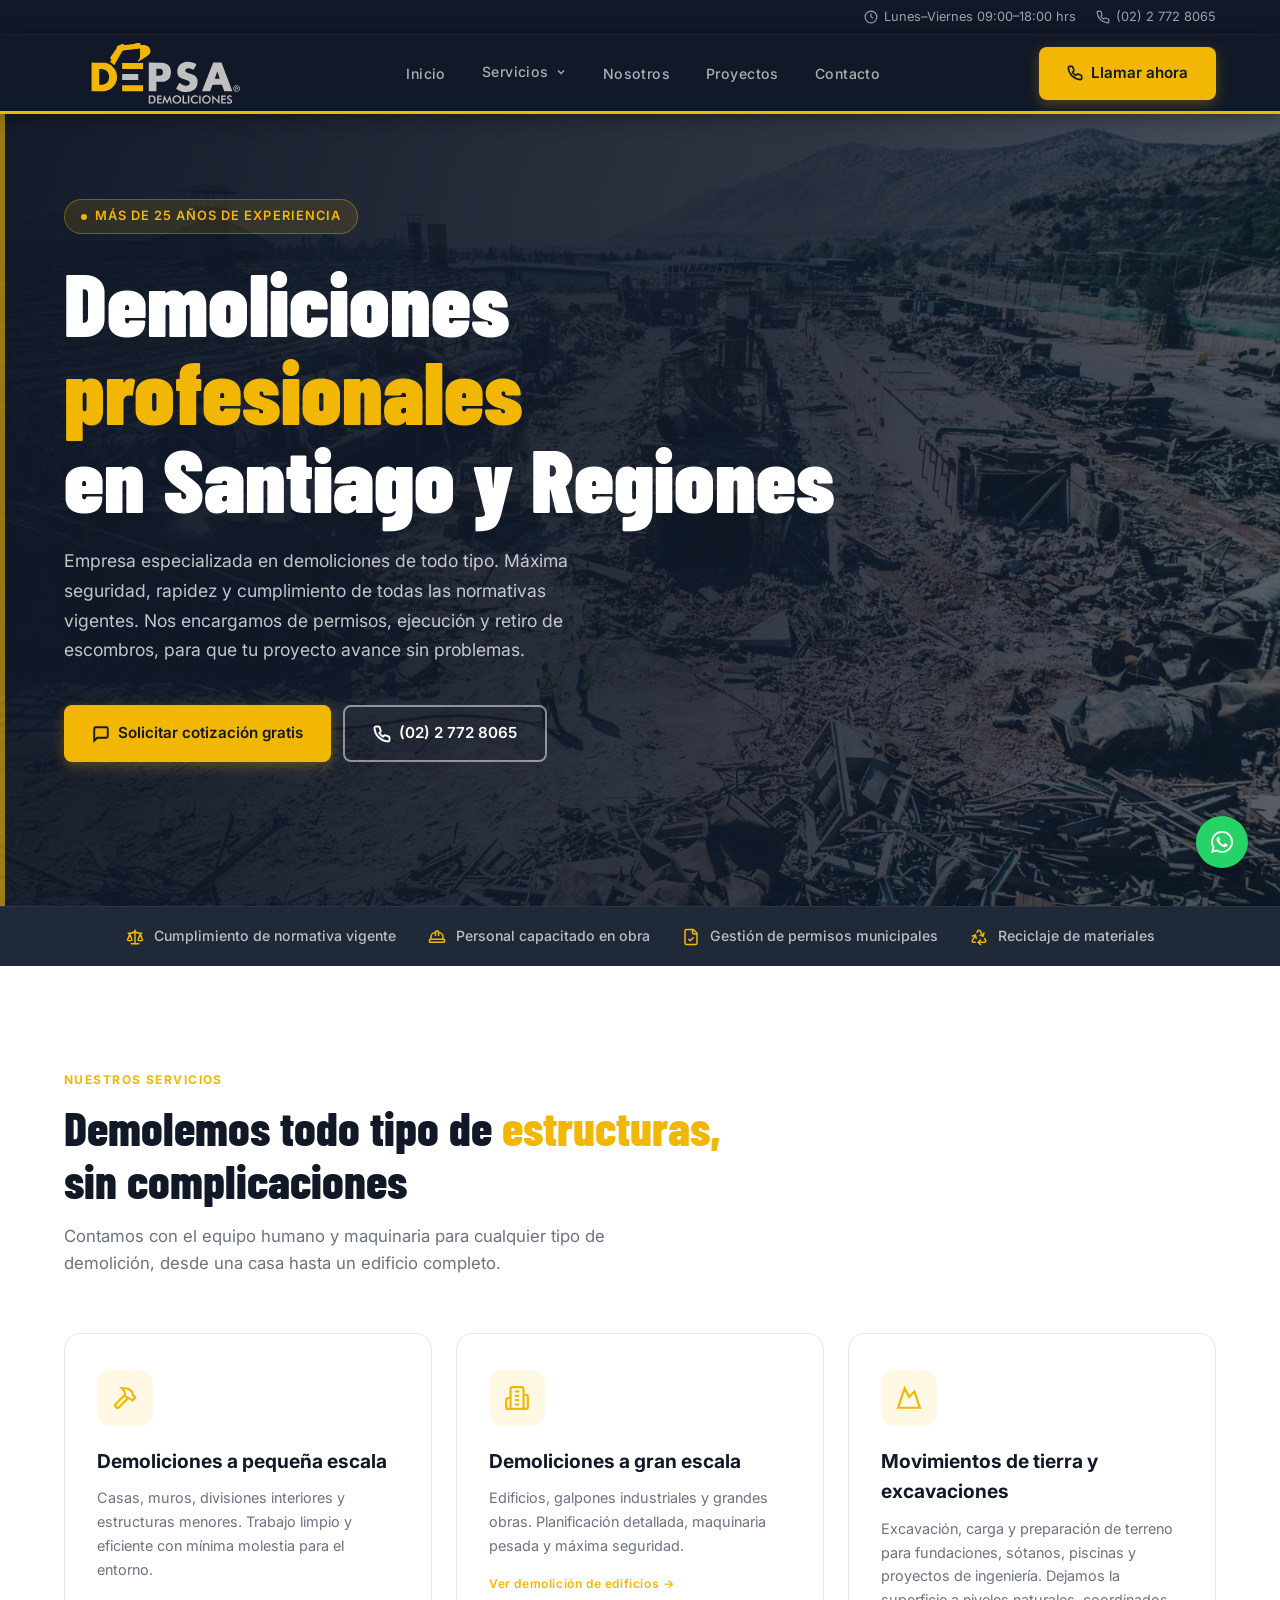
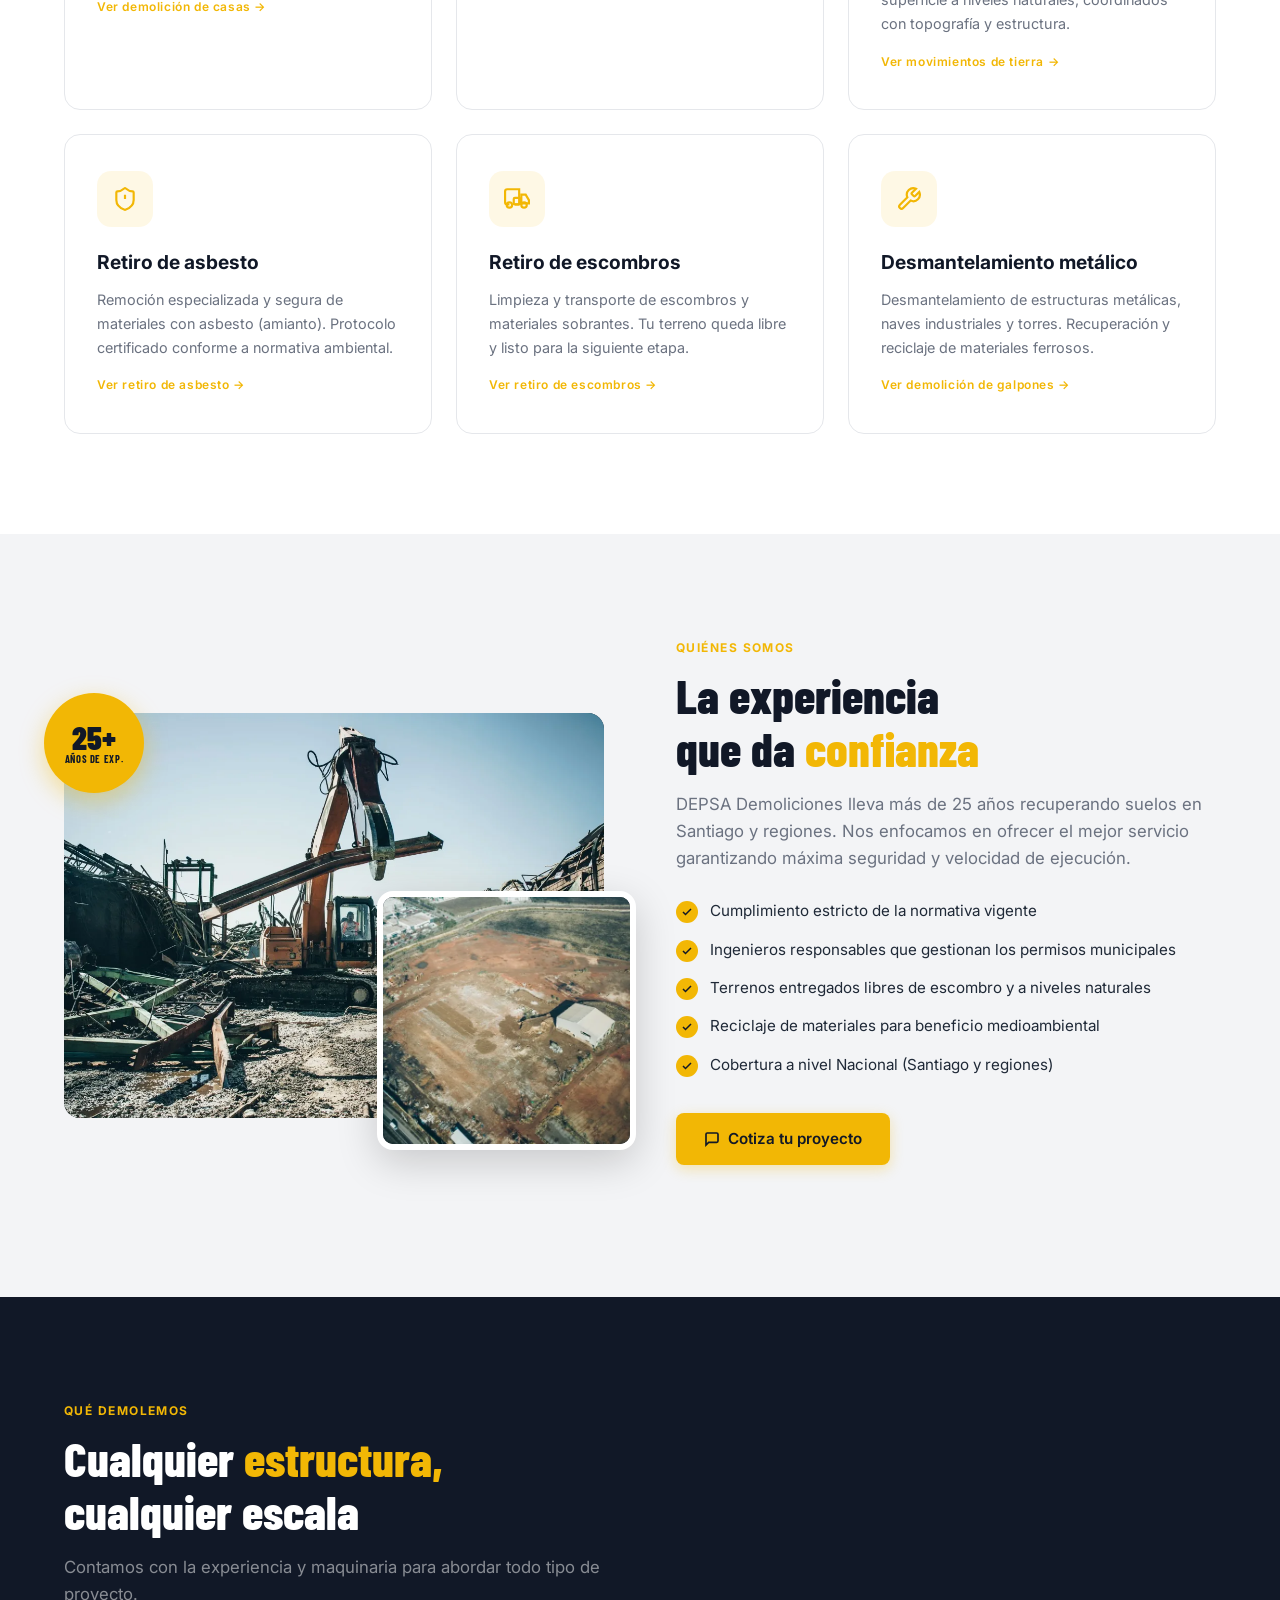
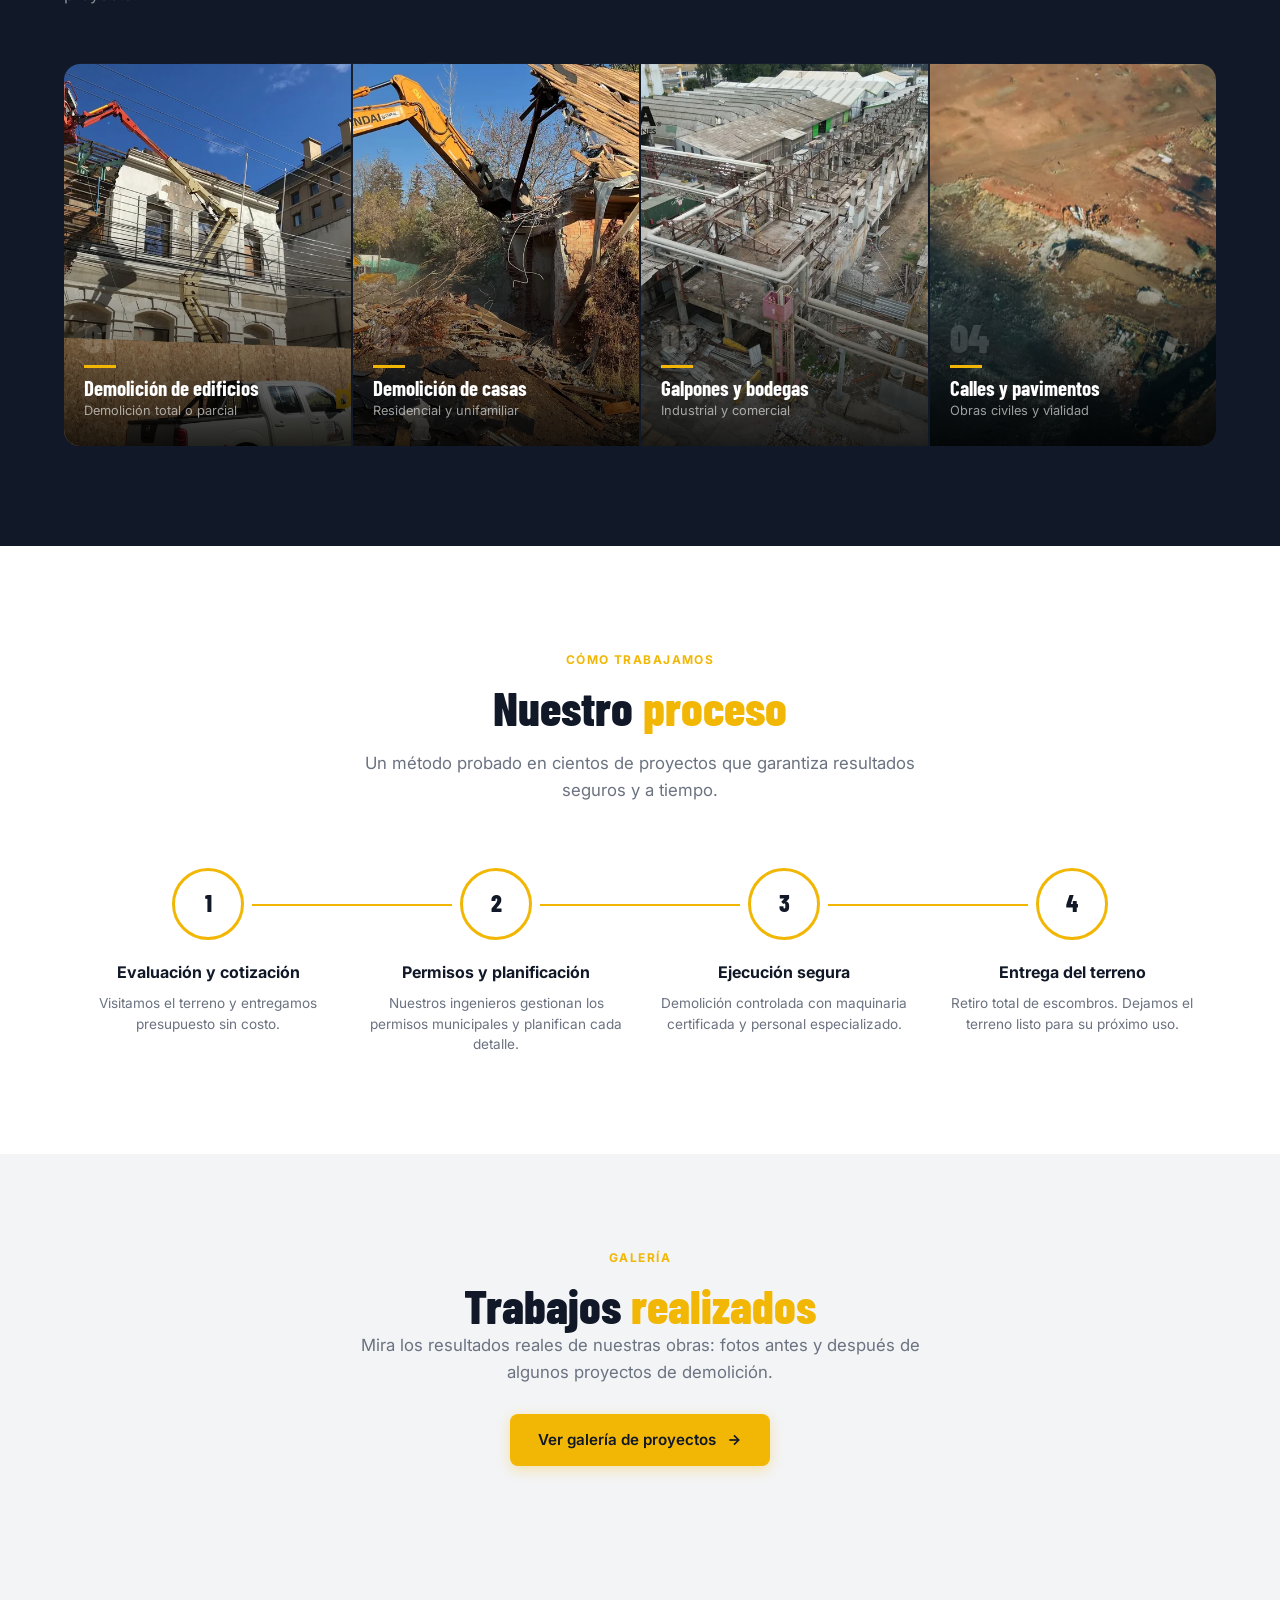
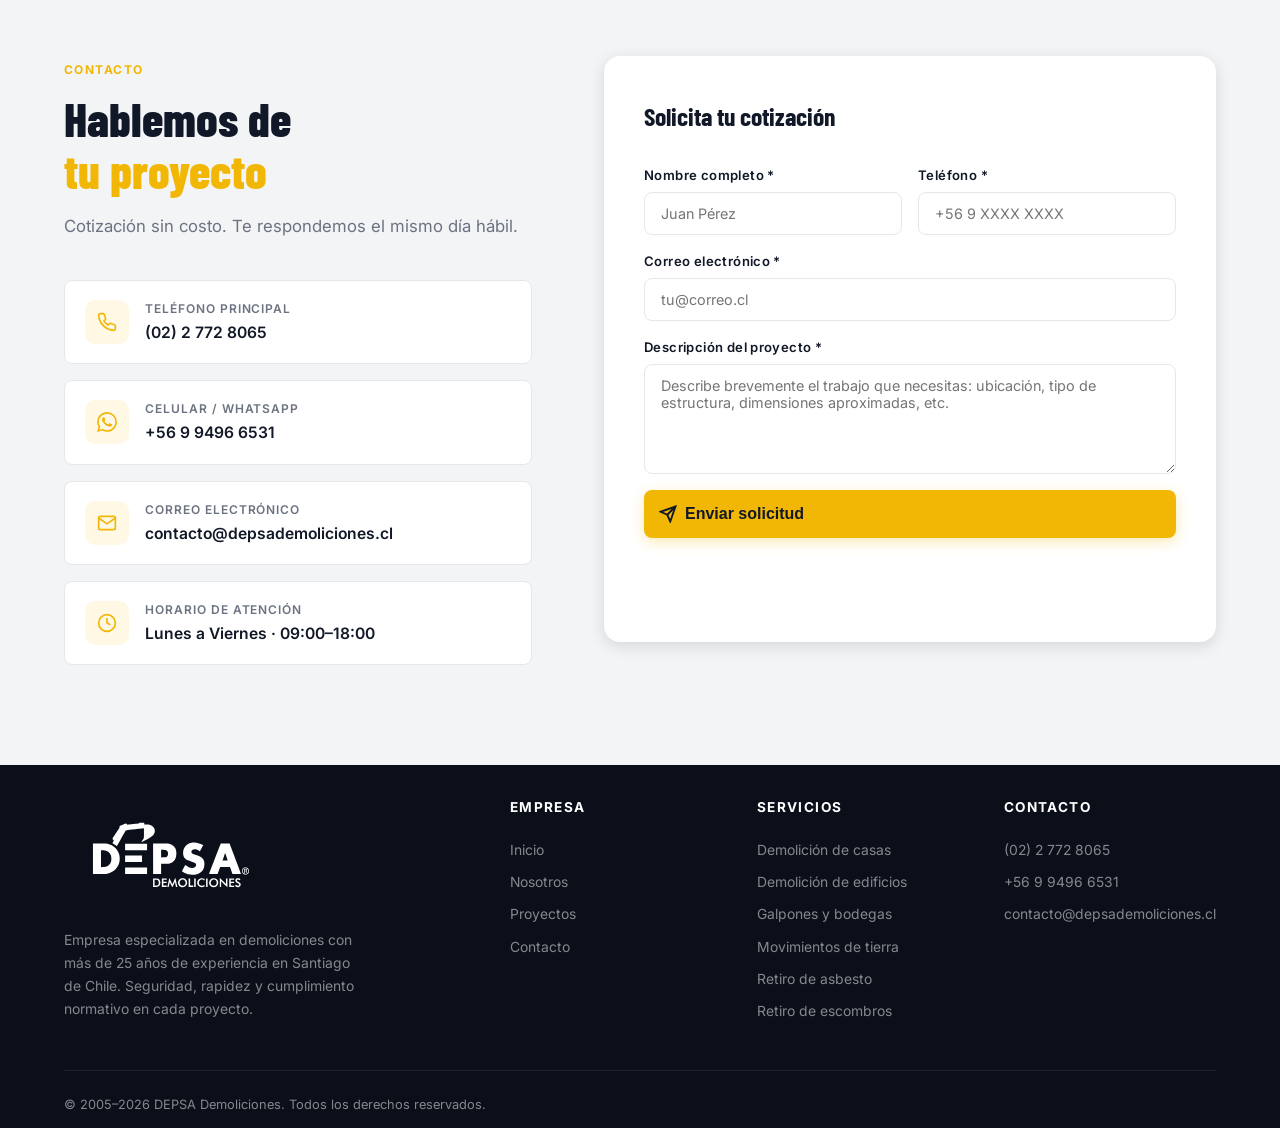
<file: index.html>
<!DOCTYPE html>
<html lang="es-CL">
<head>
  <meta charset="UTF-8" />
  <meta name="viewport" content="width=device-width, initial-scale=1.0" />

  <!-- Google Analytics 4 — reemplaza G-K14TCWM3T4 por tu ID de medición real (analytics.google.com → Admin → Flujos de datos) -->
  <script async src="https://www.googletagmanager.com/gtag/js?id=G-K14TCWM3T4"></script>
  <script>
    window.dataLayer = window.dataLayer || [];
    function gtag(){dataLayer.push(arguments);}
    gtag('js', new Date());
    gtag('config', 'G-K14TCWM3T4');
  </script>

  <meta name="theme-color" content="#111827" />
  <link rel="sitemap" type="application/xml" title="Sitemap" href="/sitemap.xml" />

  <!-- SEO Primary -->
  <title>DEPSA Demoliciones | Demoliciones en Santiago y Regiones · +25 años</title>
  <meta name="description" content="Demoliciones en Santiago y regiones con +25 años de experiencia: casas, edificios, galpones, excavaciones, retiro de asbesto y más. Cotización gratis: (02) 2 772 8065." />
  <meta name="keywords" content="demoliciones santiago, empresa de demoliciones, demolición de casas, demolición de edificios, demolición de galpones, movimiento de tierra, excavaciones, retiro de escombros, retiro de asbesto, desmantelamiento metálico, demoliciones chile, DEPSA" />
  <meta name="author" content="DEPSA Demoliciones" />
  <meta name="robots" content="index, follow, max-image-preview:large, max-snippet:-1, max-video-preview:-1" />
  <link rel="canonical" href="https://www.depsademoliciones.cl/" />

  <!-- Geo (área de servicio, sin dirección física) -->
  <meta name="geo.region" content="CL-RM" />

  <!-- Open Graph -->
  <meta property="og:type" content="website" />
  <meta property="og:url" content="https://www.depsademoliciones.cl/" />
  <meta property="og:title" content="DEPSA Demoliciones | Demoliciones en Santiago y regiones" />
  <meta property="og:description" content="Demoliciones profesionales con +25 años de experiencia. Edificios, casas, galpones, movimientos de tierra, excavaciones y más. Cumplimos con todas las normativas vigentes." />
  <meta property="og:image" content="https://www.depsademoliciones.cl/img/og-image.jpg" />
  <meta property="og:image:width" content="1200" />
  <meta property="og:image:height" content="899" />
  <meta property="og:image:alt" content="DEPSA Demoliciones - obra de demolición" />
  <meta property="og:locale" content="es_CL" />
  <meta property="og:site_name" content="DEPSA Demoliciones" />

  <!-- Twitter Card -->
  <meta name="twitter:card" content="summary_large_image" />
  <meta name="twitter:title" content="DEPSA Demoliciones | Demoliciones en Santiago y regiones" />
  <meta name="twitter:description" content="Demoliciones profesionales en Santiago y regiones. +25 años de experiencia. Llámanos: (02) 2 772 8065" />
  <meta name="twitter:image" content="https://www.depsademoliciones.cl/img/og-image.jpg" />

  <!-- Structured Data / Schema.org -->
  <script type="application/ld+json">
  {
    "@context": "https://schema.org",
    "@type": ["LocalBusiness", "GeneralContractor"],
    "@id": "https://www.depsademoliciones.cl/#business",
    "name": "DEPSA Demoliciones",
    "alternateName": "DEPSA Spa",
    "description": "Empresa especializada en demoliciones de todo tipo con más de 25 años de experiencia en Santiago y Regiones: demolición de casas, edificios y galpones, excavaciones, movimientos de tierra, retiro de asbesto y retiro de escombros.",
    "url": "https://www.depsademoliciones.cl/",
    "telephone": "+56227728065",
    "email": "contacto@depsademoliciones.cl",
    "priceRange": "$$",
    "currenciesAccepted": "CLP",
    "openingHoursSpecification": [
      {
        "@type": "OpeningHoursSpecification",
        "dayOfWeek": ["Monday", "Tuesday", "Wednesday", "Thursday", "Friday"],
        "opens": "09:00",
        "closes": "18:00"
      }
    ],
    "areaServed": [
      {"@type": "City", "name": "Santiago"},
      {"@type": "AdministrativeArea", "name": "Región Metropolitana"},
      {"@type": "Country", "name": "Chile"}
    ],
    "image": [
      "https://www.depsademoliciones.cl/img/og-image.jpg",
      "https://www.depsademoliciones.cl/img/about-main.jpg"
    ],
    "logo": "https://www.depsademoliciones.cl/img/logo.svg",
    "hasOfferCatalog": {
      "@type": "OfferCatalog",
      "name": "Servicios de demolición",
      "itemListElement": [
        {"@type": "Offer", "itemOffered": {"@type": "Service", "name": "Demolición de casas"}},
        {"@type": "Offer", "itemOffered": {"@type": "Service", "name": "Demolición de edificios"}},
        {"@type": "Offer", "itemOffered": {"@type": "Service", "name": "Demolición de galpones y bodegas"}},
        {"@type": "Offer", "itemOffered": {"@type": "Service", "name": "Movimientos de tierra"}},
        {"@type": "Offer", "itemOffered": {"@type": "Service", "name": "Excavaciones"}},
        {"@type": "Offer", "itemOffered": {"@type": "Service", "name": "Retiro de asbesto"}},
        {"@type": "Offer", "itemOffered": {"@type": "Service", "name": "Retiro de escombros"}},
        {"@type": "Offer", "itemOffered": {"@type": "Service", "name": "Desmantelamiento metálico"}}
      ]
    },
    "sameAs": [
      "https://www.facebook.com/depsademoliciones",
      "https://twitter.com/depsademolicion"
    ]
  }
  </script>

  <!-- FAQPage structured data for SEO -->
  <script type="application/ld+json">
  {
    "@context": "https://schema.org",
    "@type": "FAQPage",
    "mainEntity": [
      {
        "@type": "Question",
        "name": "¿Ofrecen presupuestos gratis?",
        "acceptedAnswer": {"@type": "Answer","text": "Sí, la cotización inicial es sin costo y sin compromiso tras visita al terreno."}
      },
      {
        "@type": "Question",
        "name": "¿Gestionan permisos municipales?",
        "acceptedAnswer": {"@type": "Answer","text": "Nuestros ingenieros se encargan de tramitar todos los permisos necesarios ante la municipalidad y los organismos competentes."}
      },
      {
        "@type": "Question",
        "name": "¿En qué zonas trabajan?",
        "acceptedAnswer": {"@type": "Answer","text": "Atendemos obras en Santiago y regiones, con cobertura a nivel nacional y maquinaria propia."}
      }
    ]
  }
  </script>

  <!-- Preconnect / Preload (rendimiento - LCP) -->
  <link rel="preconnect" href="https://fonts.googleapis.com" />
  <link rel="preconnect" href="https://fonts.gstatic.com" crossorigin />
  <link rel="preconnect" href="https://www.googletagmanager.com" />
  <link rel="preload" as="image" href="img/hero-bg-mobile.webp" type="image/webp" fetchpriority="high" media="(max-width: 768px)" />
  <link rel="preload" as="image" href="img/hero-bg.webp" type="image/webp" fetchpriority="high" media="(min-width: 769px)" />

  <!-- Fonts -->
  <link href="https://fonts.googleapis.com/css2?family=Inter:wght@400;500;600;700;800;900&family=Barlow+Condensed:wght@600;700;800&display=swap" rel="stylesheet" />

  <!-- Favicon -->
  <link rel="icon" href="img/favicon.svg" type="image/svg+xml" />
  <link rel="icon" href="img/favicon.png" type="image/png" sizes="64x64" />
  <link rel="apple-touch-icon" href="img/apple-touch-icon.png" />
  <link rel="stylesheet" href="css/styles.css" />

</head>
<body>

  <!-- TOP BAR -->
  <div class="topbar">
    <div class="container">
      <div class="topbar-right">
        <div class="topbar-item">
          <svg width="14" height="14" fill="none" stroke="currentColor" stroke-width="2" viewBox="0 0 24 24"><circle cx="12" cy="12" r="10"/><path d="M12 6v6l4 2"/></svg>
          Lunes–Viernes 09:00–18:00 hrs
        </div>
        <div class="topbar-item">
          <svg width="14" height="14" fill="none" stroke="currentColor" stroke-width="2" viewBox="0 0 24 24"><path d="M22 16.92V19.92A2 2 0 0 1 19.92 22 19.4 19.4 0 0 1 2 4.08 2 2 0 0 1 4.08 2H7.08A2 2 0 0 1 9 3.72L10.27 7.5A2 2 0 0 1 9.67 9.5L8.4 10.79A16 16 0 0 0 13.21 15.6L14.5 14.33A2 2 0 0 1 16.5 13.73L20.28 15A2 2 0 0 1 22 16.92Z"/></svg>
          <a href="tel:+56227728065" style="color:inherit">(02) 2 772 8065</a>
        </div>
      </div>
    </div>
  </div>

  <!-- NAVBAR -->
  <nav class="navbar" role="navigation" aria-label="Navegación principal">
    <div class="container">
      <a href="#inicio" class="nav-logo" aria-label="DEPSA Demoliciones - Inicio">
        <img src="img/logo.svg" width="196" height="110" alt="DEPSA Demoliciones - empresa de demoliciones en Santiago" style="height:110px;width:auto;max-width:300px;object-fit:contain" />
      </a>

      <ul class="nav-menu" role="list">
        <li><a href="#inicio" class="active">Inicio</a></li>
        <li class="nav-item-dropdown">
          <a href="#servicios">Servicios <svg width="12" height="12" fill="none" stroke="currentColor" stroke-width="2.5" viewBox="0 0 24 24" aria-hidden="true"><polyline points="6 9 12 15 18 9"/></svg></a>
          <ul class="nav-dropdown">
            <li><a href="servicios/demolicion-de-casas.html">Demolición de casas</a></li>
            <li><a href="servicios/demolicion-de-edificios.html">Demolición de edificios</a></li>
            <li><a href="servicios/demolicion-de-galpones.html">Galpones y bodegas</a></li>
            <li><a href="servicios/movimientos-de-tierra.html">Movimientos de tierra</a></li>
            <li><a href="servicios/retiro-de-asbesto.html">Retiro de asbesto</a></li>
            <li><a href="servicios/retiro-de-escombros.html">Retiro de escombros</a></li>
          </ul>
        </li>
        <li><a href="#nosotros">Nosotros</a></li>
        <li><a href="#proyectos">Proyectos</a></li>
        <li><a href="#contacto">Contacto</a></li>
      </ul>

      <a href="tel:+56227728065" class="btn btn-primary nav-cta" aria-label="Llamar a DEPSA">
        <svg width="16" height="16" fill="none" stroke="currentColor" stroke-width="2.5" viewBox="0 0 24 24"><path d="M22 16.92V19.92A2 2 0 0 1 19.92 22 19.4 19.4 0 0 1 2 4.08 2 2 0 0 1 4.08 2H7.08A2 2 0 0 1 9 3.72L10.27 7.5A2 2 0 0 1 9.67 9.5L8.4 10.79A16 16 0 0 0 13.21 15.6L14.5 14.33A2 2 0 0 1 16.5 13.73L20.28 15A2 2 0 0 1 22 16.92Z"/></svg>
        Llamar ahora
      </a>

      <button class="nav-toggle" id="navToggle" aria-label="Abrir menú" aria-expanded="false">
        <svg width="24" height="24" fill="none" stroke="currentColor" stroke-width="2" viewBox="0 0 24 24" id="iconMenu"><line x1="3" y1="6" x2="21" y2="6"/><line x1="3" y1="12" x2="21" y2="12"/><line x1="3" y1="18" x2="21" y2="18"/></svg>
        <svg width="24" height="24" fill="none" stroke="currentColor" stroke-width="2" viewBox="0 0 24 24" id="iconClose" style="display:none"><line x1="18" y1="6" x2="6" y2="18"/><line x1="6" y1="6" x2="18" y2="18"/></svg>
      </button>
    </div>

    <!-- Mobile menu -->
    <div class="nav-mobile" id="navMobile" role="menu">
      <a href="#inicio" role="menuitem">Inicio</a>
      <a href="#servicios" role="menuitem">Servicios</a>
      <a href="#nosotros" role="menuitem">Nosotros</a>
      <a href="#proyectos" role="menuitem">Proyectos</a>
      <a href="#contacto" role="menuitem">Contacto</a>
      <a href="tel:+56227728065" class="btn btn-primary">
        <svg width="16" height="16" fill="none" stroke="currentColor" stroke-width="2.5" viewBox="0 0 24 24"><path d="M22 16.92V19.92A2 2 0 0 1 19.92 22 19.4 19.4 0 0 1 2 4.08 2 2 0 0 1 4.08 2H7.08A2 2 0 0 1 9 3.72L10.27 7.5A2 2 0 0 1 9.67 9.5L8.4 10.79A16 16 0 0 0 13.21 15.6L14.5 14.33A2 2 0 0 1 16.5 13.73L20.28 15A2 2 0 0 1 22 16.92Z"/></svg>
        (02) 2 772 8065
      </a>
    </div>
  </nav>

  <!-- ===== HERO ===== -->
  <section class="hero" id="inicio" aria-label="Sección principal">
    <div class="hero-bg" role="img" aria-label="Imagen de obra de demolición"></div>

    <div class="container">
      <div class="hero-badge">
        <span></span>
        Más de 25 años de experiencia
      </div>

      <h1 class="hero-title fade-up">
        Demoliciones<br />
        <em>profesionales</em><br />
        en Santiago y Regiones
      </h1>

      <p class="hero-desc fade-up delay-1">
        Empresa especializada en demoliciones de todo tipo. Máxima seguridad, rapidez y cumplimiento de todas las normativas vigentes. Nos encargamos de permisos, ejecución y retiro de escombros, para que tu proyecto avance sin problemas.
      </p>

      <div class="hero-actions fade-up delay-2">
        <a href="#contacto" class="btn btn-primary" aria-label="Solicitar cotización gratuita">
          <svg width="18" height="18" fill="none" stroke="currentColor" stroke-width="2.5" viewBox="0 0 24 24"><path d="M21 15a2 2 0 0 1-2 2H7l-4 4V5a2 2 0 0 1 2-2h14a2 2 0 0 1 2 2z"/></svg>
          Solicitar cotización gratis
        </a>
        <a href="tel:+56227728065" class="btn btn-outline" aria-label="Llamar a DEPSA Demoliciones">
          <svg width="18" height="18" fill="none" stroke="currentColor" stroke-width="2.5" viewBox="0 0 24 24"><path d="M22 16.92V19.92A2 2 0 0 1 19.92 22 19.4 19.4 0 0 1 2 4.08 2 2 0 0 1 4.08 2H7.08A2 2 0 0 1 9 3.72L10.27 7.5A2 2 0 0 1 9.67 9.5L8.4 10.79A16 16 0 0 0 13.21 15.6L14.5 14.33A2 2 0 0 1 16.5 13.73L20.28 15A2 2 0 0 1 22 16.92Z"/></svg>
          (02) 2 772 8065
        </a>
      </div>

    </div>
  </section>

  <!-- ===== TRUST BAR ===== -->
  <div class="trust-bar" role="complementary" aria-label="Garantías">
    <div class="container">
      <div class="trust-item">
        <svg width="18" height="18" fill="none" stroke="currentColor" stroke-width="2" stroke-linecap="round" stroke-linejoin="round" viewBox="0 0 24 24"><path d="m16 16 3-8 3 8c-.87.65-1.92 1-3 1s-2.13-.35-3-1Z"/><path d="m2 16 3-8 3 8c-.87.65-1.92 1-3 1s-2.13-.35-3-1Z"/><path d="M7 21h10"/><path d="M12 3v18"/><path d="M3 7h2c2 0 5-1 7-2 2 1 5 2 7 2h2"/></svg>
        Cumplimiento de normativa vigente
      </div>
      <div class="trust-item">
        <svg width="18" height="18" fill="none" stroke="currentColor" stroke-width="2" stroke-linecap="round" stroke-linejoin="round" viewBox="0 0 24 24"><path d="M2 18a1 1 0 0 0 1 1h18a1 1 0 0 0 1-1v-2a1 1 0 0 0-1-1H3a1 1 0 0 0-1 1z"/><path d="M10 10V5a1 1 0 0 1 1-1h2a1 1 0 0 1 1 1v5"/><path d="M4 15v-3a6 6 0 0 1 6-6"/><path d="M14 6a6 6 0 0 1 6 6v3"/></svg>
        Personal capacitado en obra
      </div>
      <div class="trust-item">
        <svg width="18" height="18" fill="none" stroke="currentColor" stroke-width="2" stroke-linecap="round" stroke-linejoin="round" viewBox="0 0 24 24"><path d="M15 2H6a2 2 0 0 0-2 2v16a2 2 0 0 0 2 2h12a2 2 0 0 0 2-2V7Z"/><path d="M14 2v4a2 2 0 0 0 2 2h4"/><path d="m9 15 2 2 4-4"/></svg>
        Gestión de permisos municipales
      </div>
      <div class="trust-item">
        <svg width="18" height="18" fill="none" stroke="currentColor" stroke-width="2" stroke-linecap="round" stroke-linejoin="round" viewBox="0 0 24 24"><path d="M7 19H4.815a1.83 1.83 0 0 1-1.57-.881 1.785 1.785 0 0 1-.004-1.784L7.196 9.5"/><path d="M11 19h8.203a1.83 1.83 0 0 0 1.556-.89 1.784 1.784 0 0 0 0-1.775l-1.226-2.12"/><path d="m14 16-3 3 3 3"/><path d="M8.293 13.596 7.196 9.5 3.1 10.598"/><path d="m9.344 5.811 1.093-1.892A1.83 1.83 0 0 1 11.985 3a1.784 1.784 0 0 1 1.546.888l3.943 6.843"/><path d="m13.378 9.633 4.096 1.098 1.097-4.096"/></svg>
        Reciclaje de materiales
      </div>
    </div>
  </div>

  <!-- ===== SERVICES ===== -->
  <section class="services" id="servicios" aria-labelledby="services-title">
    <div class="container">
      <div class="services-header">
        <div>
          <span class="section-tag">Nuestros servicios</span>
          <h2 class="section-title" id="services-title">Demolemos todo tipo de <span>estructuras,</span><br />sin complicaciones</h2>
          <p class="section-lead">Contamos con el equipo humano y maquinaria para cualquier tipo de demolición, desde una casa hasta un edificio completo.</p>
        </div>
      </div>

      <div class="services-grid">

        <article class="service-card fade-up">
          <div class="service-icon" aria-hidden="true">
            <!-- Martillo (demolición) -->
            <svg width="26" height="26" fill="none" stroke="currentColor" stroke-width="2" viewBox="0 0 24 24"><path d="m15 12-8.373 8.373a1 1 0 1 1-3-3L12 9"/><path d="m18 15 4-4"/><path d="m21.5 11.5-1.914-1.914A2 2 0 0 1 19 8.172V7l-2.26-2.26a6 6 0 0 0-4.202-1.756L9 2.96l.92.82A6.18 6.18 0 0 1 12 8.4V10l2 2h1.172a2 2 0 0 1 1.414.586L18.5 14"/></svg>
          </div>
          <h3>Demoliciones a pequeña escala</h3>
          <p>Casas, muros, divisiones interiores y estructuras menores. Trabajo limpio y eficiente con mínima molestia para el entorno.</p>
          <a class="service-tag" href="servicios/demolicion-de-casas.html">Ver demolición de casas →</a>
        </article>

        <article class="service-card fade-up delay-1">
          <div class="service-icon" aria-hidden="true">
            <!-- Edificio de oficinas (gran escala) -->
            <svg width="26" height="26" fill="none" stroke="currentColor" stroke-width="2" viewBox="0 0 24 24"><path d="M6 22V4a2 2 0 0 1 2-2h8a2 2 0 0 1 2 2v18Z"/><path d="M6 12H4a2 2 0 0 0-2 2v6a2 2 0 0 0 2 2h2"/><path d="M18 9h2a2 2 0 0 1 2 2v9a2 2 0 0 1-2 2h-2"/><path d="M10 6h4"/><path d="M10 10h4"/><path d="M10 14h4"/><path d="M10 18h4"/></svg>
          </div>
          <h3>Demoliciones a gran escala</h3>
          <p>Edificios, galpones industriales y grandes obras. Planificación detallada, maquinaria pesada y máxima seguridad.</p>
          <a class="service-tag" href="servicios/demolicion-de-edificios.html">Ver demolición de edificios →</a>
        </article>

        <article class="service-card fade-up delay-2">
          <div class="service-icon" aria-hidden="true">
            <!-- Montaña / terreno (movimientos de tierra y excavaciones) -->
            <svg width="26" height="26" fill="none" stroke="currentColor" stroke-width="2" viewBox="0 0 24 24"><path d="m8 3 4 8 5-5 5 15H2L8 3z"/></svg>
          </div>
          <h3>Movimientos de tierra y excavaciones</h3>
          <p>Excavación, carga y preparación de terreno para fundaciones, sótanos, piscinas y proyectos de ingeniería. Dejamos la superficie a niveles naturales, coordinados con topografía y estructura.</p>
          <a class="service-tag" href="servicios/movimientos-de-tierra.html">Ver movimientos de tierra →</a>
        </article>

        <article class="service-card fade-up">
          <div class="service-icon" aria-hidden="true">
            <!-- Escudo con alerta (asbesto / peligro) -->
            <svg width="26" height="26" fill="none" stroke="currentColor" stroke-width="2" viewBox="0 0 24 24"><path d="M20 13c0 5-3.5 7.5-7.66 8.95a1 1 0 0 1-.67-.01C7.5 20.5 4 18 4 13V6a1 1 0 0 1 1-1c2 0 4.5-1.2 6.24-2.72a1.17 1.17 0 0 1 1.52 0C14.51 3.81 17 5 19 5a1 1 0 0 1 1 1z"/><path d="M12 8v4"/><path d="M12 16h.01"/></svg>
          </div>
          <h3>Retiro de asbesto</h3>
          <p>Remoción especializada y segura de materiales con asbesto (amianto). Protocolo certificado conforme a normativa ambiental.</p>
          <a class="service-tag" href="servicios/retiro-de-asbesto.html">Ver retiro de asbesto →</a>
        </article>

        <article class="service-card fade-up delay-1">
          <div class="service-icon" aria-hidden="true">
            <!-- Camión de carga (retiro escombros) -->
            <svg width="26" height="26" fill="none" stroke="currentColor" stroke-width="2" viewBox="0 0 24 24"><path d="M5 17H3a2 2 0 0 1-2-2V5a2 2 0 0 1 2-2h11v14"/><rect x="9" y="11" width="6" height="6" rx="1"/><path d="M14 17h-4"/><path d="M16 8h4l3 5v3h-7V8z"/><circle cx="5" cy="17.5" r="2.5"/><circle cx="18.5" cy="17.5" r="2.5"/></svg>
          </div>
          <h3>Retiro de escombros</h3>
          <p>Limpieza y transporte de escombros y materiales sobrantes. Tu terreno queda libre y listo para la siguiente etapa.</p>
          <a class="service-tag" href="servicios/retiro-de-escombros.html">Ver retiro de escombros →</a>
        </article>

        <article class="service-card fade-up delay-2">
          <div class="service-icon" aria-hidden="true">
            <!-- Llave inglesa (desmantelamiento metálico) -->
            <svg width="26" height="26" fill="none" stroke="currentColor" stroke-width="2" viewBox="0 0 24 24"><path d="M14.7 6.3a1 1 0 0 0 0 1.4l1.6 1.6a1 1 0 0 0 1.4 0l3.77-3.77a6 6 0 0 1-7.94 7.94l-6.91 6.91a2.12 2.12 0 0 1-3-3l6.91-6.91a6 6 0 0 1 7.94-7.94l-3.76 3.76z"/></svg>
          </div>
          <h3>Desmantelamiento metálico</h3>
          <p>Desmantelamiento de estructuras metálicas, naves industriales y torres. Recuperación y reciclaje de materiales ferrosos.</p>
          <a class="service-tag" href="servicios/demolicion-de-galpones.html">Ver demolición de galpones →</a>
        </article>


      </div>
    </div>
  </section>

  <!-- ===== ABOUT ===== -->
  <section class="about" id="nosotros" aria-labelledby="about-title">
    <div class="container">
      <div class="about-visual fade-up">
        <div class="about-img-main">
          <picture>
            <source srcset="img/about-main.webp" type="image/webp" />
            <img src="img/about-main.jpg" width="1200" height="800" alt="Equipo de DEPSA Demoliciones trabajando en una obra de demolición en Santiago" loading="lazy" decoding="async" />
          </picture>
        </div>
        <div class="about-img-secondary">
          <picture>
            <source srcset="img/about-secondary.webp" type="image/webp" />
            <img src="img/about-secondary.jpg" width="800" height="533" alt="Maquinaria pesada de DEPSA en faena de demolición" loading="lazy" decoding="async" />
          </picture>
        </div>
        <div class="about-badge" aria-label="Más de 25 años de experiencia">
          <strong>25+</strong>
          <span>Años de exp.</span>
        </div>
      </div>

      <div class="about-content fade-up delay-2">
        <span class="section-tag">Quiénes somos</span>
        <h2 class="section-title" id="about-title">La experiencia<br />que da <span>confianza</span></h2>
        <p class="section-lead">DEPSA Demoliciones lleva más de 25 años recuperando suelos en Santiago y regiones. Nos enfocamos en ofrecer el mejor servicio garantizando máxima seguridad y velocidad de ejecución.</p>

        <ul class="about-list" role="list">
          <li>
            <div class="check-icon" aria-hidden="true">
              <svg width="12" height="12" fill="none" stroke="currentColor" stroke-width="3" viewBox="0 0 24 24"><polyline points="20 6 9 17 4 12"/></svg>
            </div>
            Cumplimiento estricto de la normativa vigente
          </li>
          <li>
            <div class="check-icon" aria-hidden="true">
              <svg width="12" height="12" fill="none" stroke="currentColor" stroke-width="3" viewBox="0 0 24 24"><polyline points="20 6 9 17 4 12"/></svg>
            </div>
            Ingenieros responsables que gestionan los permisos municipales
          </li>
          <li>
            <div class="check-icon" aria-hidden="true">
              <svg width="12" height="12" fill="none" stroke="currentColor" stroke-width="3" viewBox="0 0 24 24"><polyline points="20 6 9 17 4 12"/></svg>
            </div>
            Terrenos entregados libres de escombro y a niveles naturales
          </li>
          <li>
            <div class="check-icon" aria-hidden="true">
              <svg width="12" height="12" fill="none" stroke="currentColor" stroke-width="3" viewBox="0 0 24 24"><polyline points="20 6 9 17 4 12"/></svg>
            </div>
            Reciclaje de materiales para beneficio medioambiental
          </li>
          <li>
            <div class="check-icon" aria-hidden="true">
              <svg width="12" height="12" fill="none" stroke="currentColor" stroke-width="3" viewBox="0 0 24 24"><polyline points="20 6 9 17 4 12"/></svg>
            </div>
            Cobertura a nivel Nacional (Santiago y regiones)
          </li>
        </ul>

        <div class="about-cta">
          <a href="#contacto" class="btn btn-primary">
            <svg width="16" height="16" fill="none" stroke="currentColor" stroke-width="2.5" viewBox="0 0 24 24"><path d="M21 15a2 2 0 0 1-2 2H7l-4 4V5a2 2 0 0 1 2-2h14a2 2 0 0 1 2 2z"/></svg>
            Cotiza tu proyecto
          </a>
        </div>
      </div>
    </div>
  </section>

  <!-- ===== STRUCTURES ===== -->
  <section class="structures" aria-label="Tipos de estructuras que demolemos">
    <div class="container">
      <div class="structures-header fade-up">
        <span class="section-tag" style="color:var(--orange)">Qué demolemos</span>
        <h2 class="section-title" style="color:var(--white)">Cualquier <span>estructura,</span><br />cualquier escala</h2>
        <p class="section-lead">Contamos con la experiencia y maquinaria para abordar todo tipo de proyecto.</p>
      </div>

      <div class="structures-grid fade-up delay-1">
        <div class="struct-item">
          <div class="struct-bg" style="background-image:url('img/struct-edificios.webp')"></div>
          <div class="struct-overlay"></div>
          <div class="struct-content">
            <div class="struct-number">01</div>
            <div class="struct-line"></div>
            <h3 class="struct-name">Demolición de edificios</h3>
            <div class="struct-desc">Demolición total o parcial</div>
          </div>
        </div>
        <div class="struct-item">
          <div class="struct-bg" style="background-image:url('img/struct-casas.webp')"></div>
          <div class="struct-overlay"></div>
          <div class="struct-content">
            <div class="struct-number">02</div>
            <div class="struct-line"></div>
            <h3 class="struct-name">Demolición de casas</h3>
            <div class="struct-desc">Residencial y unifamiliar</div>
          </div>
        </div>
        <div class="struct-item">
          <div class="struct-bg" style="background-image:url('img/struct-galpones.webp')"></div>
          <div class="struct-overlay"></div>
          <div class="struct-content">
            <div class="struct-number">03</div>
            <div class="struct-line"></div>
            <h3 class="struct-name">Galpones y bodegas</h3>
            <div class="struct-desc">Industrial y comercial</div>
          </div>
        </div>
        <div class="struct-item">
          <div class="struct-bg" style="background-image:url('img/struct-calles.webp')"></div>
          <div class="struct-overlay"></div>
          <div class="struct-content">
            <div class="struct-number">04</div>
            <div class="struct-line"></div>
            <h3 class="struct-name">Calles y pavimentos</h3>
            <div class="struct-desc">Obras civiles y vialidad</div>
          </div>
        </div>
      </div>
    </div>
  </section>

  <!-- ===== PROCESS ===== -->
  <section class="process" aria-labelledby="process-title">
    <div class="container">
      <div class="process-header fade-up">
        <span class="section-tag">Cómo trabajamos</span>
        <h2 class="section-title" id="process-title">Nuestro <span>proceso</span></h2>
        <p class="section-lead">Un método probado en cientos de proyectos que garantiza resultados seguros y a tiempo.</p>
      </div>

      <div class="process-steps">
        <div class="step-item fade-up">
          <div class="step-circle">1</div>
          <h4>Evaluación y cotización</h4>
          <p>Visitamos el terreno y entregamos presupuesto sin costo.</p>
        </div>
        <div class="step-item fade-up delay-1">
          <div class="step-circle">2</div>
          <h4>Permisos y planificación</h4>
          <p>Nuestros ingenieros gestionan los permisos municipales y planifican cada detalle.</p>
        </div>
        <div class="step-item fade-up delay-2">
          <div class="step-circle">3</div>
          <h4>Ejecución segura</h4>
          <p>Demolición controlada con maquinaria certificada y personal especializado.</p>
        </div>
        <div class="step-item fade-up delay-3">
          <div class="step-circle">4</div>
          <h4>Entrega del terreno</h4>
          <p>Retiro total de escombros. Dejamos el terreno listo para su próximo uso.</p>
        </div>
      </div>
    </div>
  </section>

  <!-- ===== GALERÍA / TRABAJOS REALIZADOS (CTA a página separada) ===== -->
  <section class="gallery-cta" id="proyectos" aria-labelledby="gallery-title">
    <div class="container">
      <div class="gallery-cta-inner fade-up">
        <span class="section-tag">Galería</span>
        <h2 class="section-title" id="gallery-title">Trabajos <span>realizados</span></h2>
        <p class="section-lead">Mira los resultados reales de nuestras obras: fotos antes y después de algunos proyectos de demolición.</p>
        <a href="galeria.html" class="btn btn-primary">
          Ver galería de proyectos
          <svg width="16" height="16" fill="none" stroke="currentColor" stroke-width="2.5" viewBox="0 0 24 24" aria-hidden="true"><line x1="5" y1="12" x2="19" y2="12"/><polyline points="12 5 19 12 12 19"/></svg>
        </a>
      </div>
    </div>
  </section>

  <!-- ===== CONTACT ===== -->
  <section class="contact" id="contacto" aria-labelledby="contact-title">
    <div class="container">
      <div class="contact-info fade-up">
        <span class="section-tag">Contacto</span>
        <h2 class="section-title" id="contact-title">Hablemos de<br /><span>tu proyecto</span></h2>
        <p class="section-lead">Cotización sin costo. Te respondemos el mismo día hábil.</p>

        <div class="contact-cards">
          <a href="tel:+56227728065" class="contact-card" aria-label="Llamar al teléfono principal">
            <div class="contact-card-icon">
              <svg width="20" height="20" fill="none" stroke="currentColor" stroke-width="2" viewBox="0 0 24 24"><path d="M22 16.92V19.92A2 2 0 0 1 19.92 22 19.4 19.4 0 0 1 2 4.08 2 2 0 0 1 4.08 2H7.08A2 2 0 0 1 9 3.72L10.27 7.5A2 2 0 0 1 9.67 9.5L8.4 10.79A16 16 0 0 0 13.21 15.6L14.5 14.33A2 2 0 0 1 16.5 13.73L20.28 15A2 2 0 0 1 22 16.92Z"/></svg>
            </div>
            <div class="contact-card-body">
              <div class="contact-card-label">Teléfono principal</div>
              <div class="contact-card-value">(02) 2 772 8065</div>
            </div>
          </a>

          <a href="https://wa.me/56994966531?text=Hola%20DEPSA%2C%20los%20contacto%20desde%20su%20sitio%20web%20para%20cotizar%20un%20proyecto%20de%20demolici%C3%B3n." target="_blank" rel="noopener" class="contact-card" data-wa="true" aria-label="Escribir por WhatsApp">
            <div class="contact-card-icon">
              <svg width="20" height="20" fill="currentColor" viewBox="0 0 24 24" aria-hidden="true"><path d="M17.472 14.382c-.297-.149-1.758-.867-2.03-.967-.273-.099-.471-.148-.67.15-.197.297-.767.966-.94 1.164-.173.199-.347.223-.644.075-.297-.15-1.255-.463-2.39-1.475-.883-.788-1.48-1.761-1.653-2.059-.173-.297-.018-.458.13-.606.134-.133.298-.347.446-.52.149-.174.198-.298.298-.497.099-.198.05-.371-.025-.52-.075-.149-.669-1.612-.916-2.207-.242-.579-.487-.5-.669-.51-.173-.008-.371-.01-.57-.01-.198 0-.52.074-.792.372-.272.297-1.04 1.016-1.04 2.479 0 1.462 1.065 2.875 1.213 3.074.149.198 2.096 3.2 5.077 4.487.709.306 1.262.489 1.694.625.712.227 1.36.195 1.871.118.571-.085 1.758-.719 2.006-1.413.248-.694.248-1.289.173-1.413-.074-.124-.272-.198-.57-.347m-5.421 7.403h-.004a9.87 9.87 0 01-5.031-1.378l-.361-.214-3.741.982.998-3.648-.235-.374a9.86 9.86 0 01-1.51-5.26c.001-5.45 4.436-9.884 9.888-9.884 2.64 0 5.122 1.03 6.988 2.898a9.825 9.825 0 012.893 6.994c-.003 5.45-4.437 9.884-9.885 9.884m8.413-18.297A11.815 11.815 0 0012.05 0C5.495 0 .16 5.335.157 11.892c0 2.096.547 4.142 1.588 5.945L.057 24l6.305-1.654a11.882 11.882 0 005.683 1.448h.005c6.554 0 11.89-5.335 11.893-11.893a11.821 11.821 0 00-3.48-8.413z"/></svg>
            </div>
            <div class="contact-card-body">
              <div class="contact-card-label">Celular / WhatsApp</div>
              <div class="contact-card-value">+56 9 9496 6531</div>
            </div>
          </a>

          <a href="mailto:contacto@depsademoliciones.cl" class="contact-card" aria-label="Enviar email">
            <div class="contact-card-icon">
              <svg width="20" height="20" fill="none" stroke="currentColor" stroke-width="2" viewBox="0 0 24 24"><path d="M4 4h16c1.1 0 2 .9 2 2v12c0 1.1-.9 2-2 2H4c-1.1 0-2-.9-2-2V6c0-1.1.9-2 2-2z"/><polyline points="22,6 12,13 2,6"/></svg>
            </div>
            <div class="contact-card-body">
              <div class="contact-card-label">Correo electrónico</div>
              <div class="contact-card-value">contacto@depsademoliciones.cl</div>
            </div>
          </a>

          <div class="contact-card">
            <div class="contact-card-icon">
              <svg width="20" height="20" fill="none" stroke="currentColor" stroke-width="2" viewBox="0 0 24 24"><circle cx="12" cy="12" r="10"/><polyline points="12 6 12 12 16 14"/></svg>
            </div>
            <div class="contact-card-body">
              <div class="contact-card-label">Horario de atención</div>
              <div class="contact-card-value">Lunes a Viernes · 09:00–18:00</div>
            </div>
          </div>
        </div>
      </div>

      <div class="contact-form-wrap fade-up delay-2">
        <div class="form-title">Solicita tu cotización</div>
        <form
          action="contacto.php"
          method="POST"
          novalidate
          aria-label="Formulario de contacto"
          id="contactForm"
        >
          <!-- Campo anti-spam (honeypot): oculto para humanos, los bots lo rellenan -->
          <div class="hp-field" aria-hidden="true">
            <label for="website">No completar este campo</label>
            <input type="text" id="website" name="website" tabindex="-1" autocomplete="off" />
          </div>
          <div id="formMsg" class="form-msg" role="status" aria-live="polite"></div>
          <div class="form-row">
            <div class="form-group">
              <label for="nombre">Nombre completo *</label>
              <input type="text" id="nombre" name="nombre" placeholder="Juan Pérez" required autocomplete="name" />
            </div>
            <div class="form-group">
              <label for="telefono">Teléfono *</label>
              <input type="tel" id="telefono" name="telefono" placeholder="+56 9 XXXX XXXX" required autocomplete="tel" />
            </div>
          </div>
          <div class="form-group">
            <label for="email">Correo electrónico *</label>
            <input type="email" id="email" name="email" placeholder="tu@correo.cl" required autocomplete="email" />
          </div>
          <div class="form-group">
            <label for="mensaje">Descripción del proyecto *</label>
            <textarea id="mensaje" name="mensaje" placeholder="Describe brevemente el trabajo que necesitas: ubicación, tipo de estructura, dimensiones aproximadas, etc." required></textarea>
          </div>
          <button type="submit" class="btn btn-primary form-submit">
            <svg width="18" height="18" fill="none" stroke="currentColor" stroke-width="2.5" viewBox="0 0 24 24"><line x1="22" y1="2" x2="11" y2="13"/><polygon points="22 2 15 22 11 13 2 9 22 2"/></svg>
            Enviar solicitud
          </button>
          <button type="button" id="waSubmit" class="btn btn-outline form-submit" style="margin-top:.75rem">
            <svg width="18" height="18" fill="currentColor" viewBox="0 0 24 24" aria-hidden="true"><path d="M17.472 14.382c-.297-.149-1.758-.867-2.03-.967-.273-.099-.471-.148-.67.15-.197.297-.767.966-.94 1.164-.173.199-.347.223-.644.075-.297-.15-1.255-.463-2.39-1.475-.883-.788-1.48-1.761-1.653-2.059-.173-.297-.018-.458.13-.606.134-.133.298-.347.446-.52.149-.174.198-.298.298-.497.099-.198.05-.371-.025-.52-.075-.149-.669-1.612-.916-2.207-.242-.579-.487-.5-.669-.51-.173-.008-.371-.01-.57-.01-.198 0-.52.074-.792.372-.272.297-1.04 1.016-1.04 2.479 0 1.462 1.065 2.875 1.213 3.074.149.198 2.096 3.2 5.077 4.487.709.306 1.262.489 1.694.625.712.227 1.36.195 1.871.118.571-.085 1.758-.719 2.006-1.413.248-.694.248-1.289.173-1.413-.074-.124-.272-.198-.57-.347m-5.421 7.403h-.004a9.87 9.87 0 01-5.031-1.378l-.361-.214-3.741.982.998-3.648-.235-.374a9.86 9.86 0 01-1.51-5.26c.001-5.45 4.436-9.884 9.888-9.884 2.64 0 5.122 1.03 6.988 2.898a9.825 9.825 0 012.893 6.994c-.003 5.45-4.437 9.884-9.885 9.884m8.413-18.297A11.815 11.815 0 0012.05 0C5.495 0 .16 5.335.157 11.892c0 2.096.547 4.142 1.588 5.945L.057 24l6.305-1.654a11.882 11.882 0 005.683 1.448h.005c6.554 0 11.89-5.335 11.893-11.893a11.821 11.821 0 00-3.48-8.413z"/></svg>
            Enviar por WhatsApp
          </button>
        </form>
      </div>
    </div>
  </section>

  <!-- ===== FOOTER ===== -->
  <footer class="footer" role="contentinfo">
    <div class="container">
      <div class="footer-grid">
        <div class="footer-brand">
          <div class="footer-logo">
            <img src="img/logo.svg" width="206" height="116" alt="DEPSA Demoliciones" loading="lazy" />
          </div>
          <p>Empresa especializada en demoliciones con más de 25 años de experiencia en Santiago de Chile. Seguridad, rapidez y cumplimiento normativo en cada proyecto.</p>
        </div>

        <div class="footer-col">
          <h4>Empresa</h4>
          <ul>
            <li><a href="#inicio">Inicio</a></li>
            <li><a href="#nosotros">Nosotros</a></li>
            <li><a href="#proyectos">Proyectos</a></li>
            <li><a href="#contacto">Contacto</a></li>
          </ul>
        </div>

        <div class="footer-col">
          <h4>Servicios</h4>
          <ul>
            <li><a href="servicios/demolicion-de-casas.html">Demolición de casas</a></li>
            <li><a href="servicios/demolicion-de-edificios.html">Demolición de edificios</a></li>
            <li><a href="servicios/demolicion-de-galpones.html">Galpones y bodegas</a></li>
            <li><a href="servicios/movimientos-de-tierra.html">Movimientos de tierra</a></li>
            <li><a href="servicios/retiro-de-asbesto.html">Retiro de asbesto</a></li>
            <li><a href="servicios/retiro-de-escombros.html">Retiro de escombros</a></li>
          </ul>
        </div>

        <div class="footer-col">
          <h4>Contacto</h4>
          <ul>
            <li><a href="tel:+56227728065">(02) 2 772 8065</a></li>
            <li><a href="tel:+56994966531">+56 9 9496 6531</a></li>
            <li><a href="mailto:contacto@depsademoliciones.cl">contacto@depsademoliciones.cl</a></li>
          </ul>
        </div>
      </div>

      <div class="footer-bottom">
        <span>© <span id="footerYear"></span> DEPSA Demoliciones. Todos los derechos reservados.</span>
      </div>
    </div>
  </footer>

  <!-- FLOATING CTA -->
  <div class="float-cta" role="complementary" aria-label="Contacto rápido">
    <a href="https://wa.me/56994966531?text=Hola%20DEPSA%2C%20los%20contacto%20desde%20su%20sitio%20web%20para%20cotizar%20un%20proyecto%20de%20demolici%C3%B3n." target="_blank" rel="noopener" class="float-btn float-phone" data-wa="true" aria-label="Escribir por WhatsApp" title="WhatsApp: +56 9 9496 6531">
      <svg width="22" height="22" fill="currentColor" viewBox="0 0 24 24" aria-hidden="true"><path d="M17.472 14.382c-.297-.149-1.758-.867-2.03-.967-.273-.099-.471-.148-.67.15-.197.297-.767.966-.94 1.164-.173.199-.347.223-.644.075-.297-.15-1.255-.463-2.39-1.475-.883-.788-1.48-1.761-1.653-2.059-.173-.297-.018-.458.13-.606.134-.133.298-.347.446-.52.149-.174.198-.298.298-.497.099-.198.05-.371-.025-.52-.075-.149-.669-1.612-.916-2.207-.242-.579-.487-.5-.669-.51-.173-.008-.371-.01-.57-.01-.198 0-.52.074-.792.372-.272.297-1.04 1.016-1.04 2.479 0 1.462 1.065 2.875 1.213 3.074.149.198 2.096 3.2 5.077 4.487.709.306 1.262.489 1.694.625.712.227 1.36.195 1.871.118.571-.085 1.758-.719 2.006-1.413.248-.694.248-1.289.173-1.413-.074-.124-.272-.198-.57-.347m-5.421 7.403h-.004a9.87 9.87 0 01-5.031-1.378l-.361-.214-3.741.982.998-3.648-.235-.374a9.86 9.86 0 01-1.51-5.26c.001-5.45 4.436-9.884 9.888-9.884 2.64 0 5.122 1.03 6.988 2.898a9.825 9.825 0 012.893 6.994c-.003 5.45-4.437 9.884-9.885 9.884m8.413-18.297A11.815 11.815 0 0012.05 0C5.495 0 .16 5.335.157 11.892c0 2.096.547 4.142 1.588 5.945L.057 24l6.305-1.654a11.882 11.882 0 005.683 1.448h.005c6.554 0 11.89-5.335 11.893-11.893a11.821 11.821 0 00-3.48-8.413z"/></svg>
    </a>

  </div>

  <!-- ===== JAVASCRIPT ===== -->
  <script src="js/main.js" defer></script>

</body>
</html>
</file>
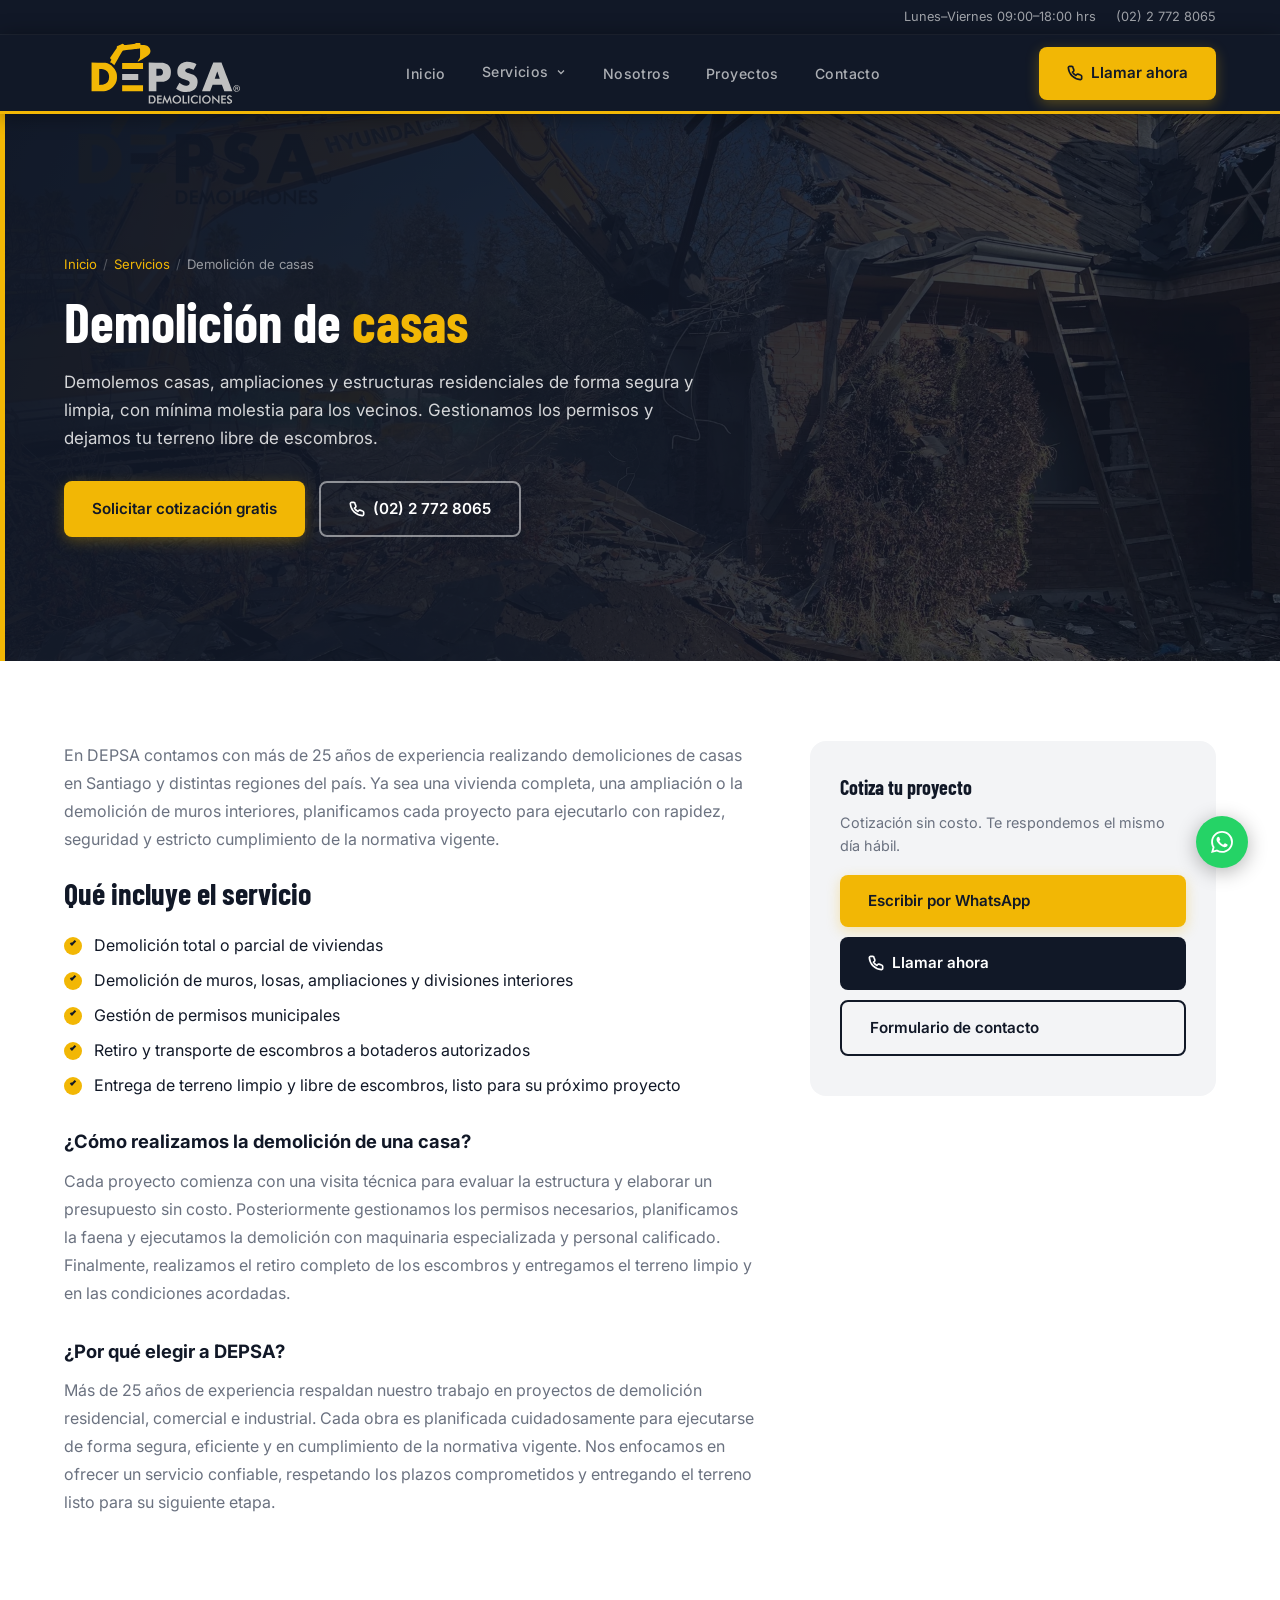
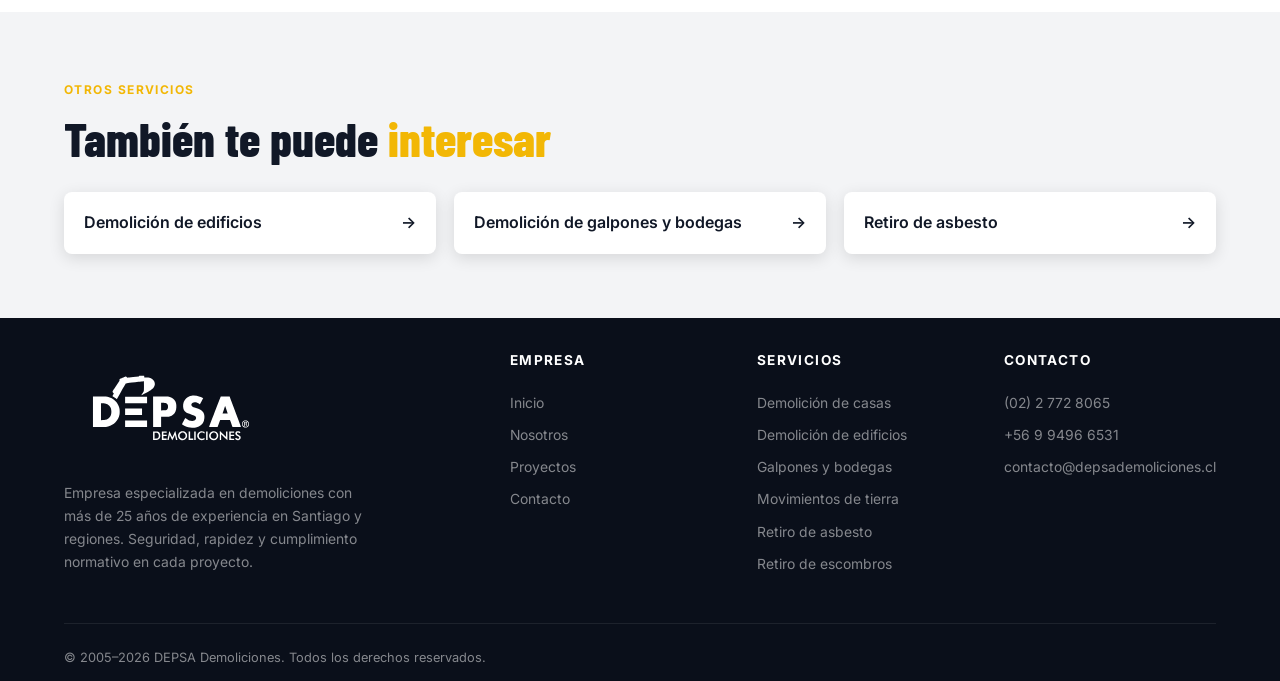
<file: servicios/demolicion-de-casas.html>
<!DOCTYPE html>
<html lang="es-CL">
<head>
  <meta charset="UTF-8" />
  <meta name="viewport" content="width=device-width, initial-scale=1.0" />

  <!-- Google Analytics 4 — reemplaza G-K14TCWM3T4 por tu ID real -->
  <script async src="https://www.googletagmanager.com/gtag/js?id=G-K14TCWM3T4"></script>
  <script>
    window.dataLayer = window.dataLayer || [];
    function gtag(){dataLayer.push(arguments);}
    gtag('js', new Date());
    gtag('config', 'G-K14TCWM3T4');
  </script>

  <meta name="theme-color" content="#111827" />
  <title>Demolición de casas en Santiago y regiones | DEPSA</title>
  <meta name="description" content="Demolición de casas con DEPSA: empresa con +25 años, ingenieros responsables, permisos gestionados y retiro de escombros. Cotización gratis en Santiago y regiones." />
  <meta name="keywords" content="demolición de casas, demoler casa santiago, empresa demolición casas, demolición residencial" />
  <meta name="author" content="DEPSA Demoliciones" />
  <meta name="robots" content="index, follow, max-image-preview:large" />
  <link rel="canonical" href="https://www.depsademoliciones.cl/servicios/demolicion-de-casas.html" />

  <meta name="geo.region" content="CL-RM" />

  <!-- Open Graph -->
  <meta property="og:type" content="website" />
  <meta property="og:url" content="https://www.depsademoliciones.cl/servicios/demolicion-de-casas.html" />
  <meta property="og:title" content="Demolición de casas en Santiago y regiones | DEPSA" />
  <meta property="og:description" content="¿Necesitas demoler una casa? Nos encargamos de permisos, maquinaria y retiro de escombros. Más de 25 años de experiencia en Santiago y regiones." />
  <meta property="og:image" content="https://www.depsademoliciones.cl/img/og-image.jpg" />
  <meta property="og:locale" content="es_CL" />
  <meta property="og:site_name" content="DEPSA Demoliciones" />
  <meta name="twitter:card" content="summary_large_image" />

  <script type="application/ld+json">
{
  "@context": "https://schema.org",
  "@type": "Service",
  "name": "Demolición de casas",
  "serviceType": "Demolición de casas",
  "provider": {
    "@type": "GeneralContractor",
    "name": "DEPSA Demoliciones",
    "url": "https://www.depsademoliciones.cl/",
    "telephone": "+56227728065",
    "email": "contacto@depsademoliciones.cl"
  },
  "areaServed": [
    {
      "@type": "City",
      "name": "Santiago"
    },
    {
      "@type": "AdministrativeArea",
      "name": "Región Metropolitana"
    },
    {
      "@type": "Country",
      "name": "Chile"
    }
  ],
  "description": "Demolición de casas con DEPSA: empresa con +25 años, ingenieros responsables, permisos gestionados y retiro de escombros. Cotización gratis en Santiago y regiones.",
  "url": "https://www.depsademoliciones.cl/servicios/demolicion-de-casas.html"
}
  </script>
  <script type="application/ld+json">
{
  "@context": "https://schema.org",
  "@type": "BreadcrumbList",
  "itemListElement": [
    {
      "@type": "ListItem",
      "position": 1,
      "name": "Inicio",
      "item": "https://www.depsademoliciones.cl/"
    },
    {
      "@type": "ListItem",
      "position": 2,
      "name": "Servicios",
      "item": "https://www.depsademoliciones.cl/#servicios"
    },
    {
      "@type": "ListItem",
      "position": 3,
      "name": "Demolición de casas",
      "item": "https://www.depsademoliciones.cl/servicios/demolicion-de-casas.html"
    }
  ]
}
  </script>

  <link rel="preconnect" href="https://fonts.googleapis.com" />
  <link rel="preconnect" href="https://fonts.gstatic.com" crossorigin />
  <link href="https://fonts.googleapis.com/css2?family=Inter:wght@400;500;600;700;800;900&family=Barlow+Condensed:wght@600;700;800&display=swap" rel="stylesheet" />
  <link rel="icon" href="../img/favicon.svg" type="image/svg+xml" />
  <link rel="icon" href="../img/favicon.png" type="image/png" sizes="64x64" />
  <link rel="apple-touch-icon" href="../img/apple-touch-icon.png" />
  <link rel="stylesheet" href="../css/styles.css" />
</head>
<body>

  <!-- TOP BAR -->
  <div class="topbar">
    <div class="container">
      <div class="topbar-right">
        <div class="topbar-item">Lunes–Viernes 09:00–18:00 hrs</div>
        <div class="topbar-item"><a href="tel:+56227728065" style="color:inherit">(02) 2 772 8065</a></div>
      </div>
    </div>
  </div>

  <!-- NAVBAR -->
  <nav class="navbar" role="navigation" aria-label="Navegación principal">
    <div class="container">
      <a href="../index.html" class="nav-logo" aria-label="DEPSA Demoliciones - Inicio">
        <img src="../img/logo.svg" width="196" height="110" alt="DEPSA Demoliciones - empresa de demoliciones en Santiago" style="height:110px;width:auto;max-width:300px;object-fit:contain" />
      </a>
      <ul class="nav-menu" role="list">
        <li><a href="../index.html#inicio">Inicio</a></li>
        <li class="nav-item-dropdown">
          <a href="../index.html#servicios">Servicios <svg width="12" height="12" fill="none" stroke="currentColor" stroke-width="2.5" viewBox="0 0 24 24" aria-hidden="true"><polyline points="6 9 12 15 18 9"/></svg></a>
          <ul class="nav-dropdown">
            <li><a href="demolicion-de-casas.html">Demolición de casas</a></li>
            <li><a href="demolicion-de-edificios.html">Demolición de edificios</a></li>
            <li><a href="demolicion-de-galpones.html">Galpones y bodegas</a></li>
            <li><a href="movimientos-de-tierra.html">Movimientos de tierra</a></li>
            <li><a href="retiro-de-asbesto.html">Retiro de asbesto</a></li>
            <li><a href="retiro-de-escombros.html">Retiro de escombros</a></li>
          </ul>
        </li>
        <li><a href="../index.html#nosotros">Nosotros</a></li>
        <li><a href="../index.html#proyectos">Proyectos</a></li>
        <li><a href="../index.html#contacto">Contacto</a></li>
      </ul>
      <a href="tel:+56227728065" class="btn btn-primary nav-cta" aria-label="Llamar a DEPSA"><svg width="16" height="16" fill="none" stroke="currentColor" stroke-width="2.5" viewBox="0 0 24 24"><path d="M22 16.92V19.92A2 2 0 0 1 19.92 22 19.4 19.4 0 0 1 2 4.08 2 2 0 0 1 4.08 2H7.08A2 2 0 0 1 9 3.72L10.27 7.5A2 2 0 0 1 9.67 9.5L8.4 10.79A16 16 0 0 0 13.21 15.6L14.5 14.33A2 2 0 0 1 16.5 13.73L20.28 15A2 2 0 0 1 22 16.92Z"/></svg> Llamar ahora</a>
      <button class="nav-toggle" id="navToggle" aria-label="Abrir menú" aria-expanded="false">
        <svg width="24" height="24" fill="none" stroke="currentColor" stroke-width="2" viewBox="0 0 24 24" id="iconMenu"><line x1="3" y1="6" x2="21" y2="6"/><line x1="3" y1="12" x2="21" y2="12"/><line x1="3" y1="18" x2="21" y2="18"/></svg>
        <svg width="24" height="24" fill="none" stroke="currentColor" stroke-width="2" viewBox="0 0 24 24" id="iconClose" style="display:none"><line x1="18" y1="6" x2="6" y2="18"/><line x1="6" y1="6" x2="18" y2="18"/></svg>
      </button>
    </div>
    <div class="nav-mobile" id="navMobile" role="menu">
      <a href="../index.html#inicio" role="menuitem">Inicio</a>
      <a href="../index.html#servicios" role="menuitem">Servicios</a>
      <a href="../index.html#nosotros" role="menuitem">Nosotros</a>
      <a href="../index.html#proyectos" role="menuitem">Proyectos</a>
      <a href="../index.html#contacto" role="menuitem">Contacto</a>
      <a href="tel:+56227728065" class="btn btn-primary"><svg width="16" height="16" fill="none" stroke="currentColor" stroke-width="2.5" viewBox="0 0 24 24"><path d="M22 16.92V19.92A2 2 0 0 1 19.92 22 19.4 19.4 0 0 1 2 4.08 2 2 0 0 1 4.08 2H7.08A2 2 0 0 1 9 3.72L10.27 7.5A2 2 0 0 1 9.67 9.5L8.4 10.79A16 16 0 0 0 13.21 15.6L14.5 14.33A2 2 0 0 1 16.5 13.73L20.28 15A2 2 0 0 1 22 16.92Z"/></svg> (02) 2 772 8065</a>
    </div>
  </nav>

  <!-- PAGE HERO -->
  <section class="page-hero">
    <div class="page-hero-bg page-hero-bg--casas" role="img" aria-label="Excavadora demoliendo una casona residencial"></div>
    <div class="container">
      <nav class="breadcrumb" aria-label="Ruta de navegación">
        <a href="../index.html">Inicio</a><span>/</span><a href="../index.html#servicios">Servicios</a><span>/</span>Demolición de casas
      </nav>
      <h1>Demolición de <span>casas</span></h1>
      <p class="page-lead">Demolemos casas, ampliaciones y estructuras residenciales de forma segura y limpia, con mínima molestia para los vecinos. Gestionamos los permisos y dejamos tu terreno libre de escombros.</p>
      <div class="hero-actions">
        <a href="../index.html#contacto" class="btn btn-primary">Solicitar cotización gratis</a>
        <a href="tel:+56227728065" class="btn btn-outline"><svg width="16" height="16" fill="none" stroke="currentColor" stroke-width="2.5" viewBox="0 0 24 24"><path d="M22 16.92V19.92A2 2 0 0 1 19.92 22 19.4 19.4 0 0 1 2 4.08 2 2 0 0 1 4.08 2H7.08A2 2 0 0 1 9 3.72L10.27 7.5A2 2 0 0 1 9.67 9.5L8.4 10.79A16 16 0 0 0 13.21 15.6L14.5 14.33A2 2 0 0 1 16.5 13.73L20.28 15A2 2 0 0 1 22 16.92Z"/></svg> (02) 2 772 8065</a>
      </div>
    </div>
  </section>

  <!-- CONTENT -->
  <section class="svc-section">
    <div class="container">
      <div class="svc-grid">
        <div class="prose">
          <p>En DEPSA contamos con más de 25 años de experiencia realizando demoliciones de casas en Santiago y distintas regiones del país. Ya sea una vivienda completa, una ampliación o la demolición de muros interiores, planificamos cada proyecto para ejecutarlo con rapidez, seguridad y estricto cumplimiento de la normativa vigente.</p>
          <h2>Qué incluye el servicio</h2>
          <ul>
          <li>Demolición total o parcial de viviendas</li>
          <li>Demolición de muros, losas, ampliaciones y divisiones interiores</li>
          <li>Gestión de permisos municipales</li>
          <li>Retiro y transporte de escombros a botaderos autorizados</li>
          <li>Entrega de terreno limpio y libre de escombros, listo para su próximo proyecto</li>
          </ul>
          <h3>¿Cómo realizamos la demolición de una casa?</h3>
          <p>Cada proyecto comienza con una visita técnica para evaluar la estructura y elaborar un presupuesto sin costo. Posteriormente gestionamos los permisos necesarios, planificamos la faena y ejecutamos la demolición con maquinaria especializada y personal calificado. Finalmente, realizamos el retiro completo de los escombros y entregamos el terreno limpio y en las condiciones acordadas.</p>
          <h3>¿Por qué elegir a DEPSA?</h3>
          <p>Más de 25 años de experiencia respaldan nuestro trabajo en proyectos de demolición residencial, comercial e industrial. Cada obra es planificada cuidadosamente para ejecutarse de forma segura, eficiente y en cumplimiento de la normativa vigente. Nos enfocamos en ofrecer un servicio confiable, respetando los plazos comprometidos y entregando el terreno listo para su siguiente etapa.</p>
        </div>
        <aside class="svc-aside">
          <h3>Cotiza tu proyecto</h3>
          <p>Cotización sin costo. Te respondemos el mismo día hábil.</p>
          <a href="https://wa.me/56994966531?text=Hola%20DEPSA%2C%20quiero%20cotizar%20una%20demolici%C3%B3n." target="_blank" rel="noopener" class="btn btn-primary" data-wa="true">Escribir por WhatsApp</a>
          <a href="tel:+56227728065" class="btn btn-dark"><svg width="16" height="16" fill="none" stroke="currentColor" stroke-width="2.5" viewBox="0 0 24 24"><path d="M22 16.92V19.92A2 2 0 0 1 19.92 22 19.4 19.4 0 0 1 2 4.08 2 2 0 0 1 4.08 2H7.08A2 2 0 0 1 9 3.72L10.27 7.5A2 2 0 0 1 9.67 9.5L8.4 10.79A16 16 0 0 0 13.21 15.6L14.5 14.33A2 2 0 0 1 16.5 13.73L20.28 15A2 2 0 0 1 22 16.92Z"/></svg> Llamar ahora</a>
          <a href="../index.html#contacto" class="btn btn-outline" style="color:var(--dark);border-color:var(--dark)">Formulario de contacto</a>
        </aside>
      </div>
    </div>
  </section>

  <!-- RELATED -->
  <section class="svc-related">
    <div class="container">
      <span class="section-tag">Otros servicios</span>
      <h2 class="section-title">También te puede <span>interesar</span></h2>
      <div class="related-grid">
        <a href="demolicion-de-edificios.html">Demolición de edificios <span aria-hidden="true">→</span></a>
        <a href="demolicion-de-galpones.html">Demolición de galpones y bodegas <span aria-hidden="true">→</span></a>
        <a href="retiro-de-asbesto.html">Retiro de asbesto <span aria-hidden="true">→</span></a>
      </div>
    </div>
  </section>

  <!-- FOOTER -->
  <footer class="footer" role="contentinfo">
    <div class="container">
      <div class="footer-grid">
        <div class="footer-brand">
          <div class="footer-logo"><img src="../img/logo.svg" width="206" height="116" alt="DEPSA Demoliciones" loading="lazy" /></div>
          <p>Empresa especializada en demoliciones con más de 25 años de experiencia en Santiago y regiones. Seguridad, rapidez y cumplimiento normativo en cada proyecto.</p>
        </div>
        <div class="footer-col">
          <h4>Empresa</h4>
          <ul>
            <li><a href="../index.html#inicio">Inicio</a></li>
            <li><a href="../index.html#nosotros">Nosotros</a></li>
            <li><a href="../galeria.html">Proyectos</a></li>
            <li><a href="../index.html#contacto">Contacto</a></li>
          </ul>
        </div>

        <div class="footer-col">
          <h4>Servicios</h4>
          <ul>
            <li><a href="../servicios/demolicion-de-casas.html">Demolición de casas</a></li>
            <li><a href="../servicios/demolicion-de-edificios.html">Demolición de edificios</a></li>
            <li><a href="../servicios/demolicion-de-galpones.html">Galpones y bodegas</a></li>
            <li><a href="../servicios/movimientos-de-tierra.html">Movimientos de tierra</a></li>
            <li><a href="../servicios/retiro-de-asbesto.html">Retiro de asbesto</a></li>
            <li><a href="../servicios/retiro-de-escombros.html">Retiro de escombros</a></li>
          </ul>
        </div>
        <div class="footer-col">
          <h4>Contacto</h4>
          <ul>
            <li><a href="tel:+56227728065">(02) 2 772 8065</a></li>
            <li><a href="tel:+56994966531">+56 9 9496 6531</a></li>
            <li><a href="mailto:contacto@depsademoliciones.cl">contacto@depsademoliciones.cl</a></li>
          </ul>
        </div>
      </div>
      <div class="footer-bottom"><span>© <span id="footerYear"></span> DEPSA Demoliciones. Todos los derechos reservados.</span></div>
    </div>
  </footer>

  <div class="float-cta" role="complementary" aria-label="Contacto rápido">
    <a href="https://wa.me/56994966531?text=Hola%20DEPSA%2C%20quiero%20cotizar%20una%20demolici%C3%B3n." target="_blank" rel="noopener" class="float-btn float-phone" data-wa="true" aria-label="Escribir por WhatsApp" title="WhatsApp: +56 9 9496 6531"><svg width="22" height="22" fill="currentColor" viewBox="0 0 24 24" aria-hidden="true"><path d="M17.472 14.382c-.297-.149-1.758-.867-2.03-.967-.273-.099-.471-.148-.67.15-.197.297-.767.966-.94 1.164-.173.199-.347.223-.644.075-.297-.15-1.255-.463-2.39-1.475-.883-.788-1.48-1.761-1.653-2.059-.173-.297-.018-.458.13-.606.134-.133.298-.347.446-.52.149-.174.198-.298.298-.497.099-.198.05-.371-.025-.52-.075-.149-.669-1.612-.916-2.207-.242-.579-.487-.5-.669-.51-.173-.008-.371-.01-.57-.01-.198 0-.52.074-.792.372-.272.297-1.04 1.016-1.04 2.479 0 1.462 1.065 2.875 1.213 3.074.149.198 2.096 3.2 5.077 4.487.709.306 1.262.489 1.694.625.712.227 1.36.195 1.871.118.571-.085 1.758-.719 2.006-1.413.248-.694.248-1.289.173-1.413-.074-.124-.272-.198-.57-.347m-5.421 7.403h-.004a9.87 9.87 0 01-5.031-1.378l-.361-.214-3.741.982.998-3.648-.235-.374a9.86 9.86 0 01-1.51-5.26c.001-5.45 4.436-9.884 9.888-9.884 2.64 0 5.122 1.03 6.988 2.898a9.825 9.825 0 012.893 6.994c-.003 5.45-4.437 9.884-9.885 9.884m8.413-18.297A11.815 11.815 0 0012.05 0C5.495 0 .16 5.335.157 11.892c0 2.096.547 4.142 1.588 5.945L.057 24l6.305-1.654a11.882 11.882 0 005.683 1.448h.005c6.554 0 11.89-5.335 11.893-11.893a11.821 11.821 0 00-3.48-8.413z"/></svg></a>
  </div>

  <script src="../js/main.js" defer></script>
</body>
</html>
</file>
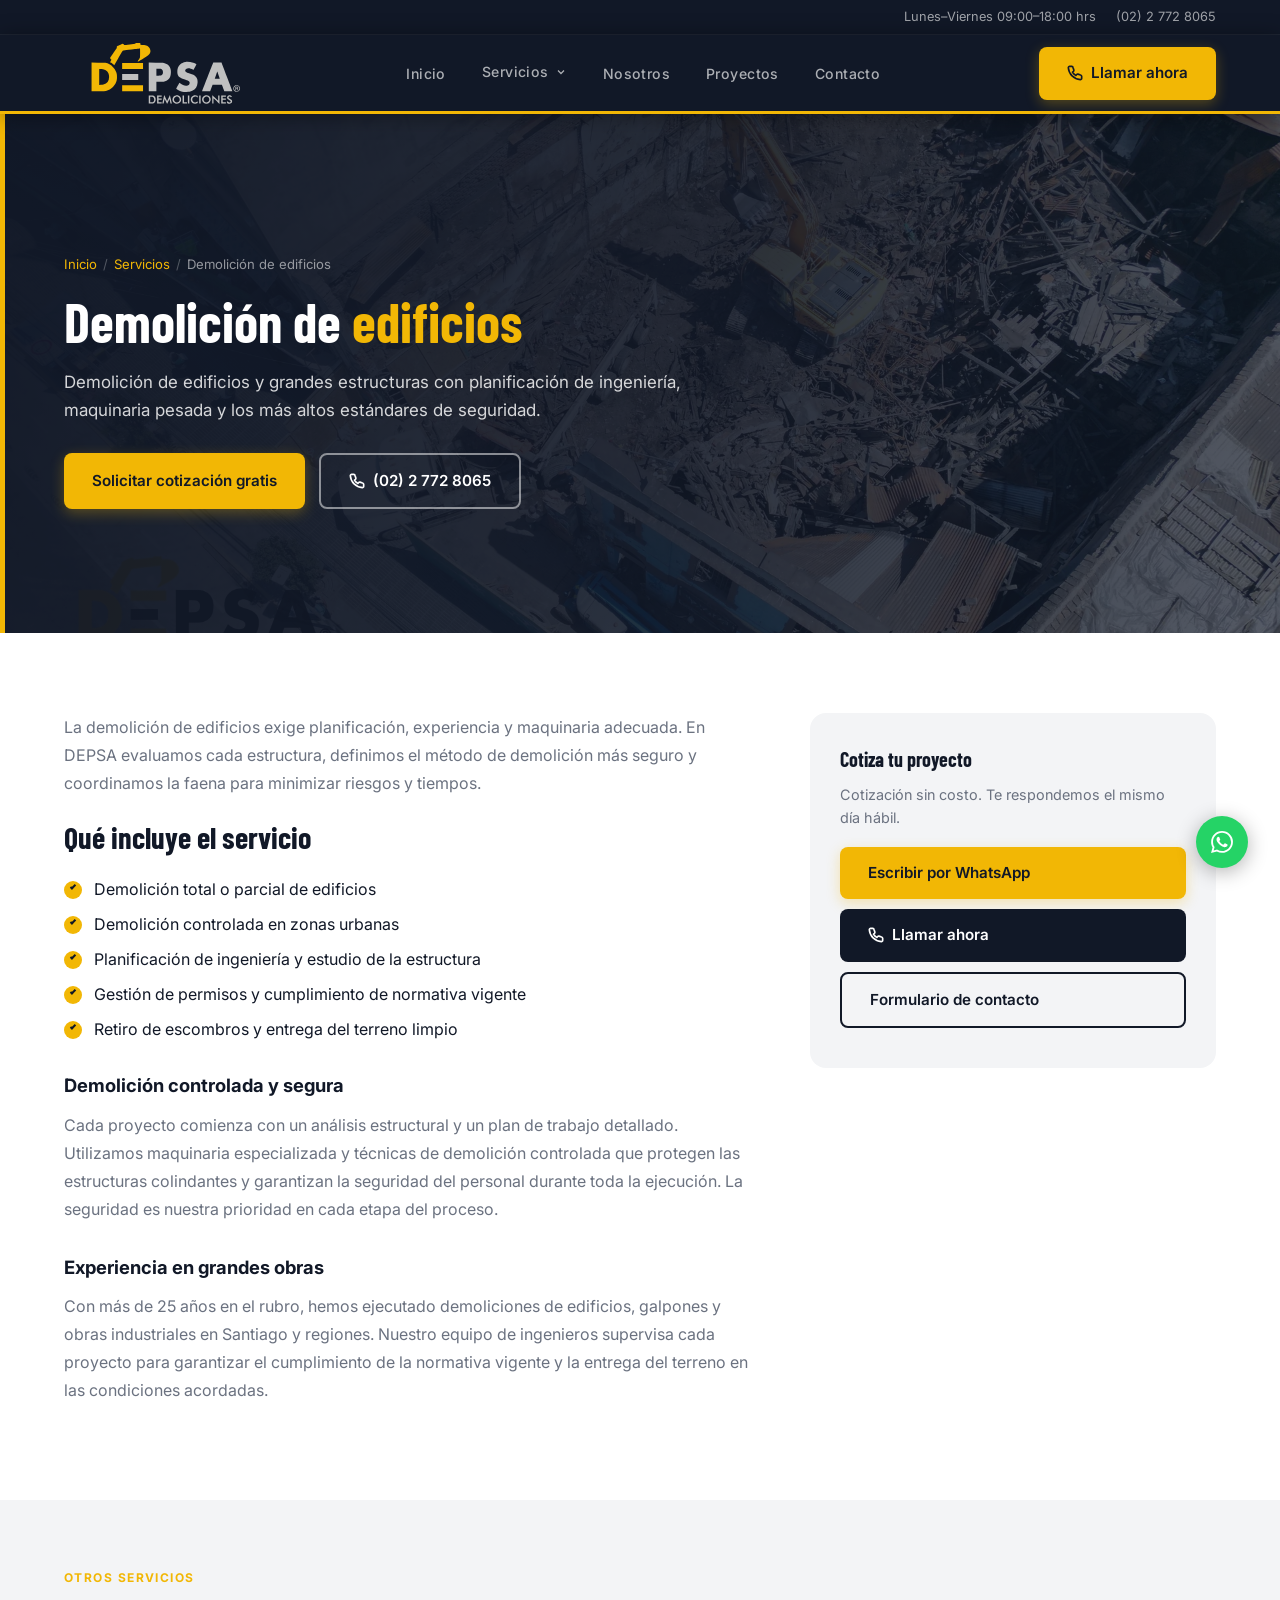
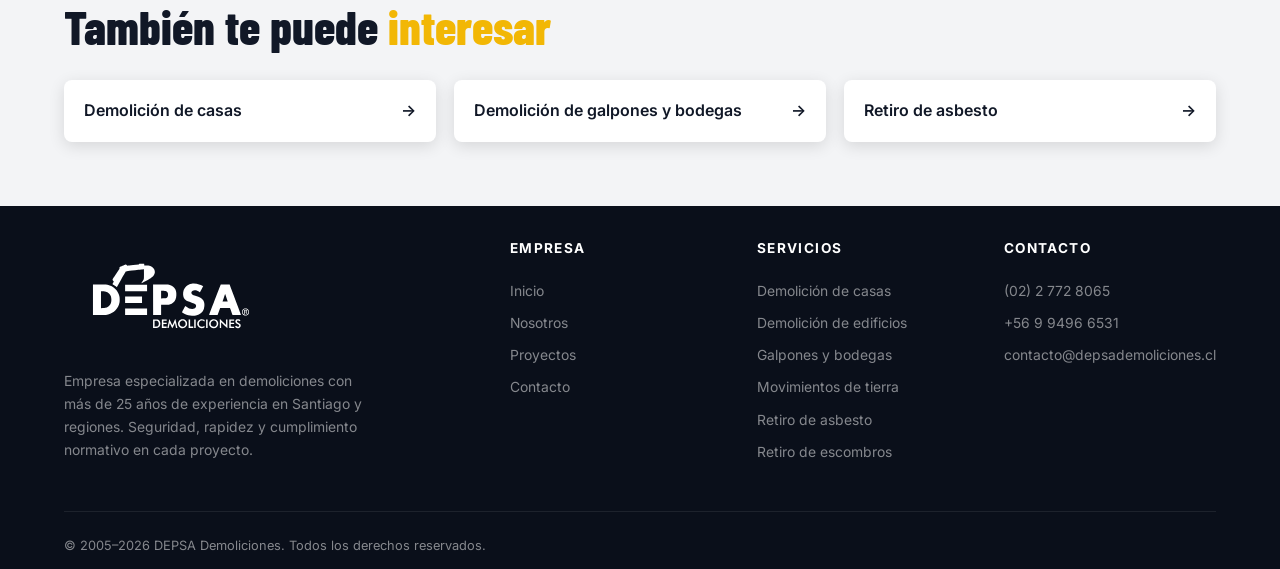
<file: servicios/demolicion-de-edificios.html>
<!DOCTYPE html>
<html lang="es-CL">
<head>
  <meta charset="UTF-8" />
  <meta name="viewport" content="width=device-width, initial-scale=1.0" />

  <!-- Google Analytics 4 — reemplaza G-K14TCWM3T4 por tu ID real -->
  <script async src="https://www.googletagmanager.com/gtag/js?id=G-K14TCWM3T4"></script>
  <script>
    window.dataLayer = window.dataLayer || [];
    function gtag(){dataLayer.push(arguments);}
    gtag('js', new Date());
    gtag('config', 'G-K14TCWM3T4');
  </script>

  <meta name="theme-color" content="#111827" />
  <title>Demolición de edificios en Santiago | DEPSA Demoliciones</title>
  <meta name="description" content="Demolición de edificios y grandes estructuras con DEPSA: planificación de ingeniería, maquinaria pesada, permisos y máxima seguridad. Cotiza gratis en Santiago y regiones." />
  <meta name="keywords" content="demolición de edificios, demolición a gran escala, demolición industrial, empresa demolición edificios" />
  <meta name="author" content="DEPSA Demoliciones" />
  <meta name="robots" content="index, follow, max-image-preview:large" />
  <link rel="canonical" href="https://www.depsademoliciones.cl/servicios/demolicion-de-edificios.html" />

  <meta name="geo.region" content="CL-RM" />

  <!-- Open Graph -->
  <meta property="og:type" content="website" />
  <meta property="og:url" content="https://www.depsademoliciones.cl/servicios/demolicion-de-edificios.html" />
  <meta property="og:title" content="Demolición de edificios en Santiago | DEPSA Demoliciones" />
  <meta property="og:description" content="Demolemos edificios y grandes estructuras con ingeniería, maquinaria pesada y máxima seguridad. Más de 25 años de experiencia en Santiago y regiones." />
  <meta property="og:image" content="https://www.depsademoliciones.cl/img/og-image.jpg" />
  <meta property="og:locale" content="es_CL" />
  <meta property="og:site_name" content="DEPSA Demoliciones" />
  <meta name="twitter:card" content="summary_large_image" />

  <script type="application/ld+json">
{
  "@context": "https://schema.org",
  "@type": "Service",
  "name": "Demolición de edificios",
  "serviceType": "Demolición de edificios",
  "provider": {
    "@type": "GeneralContractor",
    "name": "DEPSA Demoliciones",
    "url": "https://www.depsademoliciones.cl/",
    "telephone": "+56227728065",
    "email": "contacto@depsademoliciones.cl"
  },
  "areaServed": [
    {
      "@type": "City",
      "name": "Santiago"
    },
    {
      "@type": "AdministrativeArea",
      "name": "Región Metropolitana"
    },
    {
      "@type": "Country",
      "name": "Chile"
    }
  ],
  "description": "Demolición de edificios y grandes estructuras con DEPSA: planificación de ingeniería, maquinaria pesada, permisos y máxima seguridad. Cotiza gratis en Santiago y regiones.",
  "url": "https://www.depsademoliciones.cl/servicios/demolicion-de-edificios.html"
}
  </script>
  <script type="application/ld+json">
{
  "@context": "https://schema.org",
  "@type": "BreadcrumbList",
  "itemListElement": [
    {
      "@type": "ListItem",
      "position": 1,
      "name": "Inicio",
      "item": "https://www.depsademoliciones.cl/"
    },
    {
      "@type": "ListItem",
      "position": 2,
      "name": "Servicios",
      "item": "https://www.depsademoliciones.cl/#servicios"
    },
    {
      "@type": "ListItem",
      "position": 3,
      "name": "Demolición de edificios",
      "item": "https://www.depsademoliciones.cl/servicios/demolicion-de-edificios.html"
    }
  ]
}
  </script>

  <link rel="preconnect" href="https://fonts.googleapis.com" />
  <link rel="preconnect" href="https://fonts.gstatic.com" crossorigin />
  <link href="https://fonts.googleapis.com/css2?family=Inter:wght@400;500;600;700;800;900&family=Barlow+Condensed:wght@600;700;800&display=swap" rel="stylesheet" />
  <link rel="icon" href="../img/favicon.svg" type="image/svg+xml" />
  <link rel="icon" href="../img/favicon.png" type="image/png" sizes="64x64" />
  <link rel="apple-touch-icon" href="../img/apple-touch-icon.png" />
  <link rel="stylesheet" href="../css/styles.css" />
</head>
<body>

  <!-- TOP BAR -->
  <div class="topbar">
    <div class="container">
      <div class="topbar-right">
        <div class="topbar-item">Lunes–Viernes 09:00–18:00 hrs</div>
        <div class="topbar-item"><a href="tel:+56227728065" style="color:inherit">(02) 2 772 8065</a></div>
      </div>
    </div>
  </div>

  <!-- NAVBAR -->
  <nav class="navbar" role="navigation" aria-label="Navegación principal">
    <div class="container">
      <a href="../index.html" class="nav-logo" aria-label="DEPSA Demoliciones - Inicio">
        <img src="../img/logo.svg" width="196" height="110" alt="DEPSA Demoliciones - empresa de demoliciones en Santiago" style="height:110px;width:auto;max-width:300px;object-fit:contain" />
      </a>
      <ul class="nav-menu" role="list">
        <li><a href="../index.html#inicio">Inicio</a></li>
        <li class="nav-item-dropdown">
          <a href="../index.html#servicios">Servicios <svg width="12" height="12" fill="none" stroke="currentColor" stroke-width="2.5" viewBox="0 0 24 24" aria-hidden="true"><polyline points="6 9 12 15 18 9"/></svg></a>
          <ul class="nav-dropdown">
            <li><a href="demolicion-de-casas.html">Demolición de casas</a></li>
            <li><a href="demolicion-de-edificios.html">Demolición de edificios</a></li>
            <li><a href="demolicion-de-galpones.html">Galpones y bodegas</a></li>
            <li><a href="movimientos-de-tierra.html">Movimientos de tierra</a></li>
            <li><a href="retiro-de-asbesto.html">Retiro de asbesto</a></li>
            <li><a href="retiro-de-escombros.html">Retiro de escombros</a></li>
          </ul>
        </li>
        <li><a href="../index.html#nosotros">Nosotros</a></li>
        <li><a href="../index.html#proyectos">Proyectos</a></li>
        <li><a href="../index.html#contacto">Contacto</a></li>
      </ul>
      <a href="tel:+56227728065" class="btn btn-primary nav-cta" aria-label="Llamar a DEPSA"><svg width="16" height="16" fill="none" stroke="currentColor" stroke-width="2.5" viewBox="0 0 24 24"><path d="M22 16.92V19.92A2 2 0 0 1 19.92 22 19.4 19.4 0 0 1 2 4.08 2 2 0 0 1 4.08 2H7.08A2 2 0 0 1 9 3.72L10.27 7.5A2 2 0 0 1 9.67 9.5L8.4 10.79A16 16 0 0 0 13.21 15.6L14.5 14.33A2 2 0 0 1 16.5 13.73L20.28 15A2 2 0 0 1 22 16.92Z"/></svg> Llamar ahora</a>
      <button class="nav-toggle" id="navToggle" aria-label="Abrir menú" aria-expanded="false">
        <svg width="24" height="24" fill="none" stroke="currentColor" stroke-width="2" viewBox="0 0 24 24" id="iconMenu"><line x1="3" y1="6" x2="21" y2="6"/><line x1="3" y1="12" x2="21" y2="12"/><line x1="3" y1="18" x2="21" y2="18"/></svg>
        <svg width="24" height="24" fill="none" stroke="currentColor" stroke-width="2" viewBox="0 0 24 24" id="iconClose" style="display:none"><line x1="18" y1="6" x2="6" y2="18"/><line x1="6" y1="6" x2="18" y2="18"/></svg>
      </button>
    </div>
    <div class="nav-mobile" id="navMobile" role="menu">
      <a href="../index.html#inicio" role="menuitem">Inicio</a>
      <a href="../index.html#servicios" role="menuitem">Servicios</a>
      <a href="../index.html#nosotros" role="menuitem">Nosotros</a>
      <a href="../index.html#proyectos" role="menuitem">Proyectos</a>
      <a href="../index.html#contacto" role="menuitem">Contacto</a>
      <a href="tel:+56227728065" class="btn btn-primary"><svg width="16" height="16" fill="none" stroke="currentColor" stroke-width="2.5" viewBox="0 0 24 24"><path d="M22 16.92V19.92A2 2 0 0 1 19.92 22 19.4 19.4 0 0 1 2 4.08 2 2 0 0 1 4.08 2H7.08A2 2 0 0 1 9 3.72L10.27 7.5A2 2 0 0 1 9.67 9.5L8.4 10.79A16 16 0 0 0 13.21 15.6L14.5 14.33A2 2 0 0 1 16.5 13.73L20.28 15A2 2 0 0 1 22 16.92Z"/></svg> (02) 2 772 8065</a>
    </div>
  </nav>

  <!-- PAGE HERO -->
  <section class="page-hero">
    <div class="page-hero-bg page-hero-bg--edificios" role="img" aria-label="Vista aérea de demolición de edificio urbano"></div>
    <div class="container">
      <nav class="breadcrumb" aria-label="Ruta de navegación">
        <a href="../index.html">Inicio</a><span>/</span><a href="../index.html#servicios">Servicios</a><span>/</span>Demolición de edificios
      </nav>
      <h1>Demolición de <span>edificios</span></h1>
      <p class="page-lead">Demolición de edificios y grandes estructuras con planificación de ingeniería, maquinaria pesada y los más altos estándares de seguridad.</p>
      <div class="hero-actions">
        <a href="../index.html#contacto" class="btn btn-primary">Solicitar cotización gratis</a>
        <a href="tel:+56227728065" class="btn btn-outline"><svg width="16" height="16" fill="none" stroke="currentColor" stroke-width="2.5" viewBox="0 0 24 24"><path d="M22 16.92V19.92A2 2 0 0 1 19.92 22 19.4 19.4 0 0 1 2 4.08 2 2 0 0 1 4.08 2H7.08A2 2 0 0 1 9 3.72L10.27 7.5A2 2 0 0 1 9.67 9.5L8.4 10.79A16 16 0 0 0 13.21 15.6L14.5 14.33A2 2 0 0 1 16.5 13.73L20.28 15A2 2 0 0 1 22 16.92Z"/></svg> (02) 2 772 8065</a>
      </div>
    </div>
  </section>

  <!-- CONTENT -->
  <section class="svc-section">
    <div class="container">
      <div class="svc-grid">
        <div class="prose">
          <p>La demolición de edificios exige planificación, experiencia y maquinaria adecuada. En DEPSA evaluamos cada estructura, definimos el método de demolición más seguro y coordinamos la faena para minimizar riesgos y tiempos.</p>
          <h2>Qué incluye el servicio</h2>
          <ul>
          <li>Demolición total o parcial de edificios</li>
          <li>Demolición controlada en zonas urbanas</li>
          <li>Planificación de ingeniería y estudio de la estructura</li>
          <li>Gestión de permisos y cumplimiento de normativa vigente</li>
          <li>Retiro de escombros y entrega del terreno limpio</li>
          </ul>
          <h3>Demolición controlada y segura</h3>
          <p>Cada proyecto comienza con un análisis estructural y un plan de trabajo detallado. Utilizamos maquinaria especializada y técnicas de demolición controlada que protegen las estructuras colindantes y garantizan la seguridad del personal durante toda la ejecución. La seguridad es nuestra prioridad en cada etapa del proceso.</p>
          <h3>Experiencia en grandes obras</h3>
          <p>Con más de 25 años en el rubro, hemos ejecutado demoliciones de edificios, galpones y obras industriales en Santiago y regiones. Nuestro equipo de ingenieros supervisa cada proyecto para garantizar el cumplimiento de la normativa vigente y la entrega del terreno en las condiciones acordadas.</p>
        </div>
        <aside class="svc-aside">
          <h3>Cotiza tu proyecto</h3>
          <p>Cotización sin costo. Te respondemos el mismo día hábil.</p>
          <a href="https://wa.me/56994966531?text=Hola%20DEPSA%2C%20quiero%20cotizar%20una%20demolici%C3%B3n." target="_blank" rel="noopener" class="btn btn-primary" data-wa="true">Escribir por WhatsApp</a>
          <a href="tel:+56227728065" class="btn btn-dark"><svg width="16" height="16" fill="none" stroke="currentColor" stroke-width="2.5" viewBox="0 0 24 24"><path d="M22 16.92V19.92A2 2 0 0 1 19.92 22 19.4 19.4 0 0 1 2 4.08 2 2 0 0 1 4.08 2H7.08A2 2 0 0 1 9 3.72L10.27 7.5A2 2 0 0 1 9.67 9.5L8.4 10.79A16 16 0 0 0 13.21 15.6L14.5 14.33A2 2 0 0 1 16.5 13.73L20.28 15A2 2 0 0 1 22 16.92Z"/></svg> Llamar ahora</a>
          <a href="../index.html#contacto" class="btn btn-outline" style="color:var(--dark);border-color:var(--dark)">Formulario de contacto</a>
        </aside>
      </div>
    </div>
  </section>

  <!-- RELATED -->
  <section class="svc-related">
    <div class="container">
      <span class="section-tag">Otros servicios</span>
      <h2 class="section-title">También te puede <span>interesar</span></h2>
      <div class="related-grid">
        <a href="demolicion-de-casas.html">Demolición de casas <span aria-hidden="true">→</span></a>
        <a href="demolicion-de-galpones.html">Demolición de galpones y bodegas <span aria-hidden="true">→</span></a>
        <a href="retiro-de-asbesto.html">Retiro de asbesto <span aria-hidden="true">→</span></a>
      </div>
    </div>
  </section>

  <!-- FOOTER -->
  <footer class="footer" role="contentinfo">
    <div class="container">
      <div class="footer-grid">
        <div class="footer-brand">
          <div class="footer-logo"><img src="../img/logo.svg" width="206" height="116" alt="DEPSA Demoliciones" loading="lazy" /></div>
          <p>Empresa especializada en demoliciones con más de 25 años de experiencia en Santiago y regiones. Seguridad, rapidez y cumplimiento normativo en cada proyecto.</p>
        </div>
        <div class="footer-col">
          <h4>Empresa</h4>
          <ul>
            <li><a href="../index.html#inicio">Inicio</a></li>
            <li><a href="../index.html#nosotros">Nosotros</a></li>
            <li><a href="../galeria.html">Proyectos</a></li>
            <li><a href="../index.html#contacto">Contacto</a></li>
          </ul>
        </div>

        <div class="footer-col">
          <h4>Servicios</h4>
          <ul>
            <li><a href="../servicios/demolicion-de-casas.html">Demolición de casas</a></li>
            <li><a href="../servicios/demolicion-de-edificios.html">Demolición de edificios</a></li>
            <li><a href="../servicios/demolicion-de-galpones.html">Galpones y bodegas</a></li>
            <li><a href="../servicios/movimientos-de-tierra.html">Movimientos de tierra</a></li>
            <li><a href="../servicios/retiro-de-asbesto.html">Retiro de asbesto</a></li>
            <li><a href="../servicios/retiro-de-escombros.html">Retiro de escombros</a></li>
          </ul>
        </div>
        <div class="footer-col">
          <h4>Contacto</h4>
          <ul>
            <li><a href="tel:+56227728065">(02) 2 772 8065</a></li>
            <li><a href="tel:+56994966531">+56 9 9496 6531</a></li>
            <li><a href="mailto:contacto@depsademoliciones.cl">contacto@depsademoliciones.cl</a></li>
          </ul>
        </div>
      </div>
      <div class="footer-bottom"><span>© <span id="footerYear"></span> DEPSA Demoliciones. Todos los derechos reservados.</span></div>
    </div>
  </footer>

  <div class="float-cta" role="complementary" aria-label="Contacto rápido">
    <a href="https://wa.me/56994966531?text=Hola%20DEPSA%2C%20quiero%20cotizar%20una%20demolici%C3%B3n." target="_blank" rel="noopener" class="float-btn float-phone" data-wa="true" aria-label="Escribir por WhatsApp" title="WhatsApp: +56 9 9496 6531"><svg width="22" height="22" fill="currentColor" viewBox="0 0 24 24" aria-hidden="true"><path d="M17.472 14.382c-.297-.149-1.758-.867-2.03-.967-.273-.099-.471-.148-.67.15-.197.297-.767.966-.94 1.164-.173.199-.347.223-.644.075-.297-.15-1.255-.463-2.39-1.475-.883-.788-1.48-1.761-1.653-2.059-.173-.297-.018-.458.13-.606.134-.133.298-.347.446-.52.149-.174.198-.298.298-.497.099-.198.05-.371-.025-.52-.075-.149-.669-1.612-.916-2.207-.242-.579-.487-.5-.669-.51-.173-.008-.371-.01-.57-.01-.198 0-.52.074-.792.372-.272.297-1.04 1.016-1.04 2.479 0 1.462 1.065 2.875 1.213 3.074.149.198 2.096 3.2 5.077 4.487.709.306 1.262.489 1.694.625.712.227 1.36.195 1.871.118.571-.085 1.758-.719 2.006-1.413.248-.694.248-1.289.173-1.413-.074-.124-.272-.198-.57-.347m-5.421 7.403h-.004a9.87 9.87 0 01-5.031-1.378l-.361-.214-3.741.982.998-3.648-.235-.374a9.86 9.86 0 01-1.51-5.26c.001-5.45 4.436-9.884 9.888-9.884 2.64 0 5.122 1.03 6.988 2.898a9.825 9.825 0 012.893 6.994c-.003 5.45-4.437 9.884-9.885 9.884m8.413-18.297A11.815 11.815 0 0012.05 0C5.495 0 .16 5.335.157 11.892c0 2.096.547 4.142 1.588 5.945L.057 24l6.305-1.654a11.882 11.882 0 005.683 1.448h.005c6.554 0 11.89-5.335 11.893-11.893a11.821 11.821 0 00-3.48-8.413z"/></svg></a>
  </div>

  <script src="../js/main.js" defer></script>
</body>
</html>
</file>
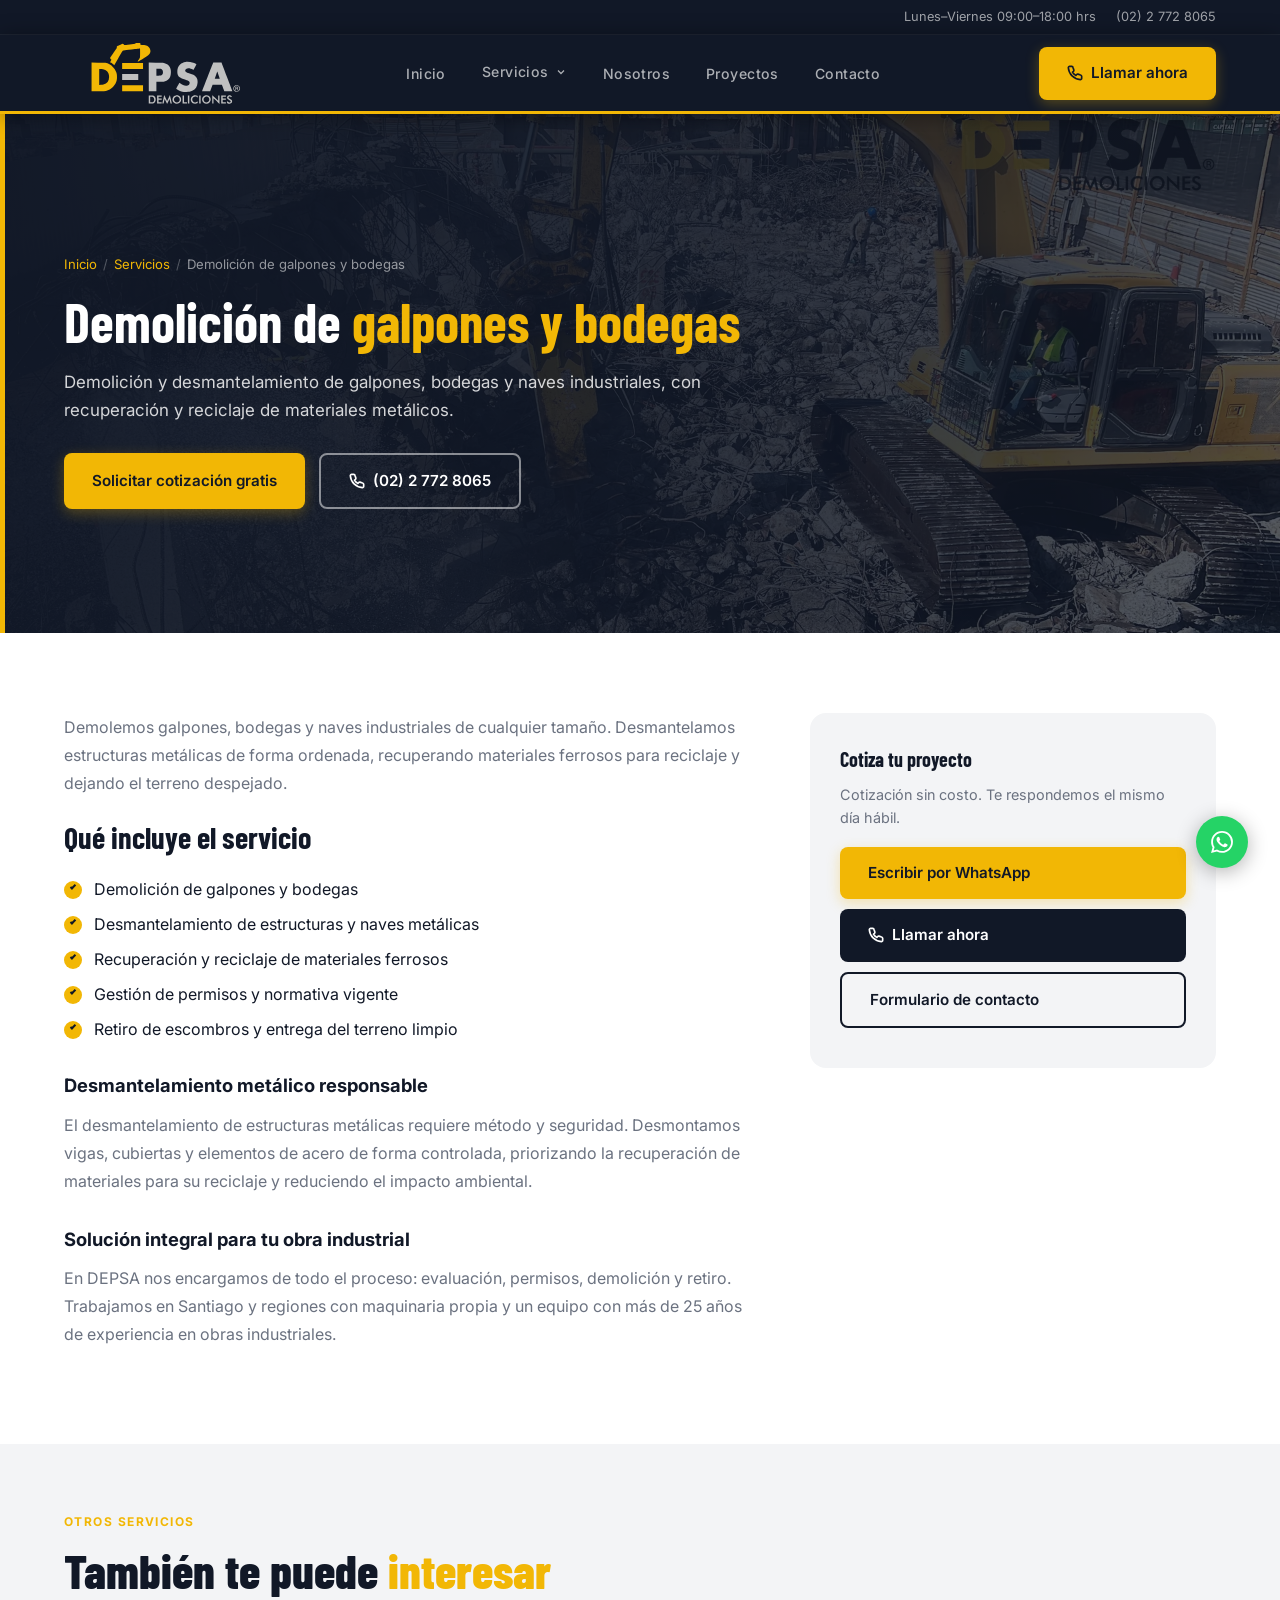
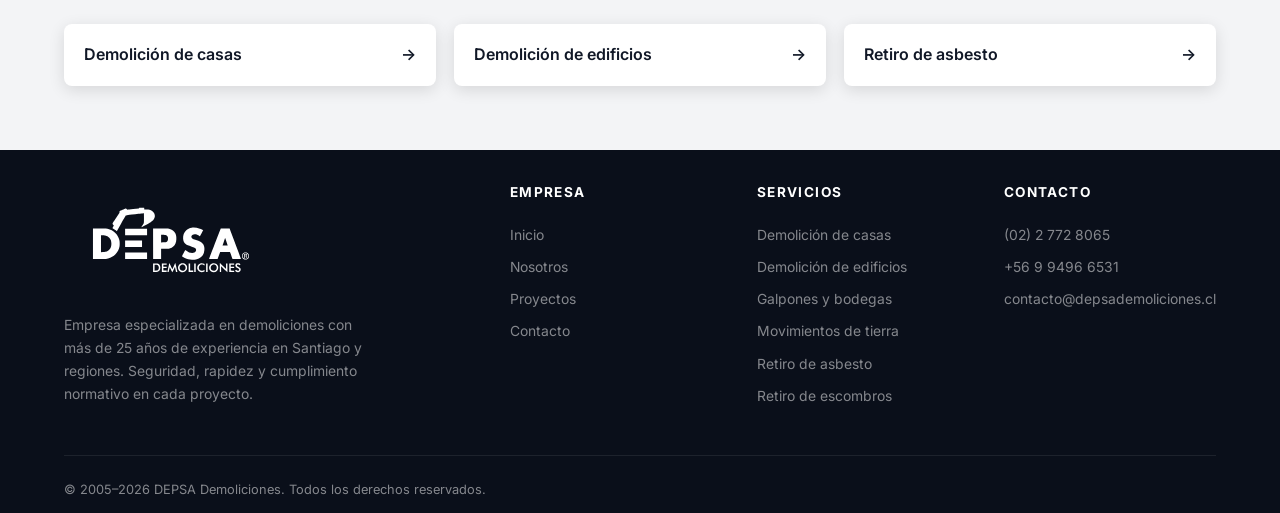
<file: servicios/demolicion-de-galpones.html>
<!DOCTYPE html>
<html lang="es-CL">
<head>
  <meta charset="UTF-8" />
  <meta name="viewport" content="width=device-width, initial-scale=1.0" />

  <!-- Google Analytics 4 — reemplaza G-K14TCWM3T4 por tu ID real -->
  <script async src="https://www.googletagmanager.com/gtag/js?id=G-K14TCWM3T4"></script>
  <script>
    window.dataLayer = window.dataLayer || [];
    function gtag(){dataLayer.push(arguments);}
    gtag('js', new Date());
    gtag('config', 'G-K14TCWM3T4');
  </script>

  <meta name="theme-color" content="#111827" />
  <title>Demolición de galpones y bodegas | DEPSA Demoliciones</title>
  <meta name="description" content="Demolición de galpones, bodegas y naves industriales con DEPSA. Desmantelamiento de estructuras metálicas, retiro de materiales y reciclaje. Cotización gratis." />
  <meta name="keywords" content="demolición de galpones, demolición de bodegas, demolición naves industriales, desmantelamiento metálico" />
  <meta name="author" content="DEPSA Demoliciones" />
  <meta name="robots" content="index, follow, max-image-preview:large" />
  <link rel="canonical" href="https://www.depsademoliciones.cl/servicios/demolicion-de-galpones.html" />

  <meta name="geo.region" content="CL-RM" />

  <!-- Open Graph -->
  <meta property="og:type" content="website" />
  <meta property="og:url" content="https://www.depsademoliciones.cl/servicios/demolicion-de-galpones.html" />
  <meta property="og:title" content="Demolición de galpones y bodegas | DEPSA Demoliciones" />
  <meta property="og:description" content="Desmantelamos galpones, bodegas y naves industriales: estructuras metálicas, retiro de materiales y reciclaje. Más de 25 años de experiencia." />
  <meta property="og:image" content="https://www.depsademoliciones.cl/img/og-image.jpg" />
  <meta property="og:locale" content="es_CL" />
  <meta property="og:site_name" content="DEPSA Demoliciones" />
  <meta name="twitter:card" content="summary_large_image" />

  <script type="application/ld+json">
{
  "@context": "https://schema.org",
  "@type": "Service",
  "name": "Demolición de galpones y bodegas",
  "serviceType": "Demolición de galpones y bodegas",
  "provider": {
    "@type": "GeneralContractor",
    "name": "DEPSA Demoliciones",
    "url": "https://www.depsademoliciones.cl/",
    "telephone": "+56227728065",
    "email": "contacto@depsademoliciones.cl"
  },
  "areaServed": [
    {
      "@type": "City",
      "name": "Santiago"
    },
    {
      "@type": "AdministrativeArea",
      "name": "Región Metropolitana"
    },
    {
      "@type": "Country",
      "name": "Chile"
    }
  ],
  "description": "Demolición de galpones, bodegas y naves industriales con DEPSA. Desmantelamiento de estructuras metálicas, retiro de materiales y reciclaje. Cotización gratis.",
  "url": "https://www.depsademoliciones.cl/servicios/demolicion-de-galpones.html"
}
  </script>
  <script type="application/ld+json">
{
  "@context": "https://schema.org",
  "@type": "BreadcrumbList",
  "itemListElement": [
    {
      "@type": "ListItem",
      "position": 1,
      "name": "Inicio",
      "item": "https://www.depsademoliciones.cl/"
    },
    {
      "@type": "ListItem",
      "position": 2,
      "name": "Servicios",
      "item": "https://www.depsademoliciones.cl/#servicios"
    },
    {
      "@type": "ListItem",
      "position": 3,
      "name": "Demolición de galpones y bodegas",
      "item": "https://www.depsademoliciones.cl/servicios/demolicion-de-galpones.html"
    }
  ]
}
  </script>

  <link rel="preconnect" href="https://fonts.googleapis.com" />
  <link rel="preconnect" href="https://fonts.gstatic.com" crossorigin />
  <link href="https://fonts.googleapis.com/css2?family=Inter:wght@400;500;600;700;800;900&family=Barlow+Condensed:wght@600;700;800&display=swap" rel="stylesheet" />
  <link rel="icon" href="../img/favicon.svg" type="image/svg+xml" />
  <link rel="icon" href="../img/favicon.png" type="image/png" sizes="64x64" />
  <link rel="apple-touch-icon" href="../img/apple-touch-icon.png" />
  <link rel="stylesheet" href="../css/styles.css" />
</head>
<body>

  <!-- TOP BAR -->
  <div class="topbar">
    <div class="container">
      <div class="topbar-right">
        <div class="topbar-item">Lunes–Viernes 09:00–18:00 hrs</div>
        <div class="topbar-item"><a href="tel:+56227728065" style="color:inherit">(02) 2 772 8065</a></div>
      </div>
    </div>
  </div>

  <!-- NAVBAR -->
  <nav class="navbar" role="navigation" aria-label="Navegación principal">
    <div class="container">
      <a href="../index.html" class="nav-logo" aria-label="DEPSA Demoliciones - Inicio">
        <img src="../img/logo.svg" width="196" height="110" alt="DEPSA Demoliciones - empresa de demoliciones en Santiago" style="height:110px;width:auto;max-width:300px;object-fit:contain" />
      </a>
      <ul class="nav-menu" role="list">
        <li><a href="../index.html#inicio">Inicio</a></li>
        <li class="nav-item-dropdown">
          <a href="../index.html#servicios">Servicios <svg width="12" height="12" fill="none" stroke="currentColor" stroke-width="2.5" viewBox="0 0 24 24" aria-hidden="true"><polyline points="6 9 12 15 18 9"/></svg></a>
          <ul class="nav-dropdown">
            <li><a href="demolicion-de-casas.html">Demolición de casas</a></li>
            <li><a href="demolicion-de-edificios.html">Demolición de edificios</a></li>
            <li><a href="demolicion-de-galpones.html">Galpones y bodegas</a></li>
            <li><a href="movimientos-de-tierra.html">Movimientos de tierra</a></li>
            <li><a href="retiro-de-asbesto.html">Retiro de asbesto</a></li>
            <li><a href="retiro-de-escombros.html">Retiro de escombros</a></li>
          </ul>
        </li>
        <li><a href="../index.html#nosotros">Nosotros</a></li>
        <li><a href="../index.html#proyectos">Proyectos</a></li>
        <li><a href="../index.html#contacto">Contacto</a></li>
      </ul>
      <a href="tel:+56227728065" class="btn btn-primary nav-cta" aria-label="Llamar a DEPSA"><svg width="16" height="16" fill="none" stroke="currentColor" stroke-width="2.5" viewBox="0 0 24 24"><path d="M22 16.92V19.92A2 2 0 0 1 19.92 22 19.4 19.4 0 0 1 2 4.08 2 2 0 0 1 4.08 2H7.08A2 2 0 0 1 9 3.72L10.27 7.5A2 2 0 0 1 9.67 9.5L8.4 10.79A16 16 0 0 0 13.21 15.6L14.5 14.33A2 2 0 0 1 16.5 13.73L20.28 15A2 2 0 0 1 22 16.92Z"/></svg> Llamar ahora</a>
      <button class="nav-toggle" id="navToggle" aria-label="Abrir menú" aria-expanded="false">
        <svg width="24" height="24" fill="none" stroke="currentColor" stroke-width="2" viewBox="0 0 24 24" id="iconMenu"><line x1="3" y1="6" x2="21" y2="6"/><line x1="3" y1="12" x2="21" y2="12"/><line x1="3" y1="18" x2="21" y2="18"/></svg>
        <svg width="24" height="24" fill="none" stroke="currentColor" stroke-width="2" viewBox="0 0 24 24" id="iconClose" style="display:none"><line x1="18" y1="6" x2="6" y2="18"/><line x1="6" y1="6" x2="18" y2="18"/></svg>
      </button>
    </div>
    <div class="nav-mobile" id="navMobile" role="menu">
      <a href="../index.html#inicio" role="menuitem">Inicio</a>
      <a href="../index.html#servicios" role="menuitem">Servicios</a>
      <a href="../index.html#nosotros" role="menuitem">Nosotros</a>
      <a href="../index.html#proyectos" role="menuitem">Proyectos</a>
      <a href="../index.html#contacto" role="menuitem">Contacto</a>
      <a href="tel:+56227728065" class="btn btn-primary"><svg width="16" height="16" fill="none" stroke="currentColor" stroke-width="2.5" viewBox="0 0 24 24"><path d="M22 16.92V19.92A2 2 0 0 1 19.92 22 19.4 19.4 0 0 1 2 4.08 2 2 0 0 1 4.08 2H7.08A2 2 0 0 1 9 3.72L10.27 7.5A2 2 0 0 1 9.67 9.5L8.4 10.79A16 16 0 0 0 13.21 15.6L14.5 14.33A2 2 0 0 1 16.5 13.73L20.28 15A2 2 0 0 1 22 16.92Z"/></svg> (02) 2 772 8065</a>
    </div>
  </nav>

  <!-- PAGE HERO -->
  <section class="page-hero">
    <div class="page-hero-bg page-hero-bg--galpones" role="img" aria-label="Vista aérea de desmantelamiento de galpón industrial"></div>
    <div class="container">
      <nav class="breadcrumb" aria-label="Ruta de navegación">
        <a href="../index.html">Inicio</a><span>/</span><a href="../index.html#servicios">Servicios</a><span>/</span>Demolición de galpones y bodegas
      </nav>
      <h1>Demolición de <span>galpones y bodegas</span></h1>
      <p class="page-lead">Demolición y desmantelamiento de galpones, bodegas y naves industriales, con recuperación y reciclaje de materiales metálicos.</p>
      <div class="hero-actions">
        <a href="../index.html#contacto" class="btn btn-primary">Solicitar cotización gratis</a>
        <a href="tel:+56227728065" class="btn btn-outline"><svg width="16" height="16" fill="none" stroke="currentColor" stroke-width="2.5" viewBox="0 0 24 24"><path d="M22 16.92V19.92A2 2 0 0 1 19.92 22 19.4 19.4 0 0 1 2 4.08 2 2 0 0 1 4.08 2H7.08A2 2 0 0 1 9 3.72L10.27 7.5A2 2 0 0 1 9.67 9.5L8.4 10.79A16 16 0 0 0 13.21 15.6L14.5 14.33A2 2 0 0 1 16.5 13.73L20.28 15A2 2 0 0 1 22 16.92Z"/></svg> (02) 2 772 8065</a>
      </div>
    </div>
  </section>

  <!-- CONTENT -->
  <section class="svc-section">
    <div class="container">
      <div class="svc-grid">
        <div class="prose">
          <p>Demolemos galpones, bodegas y naves industriales de cualquier tamaño. Desmantelamos estructuras metálicas de forma ordenada, recuperando materiales ferrosos para reciclaje y dejando el terreno despejado.</p>
          <h2>Qué incluye el servicio</h2>
          <ul>
          <li>Demolición de galpones y bodegas</li>
          <li>Desmantelamiento de estructuras y naves metálicas</li>
          <li>Recuperación y reciclaje de materiales ferrosos</li>
          <li>Gestión de permisos y normativa vigente</li>
          <li>Retiro de escombros y entrega del terreno limpio</li>
          </ul>
          <h3>Desmantelamiento metálico responsable</h3>
          <p>El desmantelamiento de estructuras metálicas requiere método y seguridad. Desmontamos vigas, cubiertas y elementos de acero de forma controlada, priorizando la recuperación de materiales para su reciclaje y reduciendo el impacto ambiental.</p>
          <h3>Solución integral para tu obra industrial</h3>
          <p>En DEPSA nos encargamos de todo el proceso: evaluación, permisos, demolición y retiro. Trabajamos en Santiago y regiones con maquinaria propia y un equipo con más de 25 años de experiencia en obras industriales.</p>
        </div>
        <aside class="svc-aside">
          <h3>Cotiza tu proyecto</h3>
          <p>Cotización sin costo. Te respondemos el mismo día hábil.</p>
          <a href="https://wa.me/56994966531?text=Hola%20DEPSA%2C%20quiero%20cotizar%20una%20demolici%C3%B3n." target="_blank" rel="noopener" class="btn btn-primary" data-wa="true">Escribir por WhatsApp</a>
          <a href="tel:+56227728065" class="btn btn-dark"><svg width="16" height="16" fill="none" stroke="currentColor" stroke-width="2.5" viewBox="0 0 24 24"><path d="M22 16.92V19.92A2 2 0 0 1 19.92 22 19.4 19.4 0 0 1 2 4.08 2 2 0 0 1 4.08 2H7.08A2 2 0 0 1 9 3.72L10.27 7.5A2 2 0 0 1 9.67 9.5L8.4 10.79A16 16 0 0 0 13.21 15.6L14.5 14.33A2 2 0 0 1 16.5 13.73L20.28 15A2 2 0 0 1 22 16.92Z"/></svg> Llamar ahora</a>
          <a href="../index.html#contacto" class="btn btn-outline" style="color:var(--dark);border-color:var(--dark)">Formulario de contacto</a>
        </aside>
      </div>
    </div>
  </section>

  <!-- RELATED -->
  <section class="svc-related">
    <div class="container">
      <span class="section-tag">Otros servicios</span>
      <h2 class="section-title">También te puede <span>interesar</span></h2>
      <div class="related-grid">
        <a href="demolicion-de-casas.html">Demolición de casas <span aria-hidden="true">→</span></a>
        <a href="demolicion-de-edificios.html">Demolición de edificios <span aria-hidden="true">→</span></a>
        <a href="retiro-de-asbesto.html">Retiro de asbesto <span aria-hidden="true">→</span></a>
      </div>
    </div>
  </section>

  <!-- FOOTER -->
  <footer class="footer" role="contentinfo">
    <div class="container">
      <div class="footer-grid">
        <div class="footer-brand">
          <div class="footer-logo"><img src="../img/logo.svg" width="206" height="116" alt="DEPSA Demoliciones" loading="lazy" /></div>
          <p>Empresa especializada en demoliciones con más de 25 años de experiencia en Santiago y regiones. Seguridad, rapidez y cumplimiento normativo en cada proyecto.</p>
        </div>
        <div class="footer-col">
          <h4>Empresa</h4>
          <ul>
            <li><a href="../index.html#inicio">Inicio</a></li>
            <li><a href="../index.html#nosotros">Nosotros</a></li>
            <li><a href="../galeria.html">Proyectos</a></li>
            <li><a href="../index.html#contacto">Contacto</a></li>
          </ul>
        </div>

        <div class="footer-col">
          <h4>Servicios</h4>
          <ul>
            <li><a href="../servicios/demolicion-de-casas.html">Demolición de casas</a></li>
            <li><a href="../servicios/demolicion-de-edificios.html">Demolición de edificios</a></li>
            <li><a href="../servicios/demolicion-de-galpones.html">Galpones y bodegas</a></li>
            <li><a href="../servicios/movimientos-de-tierra.html">Movimientos de tierra</a></li>
            <li><a href="../servicios/retiro-de-asbesto.html">Retiro de asbesto</a></li>
            <li><a href="../servicios/retiro-de-escombros.html">Retiro de escombros</a></li>
          </ul>
        </div>
        <div class="footer-col">
          <h4>Contacto</h4>
          <ul>
            <li><a href="tel:+56227728065">(02) 2 772 8065</a></li>
            <li><a href="tel:+56994966531">+56 9 9496 6531</a></li>
            <li><a href="mailto:contacto@depsademoliciones.cl">contacto@depsademoliciones.cl</a></li>
          </ul>
        </div>
      </div>
      <div class="footer-bottom"><span>© <span id="footerYear"></span> DEPSA Demoliciones. Todos los derechos reservados.</span></div>
    </div>
  </footer>

  <div class="float-cta" role="complementary" aria-label="Contacto rápido">
    <a href="https://wa.me/56994966531?text=Hola%20DEPSA%2C%20quiero%20cotizar%20una%20demolici%C3%B3n." target="_blank" rel="noopener" class="float-btn float-phone" data-wa="true" aria-label="Escribir por WhatsApp" title="WhatsApp: +56 9 9496 6531"><svg width="22" height="22" fill="currentColor" viewBox="0 0 24 24" aria-hidden="true"><path d="M17.472 14.382c-.297-.149-1.758-.867-2.03-.967-.273-.099-.471-.148-.67.15-.197.297-.767.966-.94 1.164-.173.199-.347.223-.644.075-.297-.15-1.255-.463-2.39-1.475-.883-.788-1.48-1.761-1.653-2.059-.173-.297-.018-.458.13-.606.134-.133.298-.347.446-.52.149-.174.198-.298.298-.497.099-.198.05-.371-.025-.52-.075-.149-.669-1.612-.916-2.207-.242-.579-.487-.5-.669-.51-.173-.008-.371-.01-.57-.01-.198 0-.52.074-.792.372-.272.297-1.04 1.016-1.04 2.479 0 1.462 1.065 2.875 1.213 3.074.149.198 2.096 3.2 5.077 4.487.709.306 1.262.489 1.694.625.712.227 1.36.195 1.871.118.571-.085 1.758-.719 2.006-1.413.248-.694.248-1.289.173-1.413-.074-.124-.272-.198-.57-.347m-5.421 7.403h-.004a9.87 9.87 0 01-5.031-1.378l-.361-.214-3.741.982.998-3.648-.235-.374a9.86 9.86 0 01-1.51-5.26c.001-5.45 4.436-9.884 9.888-9.884 2.64 0 5.122 1.03 6.988 2.898a9.825 9.825 0 012.893 6.994c-.003 5.45-4.437 9.884-9.885 9.884m8.413-18.297A11.815 11.815 0 0012.05 0C5.495 0 .16 5.335.157 11.892c0 2.096.547 4.142 1.588 5.945L.057 24l6.305-1.654a11.882 11.882 0 005.683 1.448h.005c6.554 0 11.89-5.335 11.893-11.893a11.821 11.821 0 00-3.48-8.413z"/></svg></a>
  </div>

  <script src="../js/main.js" defer></script>
</body>
</html>
</file>
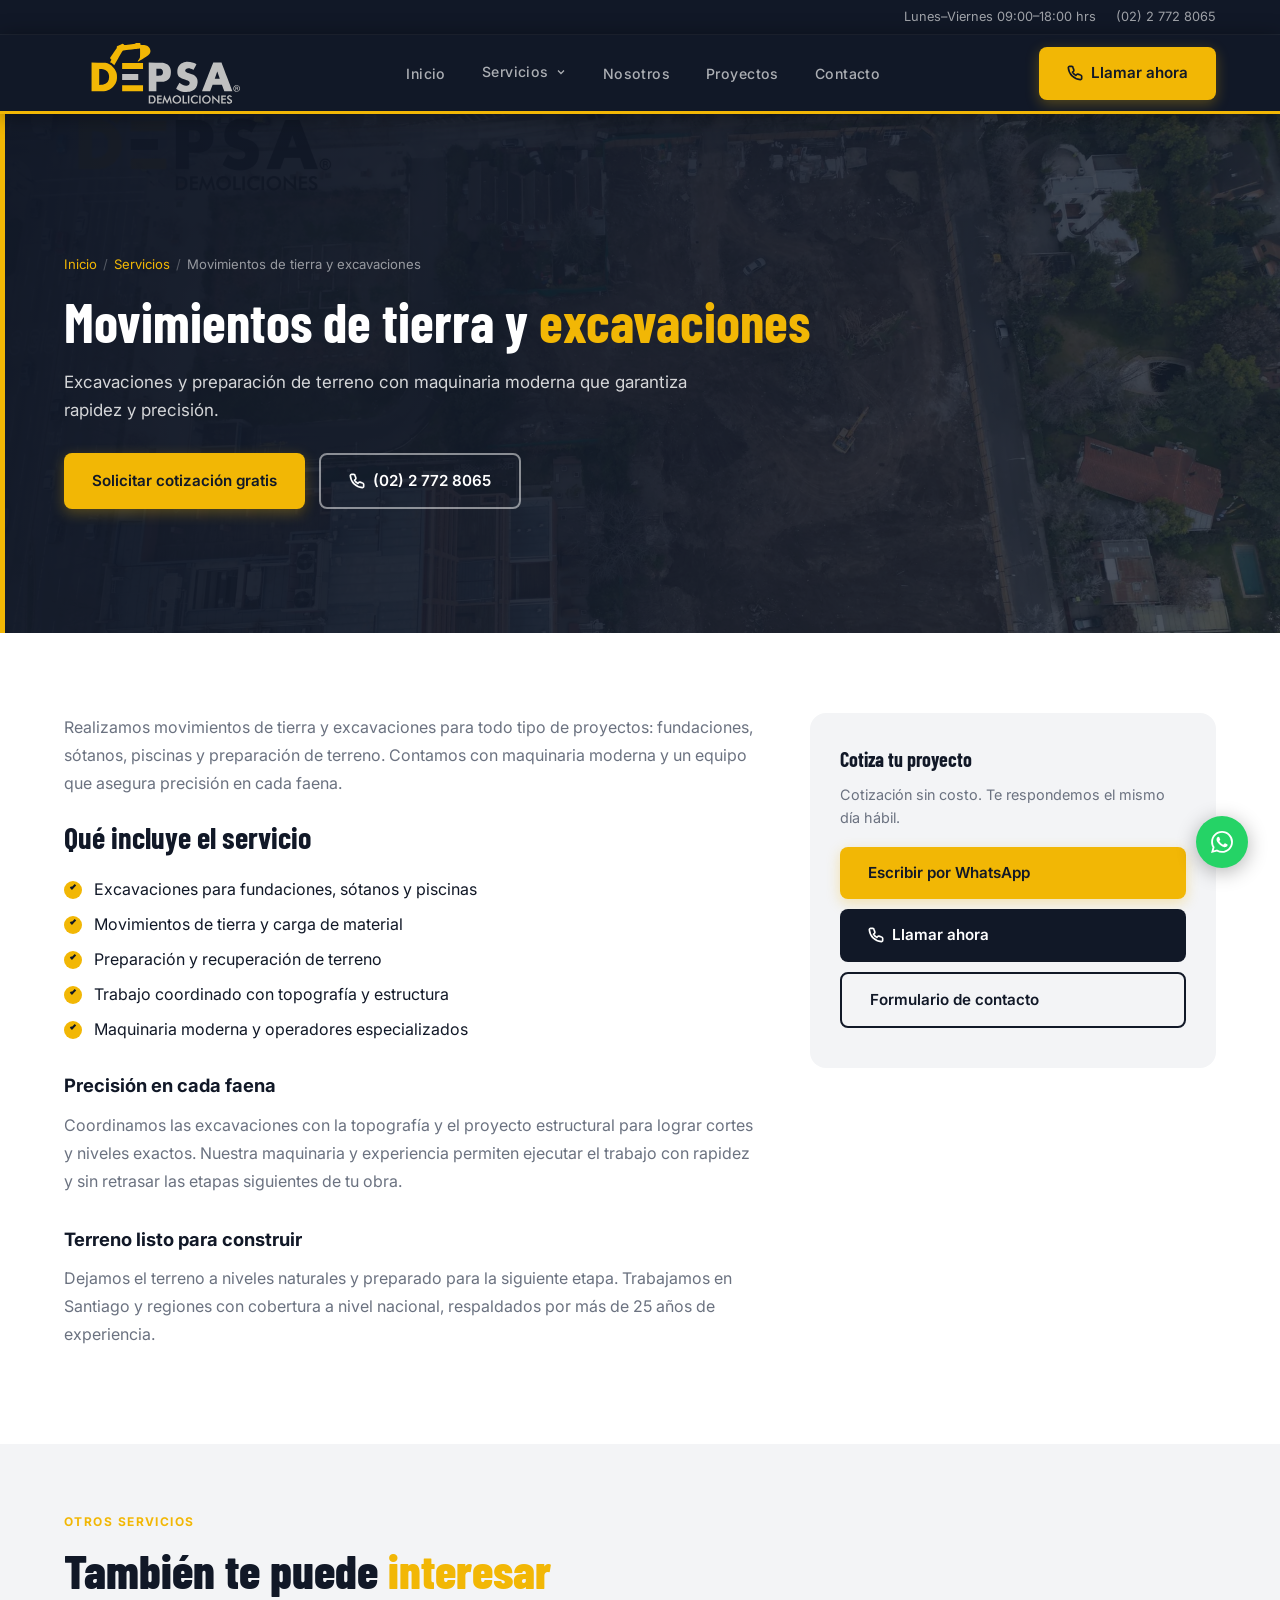
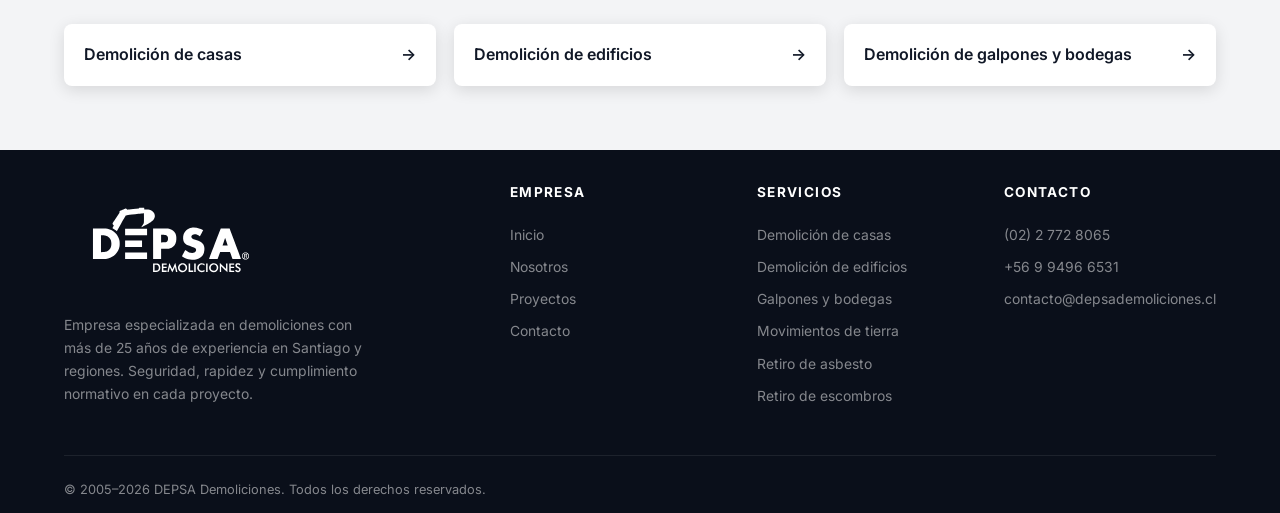
<file: servicios/movimientos-de-tierra.html>
<!DOCTYPE html>
<html lang="es-CL">
<head>
  <meta charset="UTF-8" />
  <meta name="viewport" content="width=device-width, initial-scale=1.0" />

  <!-- Google Analytics 4 — reemplaza G-K14TCWM3T4 por tu ID real -->
  <script async src="https://www.googletagmanager.com/gtag/js?id=G-K14TCWM3T4"></script>
  <script>
    window.dataLayer = window.dataLayer || [];
    function gtag(){dataLayer.push(arguments);}
    gtag('js', new Date());
    gtag('config', 'G-K14TCWM3T4');
  </script>

  <meta name="theme-color" content="#111827" />
  <title>Movimientos de tierra y excavaciones | DEPSA</title>
  <meta name="description" content="Movimientos de tierra, excavaciones y preparación de terreno con DEPSA. Maquinaria moderna para fundaciones, sótanos y excavaciones. Cotización gratis." />
  <meta name="keywords" content="movimientos de tierra, excavaciones, excavación fundaciones, sótanos, preparación de terreno" />
  <meta name="author" content="DEPSA Demoliciones" />
  <meta name="robots" content="index, follow, max-image-preview:large" />
  <link rel="canonical" href="https://www.depsademoliciones.cl/servicios/movimientos-de-tierra.html" />

  <meta name="geo.region" content="CL-RM" />

  <!-- Open Graph -->
  <meta property="og:type" content="website" />
  <meta property="og:url" content="https://www.depsademoliciones.cl/servicios/movimientos-de-tierra.html" />
  <meta property="og:title" content="Movimientos de tierra y excavaciones | DEPSA" />
  <meta property="og:description" content="Excavaciones y movimientos de tierra para fundaciones, sótanos y preparación de terreno, con maquinaria moderna. Más de 25 años de experiencia." />
  <meta property="og:image" content="https://www.depsademoliciones.cl/img/og-image.jpg" />
  <meta property="og:locale" content="es_CL" />
  <meta property="og:site_name" content="DEPSA Demoliciones" />
  <meta name="twitter:card" content="summary_large_image" />

  <script type="application/ld+json">
{
  "@context": "https://schema.org",
  "@type": "Service",
  "name": "Movimientos de tierra y excavaciones",
  "serviceType": "Movimientos de tierra y excavaciones",
  "provider": {
    "@type": "GeneralContractor",
    "name": "DEPSA Demoliciones",
    "url": "https://www.depsademoliciones.cl/",
    "telephone": "+56227728065",
    "email": "contacto@depsademoliciones.cl"
  },
  "areaServed": [
    {
      "@type": "City",
      "name": "Santiago"
    },
    {
      "@type": "AdministrativeArea",
      "name": "Región Metropolitana"
    },
    {
      "@type": "Country",
      "name": "Chile"
    }
  ],
  "description": "Movimientos de tierra, excavaciones y preparación de terreno con DEPSA. Maquinaria moderna para fundaciones, sótanos y excavaciones. Cotización gratis.",
  "url": "https://www.depsademoliciones.cl/servicios/movimientos-de-tierra.html"
}
  </script>
  <script type="application/ld+json">
{
  "@context": "https://schema.org",
  "@type": "BreadcrumbList",
  "itemListElement": [
    {
      "@type": "ListItem",
      "position": 1,
      "name": "Inicio",
      "item": "https://www.depsademoliciones.cl/"
    },
    {
      "@type": "ListItem",
      "position": 2,
      "name": "Servicios",
      "item": "https://www.depsademoliciones.cl/#servicios"
    },
    {
      "@type": "ListItem",
      "position": 3,
      "name": "Movimientos de tierra y excavaciones",
      "item": "https://www.depsademoliciones.cl/servicios/movimientos-de-tierra.html"
    }
  ]
}
  </script>

  <link rel="preconnect" href="https://fonts.googleapis.com" />
  <link rel="preconnect" href="https://fonts.gstatic.com" crossorigin />
  <link href="https://fonts.googleapis.com/css2?family=Inter:wght@400;500;600;700;800;900&family=Barlow+Condensed:wght@600;700;800&display=swap" rel="stylesheet" />
  <link rel="icon" href="../img/favicon.svg" type="image/svg+xml" />
  <link rel="icon" href="../img/favicon.png" type="image/png" sizes="64x64" />
  <link rel="apple-touch-icon" href="../img/apple-touch-icon.png" />
  <link rel="stylesheet" href="../css/styles.css" />
</head>
<body>

  <!-- TOP BAR -->
  <div class="topbar">
    <div class="container">
      <div class="topbar-right">
        <div class="topbar-item">Lunes–Viernes 09:00–18:00 hrs</div>
        <div class="topbar-item"><a href="tel:+56227728065" style="color:inherit">(02) 2 772 8065</a></div>
      </div>
    </div>
  </div>

  <!-- NAVBAR -->
  <nav class="navbar" role="navigation" aria-label="Navegación principal">
    <div class="container">
      <a href="../index.html" class="nav-logo" aria-label="DEPSA Demoliciones - Inicio">
        <img src="../img/logo.svg" width="196" height="110" alt="DEPSA Demoliciones - empresa de demoliciones en Santiago" style="height:110px;width:auto;max-width:300px;object-fit:contain" />
      </a>
      <ul class="nav-menu" role="list">
        <li><a href="../index.html#inicio">Inicio</a></li>
        <li class="nav-item-dropdown">
          <a href="../index.html#servicios">Servicios <svg width="12" height="12" fill="none" stroke="currentColor" stroke-width="2.5" viewBox="0 0 24 24" aria-hidden="true"><polyline points="6 9 12 15 18 9"/></svg></a>
          <ul class="nav-dropdown">
            <li><a href="demolicion-de-casas.html">Demolición de casas</a></li>
            <li><a href="demolicion-de-edificios.html">Demolición de edificios</a></li>
            <li><a href="demolicion-de-galpones.html">Galpones y bodegas</a></li>
            <li><a href="movimientos-de-tierra.html">Movimientos de tierra</a></li>
            <li><a href="retiro-de-asbesto.html">Retiro de asbesto</a></li>
            <li><a href="retiro-de-escombros.html">Retiro de escombros</a></li>
          </ul>
        </li>
        <li><a href="../index.html#nosotros">Nosotros</a></li>
        <li><a href="../index.html#proyectos">Proyectos</a></li>
        <li><a href="../index.html#contacto">Contacto</a></li>
      </ul>
      <a href="tel:+56227728065" class="btn btn-primary nav-cta" aria-label="Llamar a DEPSA"><svg width="16" height="16" fill="none" stroke="currentColor" stroke-width="2.5" viewBox="0 0 24 24"><path d="M22 16.92V19.92A2 2 0 0 1 19.92 22 19.4 19.4 0 0 1 2 4.08 2 2 0 0 1 4.08 2H7.08A2 2 0 0 1 9 3.72L10.27 7.5A2 2 0 0 1 9.67 9.5L8.4 10.79A16 16 0 0 0 13.21 15.6L14.5 14.33A2 2 0 0 1 16.5 13.73L20.28 15A2 2 0 0 1 22 16.92Z"/></svg> Llamar ahora</a>
      <button class="nav-toggle" id="navToggle" aria-label="Abrir menú" aria-expanded="false">
        <svg width="24" height="24" fill="none" stroke="currentColor" stroke-width="2" viewBox="0 0 24 24" id="iconMenu"><line x1="3" y1="6" x2="21" y2="6"/><line x1="3" y1="12" x2="21" y2="12"/><line x1="3" y1="18" x2="21" y2="18"/></svg>
        <svg width="24" height="24" fill="none" stroke="currentColor" stroke-width="2" viewBox="0 0 24 24" id="iconClose" style="display:none"><line x1="18" y1="6" x2="6" y2="18"/><line x1="6" y1="6" x2="18" y2="18"/></svg>
      </button>
    </div>
    <div class="nav-mobile" id="navMobile" role="menu">
      <a href="../index.html#inicio" role="menuitem">Inicio</a>
      <a href="../index.html#servicios" role="menuitem">Servicios</a>
      <a href="../index.html#nosotros" role="menuitem">Nosotros</a>
      <a href="../index.html#proyectos" role="menuitem">Proyectos</a>
      <a href="../index.html#contacto" role="menuitem">Contacto</a>
      <a href="tel:+56227728065" class="btn btn-primary"><svg width="16" height="16" fill="none" stroke="currentColor" stroke-width="2.5" viewBox="0 0 24 24"><path d="M22 16.92V19.92A2 2 0 0 1 19.92 22 19.4 19.4 0 0 1 2 4.08 2 2 0 0 1 4.08 2H7.08A2 2 0 0 1 9 3.72L10.27 7.5A2 2 0 0 1 9.67 9.5L8.4 10.79A16 16 0 0 0 13.21 15.6L14.5 14.33A2 2 0 0 1 16.5 13.73L20.28 15A2 2 0 0 1 22 16.92Z"/></svg> (02) 2 772 8065</a>
    </div>
  </nav>

  <!-- PAGE HERO -->
  <section class="page-hero">
    <div class="page-hero-bg page-hero-bg--tierra" role="img" aria-label="Vista aérea de terreno despejado y nivelado"></div>
    <div class="container">
      <nav class="breadcrumb" aria-label="Ruta de navegación">
        <a href="../index.html">Inicio</a><span>/</span><a href="../index.html#servicios">Servicios</a><span>/</span>Movimientos de tierra y excavaciones
      </nav>
      <h1>Movimientos de tierra y <span>excavaciones</span></h1>
      <p class="page-lead">Excavaciones y preparación de terreno con maquinaria moderna que garantiza rapidez y precisión.</p>
      <div class="hero-actions">
        <a href="../index.html#contacto" class="btn btn-primary">Solicitar cotización gratis</a>
        <a href="tel:+56227728065" class="btn btn-outline"><svg width="16" height="16" fill="none" stroke="currentColor" stroke-width="2.5" viewBox="0 0 24 24"><path d="M22 16.92V19.92A2 2 0 0 1 19.92 22 19.4 19.4 0 0 1 2 4.08 2 2 0 0 1 4.08 2H7.08A2 2 0 0 1 9 3.72L10.27 7.5A2 2 0 0 1 9.67 9.5L8.4 10.79A16 16 0 0 0 13.21 15.6L14.5 14.33A2 2 0 0 1 16.5 13.73L20.28 15A2 2 0 0 1 22 16.92Z"/></svg> (02) 2 772 8065</a>
      </div>
    </div>
  </section>

  <!-- CONTENT -->
  <section class="svc-section">
    <div class="container">
      <div class="svc-grid">
        <div class="prose">
          <p>Realizamos movimientos de tierra y excavaciones para todo tipo de proyectos: fundaciones, sótanos, piscinas y preparación de terreno. Contamos con maquinaria moderna y un equipo que asegura precisión en cada faena.</p>
          <h2>Qué incluye el servicio</h2>
          <ul>
          <li>Excavaciones para fundaciones, sótanos y piscinas</li>
          <li>Movimientos de tierra y carga de material</li>
          <li>Preparación y recuperación de terreno</li>
          <li>Trabajo coordinado con topografía y estructura</li>
          <li>Maquinaria moderna y operadores especializados</li>
          </ul>
          <h3>Precisión en cada faena</h3>
          <p>Coordinamos las excavaciones con la topografía y el proyecto estructural para lograr cortes y niveles exactos. Nuestra maquinaria y experiencia permiten ejecutar el trabajo con rapidez y sin retrasar las etapas siguientes de tu obra.</p>
          <h3>Terreno listo para construir</h3>
          <p>Dejamos el terreno a niveles naturales y preparado para la siguiente etapa. Trabajamos en Santiago y regiones con cobertura a nivel nacional, respaldados por más de 25 años de experiencia.</p>
        </div>
        <aside class="svc-aside">
          <h3>Cotiza tu proyecto</h3>
          <p>Cotización sin costo. Te respondemos el mismo día hábil.</p>
          <a href="https://wa.me/56994966531?text=Hola%20DEPSA%2C%20quiero%20cotizar%20una%20demolici%C3%B3n." target="_blank" rel="noopener" class="btn btn-primary" data-wa="true">Escribir por WhatsApp</a>
          <a href="tel:+56227728065" class="btn btn-dark"><svg width="16" height="16" fill="none" stroke="currentColor" stroke-width="2.5" viewBox="0 0 24 24"><path d="M22 16.92V19.92A2 2 0 0 1 19.92 22 19.4 19.4 0 0 1 2 4.08 2 2 0 0 1 4.08 2H7.08A2 2 0 0 1 9 3.72L10.27 7.5A2 2 0 0 1 9.67 9.5L8.4 10.79A16 16 0 0 0 13.21 15.6L14.5 14.33A2 2 0 0 1 16.5 13.73L20.28 15A2 2 0 0 1 22 16.92Z"/></svg> Llamar ahora</a>
          <a href="../index.html#contacto" class="btn btn-outline" style="color:var(--dark);border-color:var(--dark)">Formulario de contacto</a>
        </aside>
      </div>
    </div>
  </section>

  <!-- RELATED -->
  <section class="svc-related">
    <div class="container">
      <span class="section-tag">Otros servicios</span>
      <h2 class="section-title">También te puede <span>interesar</span></h2>
      <div class="related-grid">
        <a href="demolicion-de-casas.html">Demolición de casas <span aria-hidden="true">→</span></a>
        <a href="demolicion-de-edificios.html">Demolición de edificios <span aria-hidden="true">→</span></a>
        <a href="demolicion-de-galpones.html">Demolición de galpones y bodegas <span aria-hidden="true">→</span></a>
      </div>
    </div>
  </section>

  <!-- FOOTER -->
  <footer class="footer" role="contentinfo">
    <div class="container">
      <div class="footer-grid">
        <div class="footer-brand">
          <div class="footer-logo"><img src="../img/logo.svg" width="206" height="116" alt="DEPSA Demoliciones" loading="lazy" /></div>
          <p>Empresa especializada en demoliciones con más de 25 años de experiencia en Santiago y regiones. Seguridad, rapidez y cumplimiento normativo en cada proyecto.</p>
        </div>
        <div class="footer-col">
          <h4>Empresa</h4>
          <ul>
            <li><a href="../index.html#inicio">Inicio</a></li>
            <li><a href="../index.html#nosotros">Nosotros</a></li>
            <li><a href="../galeria.html">Proyectos</a></li>
            <li><a href="../index.html#contacto">Contacto</a></li>
          </ul>
        </div>

        <div class="footer-col">
          <h4>Servicios</h4>
          <ul>
            <li><a href="../servicios/demolicion-de-casas.html">Demolición de casas</a></li>
            <li><a href="../servicios/demolicion-de-edificios.html">Demolición de edificios</a></li>
            <li><a href="../servicios/demolicion-de-galpones.html">Galpones y bodegas</a></li>
            <li><a href="../servicios/movimientos-de-tierra.html">Movimientos de tierra</a></li>
            <li><a href="../servicios/retiro-de-asbesto.html">Retiro de asbesto</a></li>
            <li><a href="../servicios/retiro-de-escombros.html">Retiro de escombros</a></li>
          </ul>
        </div>
        <div class="footer-col">
          <h4>Contacto</h4>
          <ul>
            <li><a href="tel:+56227728065">(02) 2 772 8065</a></li>
            <li><a href="tel:+56994966531">+56 9 9496 6531</a></li>
            <li><a href="mailto:contacto@depsademoliciones.cl">contacto@depsademoliciones.cl</a></li>
          </ul>
        </div>
      </div>
      <div class="footer-bottom"><span>© <span id="footerYear"></span> DEPSA Demoliciones. Todos los derechos reservados.</span></div>
    </div>
  </footer>

  <div class="float-cta" role="complementary" aria-label="Contacto rápido">
    <a href="https://wa.me/56994966531?text=Hola%20DEPSA%2C%20quiero%20cotizar%20una%20demolici%C3%B3n." target="_blank" rel="noopener" class="float-btn float-phone" data-wa="true" aria-label="Escribir por WhatsApp" title="WhatsApp: +56 9 9496 6531"><svg width="22" height="22" fill="currentColor" viewBox="0 0 24 24" aria-hidden="true"><path d="M17.472 14.382c-.297-.149-1.758-.867-2.03-.967-.273-.099-.471-.148-.67.15-.197.297-.767.966-.94 1.164-.173.199-.347.223-.644.075-.297-.15-1.255-.463-2.39-1.475-.883-.788-1.48-1.761-1.653-2.059-.173-.297-.018-.458.13-.606.134-.133.298-.347.446-.52.149-.174.198-.298.298-.497.099-.198.05-.371-.025-.52-.075-.149-.669-1.612-.916-2.207-.242-.579-.487-.5-.669-.51-.173-.008-.371-.01-.57-.01-.198 0-.52.074-.792.372-.272.297-1.04 1.016-1.04 2.479 0 1.462 1.065 2.875 1.213 3.074.149.198 2.096 3.2 5.077 4.487.709.306 1.262.489 1.694.625.712.227 1.36.195 1.871.118.571-.085 1.758-.719 2.006-1.413.248-.694.248-1.289.173-1.413-.074-.124-.272-.198-.57-.347m-5.421 7.403h-.004a9.87 9.87 0 01-5.031-1.378l-.361-.214-3.741.982.998-3.648-.235-.374a9.86 9.86 0 01-1.51-5.26c.001-5.45 4.436-9.884 9.888-9.884 2.64 0 5.122 1.03 6.988 2.898a9.825 9.825 0 012.893 6.994c-.003 5.45-4.437 9.884-9.885 9.884m8.413-18.297A11.815 11.815 0 0012.05 0C5.495 0 .16 5.335.157 11.892c0 2.096.547 4.142 1.588 5.945L.057 24l6.305-1.654a11.882 11.882 0 005.683 1.448h.005c6.554 0 11.89-5.335 11.893-11.893a11.821 11.821 0 00-3.48-8.413z"/></svg></a>
  </div>

  <script src="../js/main.js" defer></script>
</body>
</html>
</file>
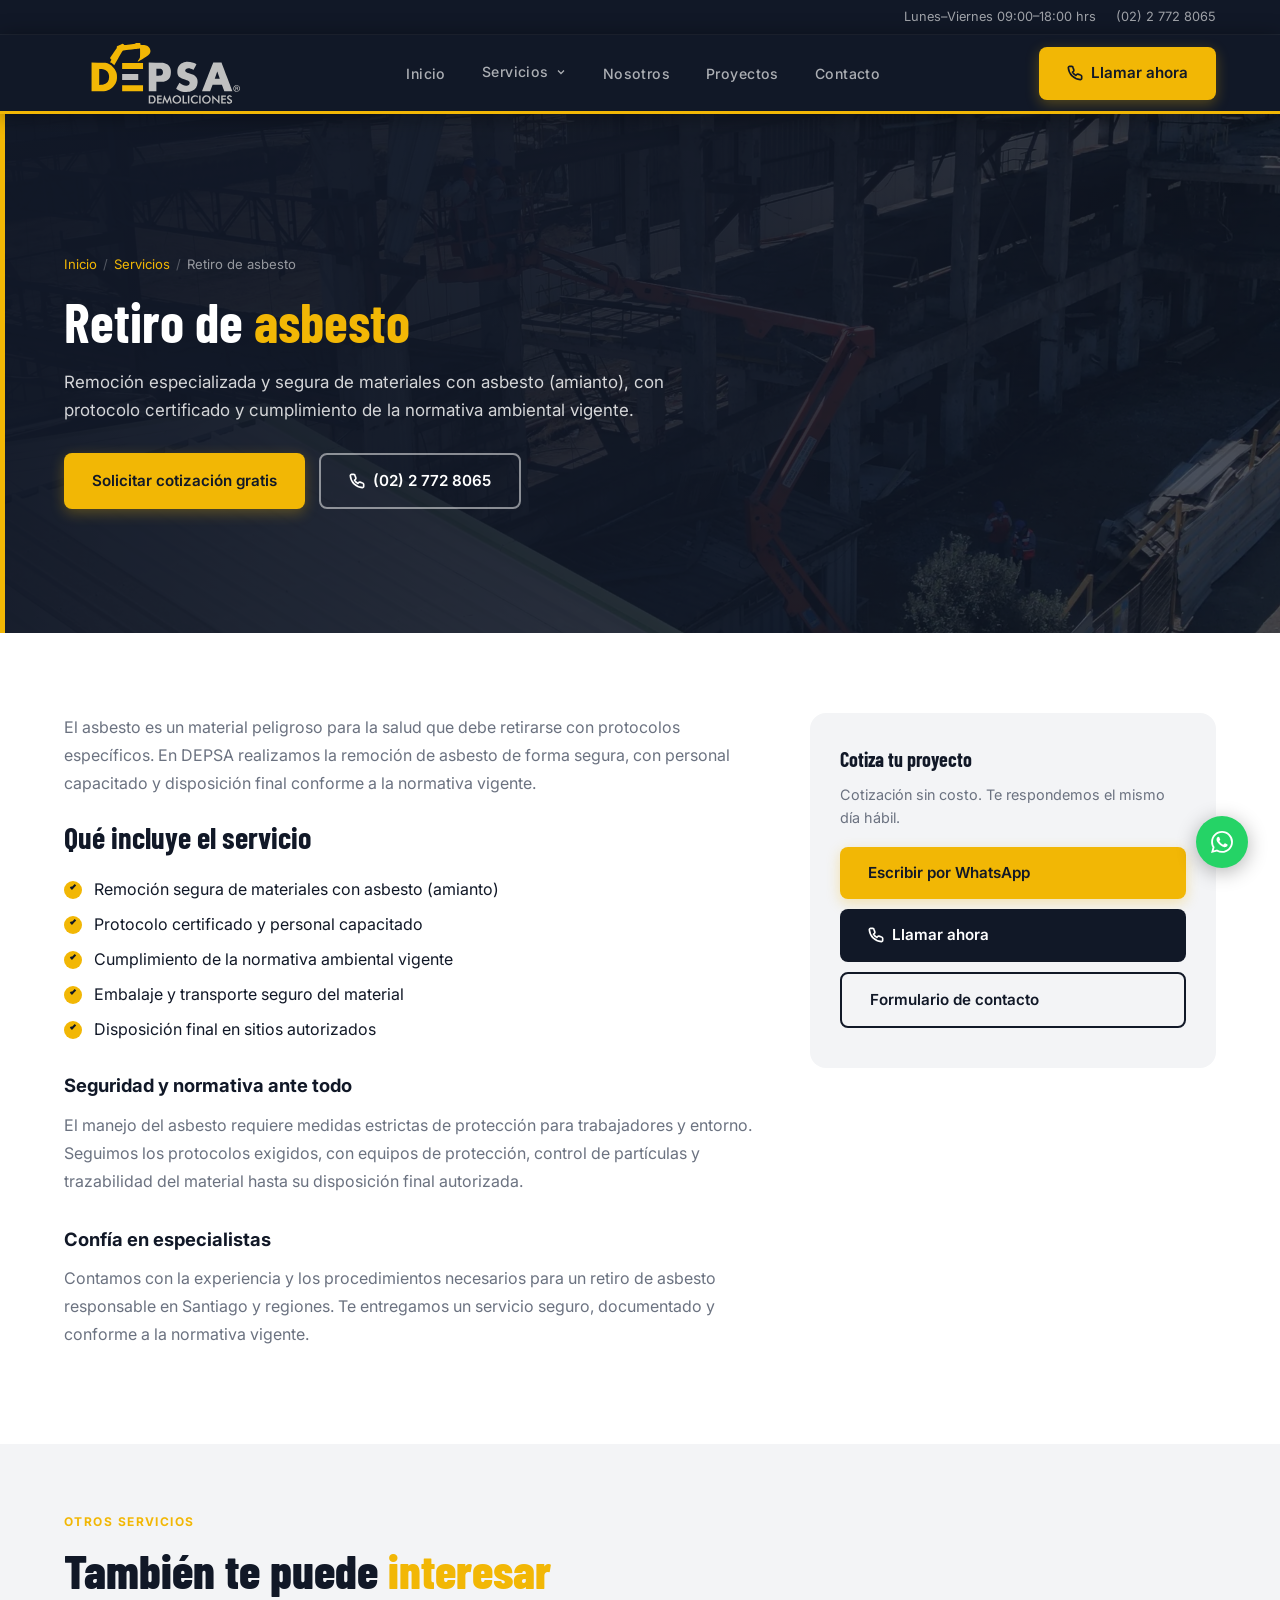
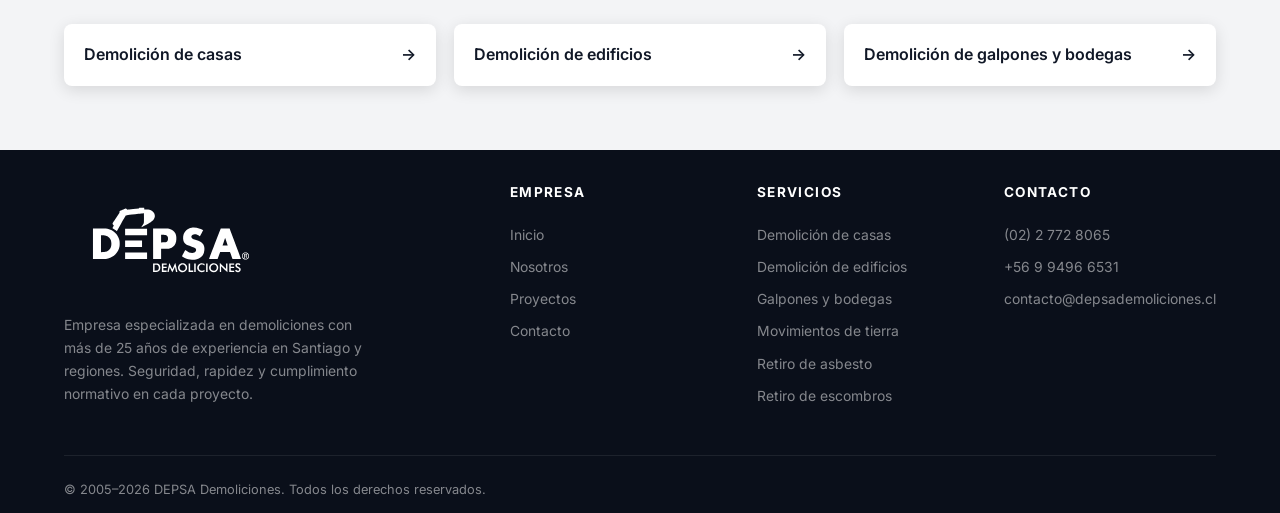
<file: servicios/retiro-de-asbesto.html>
<!DOCTYPE html>
<html lang="es-CL">
<head>
  <meta charset="UTF-8" />
  <meta name="viewport" content="width=device-width, initial-scale=1.0" />

  <!-- Google Analytics 4 — reemplaza G-K14TCWM3T4 por tu ID real -->
  <script async src="https://www.googletagmanager.com/gtag/js?id=G-K14TCWM3T4"></script>
  <script>
    window.dataLayer = window.dataLayer || [];
    function gtag(){dataLayer.push(arguments);}
    gtag('js', new Date());
    gtag('config', 'G-K14TCWM3T4');
  </script>

  <meta name="theme-color" content="#111827" />
  <title>Retiro de asbesto certificado en Santiago | DEPSA</title>
  <meta name="description" content="Retiro de asbesto (amianto) con protocolo certificado y conforme a la normativa ambiental. DEPSA realiza remoción segura en Santiago y regiones. Cotiza gratis." />
  <meta name="keywords" content="retiro de asbesto, remoción de asbesto, retiro de amianto, desabestización santiago" />
  <meta name="author" content="DEPSA Demoliciones" />
  <meta name="robots" content="index, follow, max-image-preview:large" />
  <link rel="canonical" href="https://www.depsademoliciones.cl/servicios/retiro-de-asbesto.html" />

  <meta name="geo.region" content="CL-RM" />

  <!-- Open Graph -->
  <meta property="og:type" content="website" />
  <meta property="og:url" content="https://www.depsademoliciones.cl/servicios/retiro-de-asbesto.html" />
  <meta property="og:title" content="Retiro de asbesto certificado en Santiago | DEPSA" />
  <meta property="og:description" content="Retiro seguro de asbesto (amianto), con protocolo certificado y cumplimiento de la normativa ambiental vigente. Santiago y regiones." />
  <meta property="og:image" content="https://www.depsademoliciones.cl/img/og-image.jpg" />
  <meta property="og:locale" content="es_CL" />
  <meta property="og:site_name" content="DEPSA Demoliciones" />
  <meta name="twitter:card" content="summary_large_image" />

  <script type="application/ld+json">
{
  "@context": "https://schema.org",
  "@type": "Service",
  "name": "Retiro de asbesto",
  "serviceType": "Retiro de asbesto",
  "provider": {
    "@type": "GeneralContractor",
    "name": "DEPSA Demoliciones",
    "url": "https://www.depsademoliciones.cl/",
    "telephone": "+56227728065",
    "email": "contacto@depsademoliciones.cl"
  },
  "areaServed": [
    {
      "@type": "City",
      "name": "Santiago"
    },
    {
      "@type": "AdministrativeArea",
      "name": "Región Metropolitana"
    },
    {
      "@type": "Country",
      "name": "Chile"
    }
  ],
  "description": "Retiro de asbesto (amianto) con protocolo certificado y conforme a la normativa ambiental. DEPSA realiza remoción segura en Santiago y regiones. Cotiza gratis.",
  "url": "https://www.depsademoliciones.cl/servicios/retiro-de-asbesto.html"
}
  </script>
  <script type="application/ld+json">
{
  "@context": "https://schema.org",
  "@type": "BreadcrumbList",
  "itemListElement": [
    {
      "@type": "ListItem",
      "position": 1,
      "name": "Inicio",
      "item": "https://www.depsademoliciones.cl/"
    },
    {
      "@type": "ListItem",
      "position": 2,
      "name": "Servicios",
      "item": "https://www.depsademoliciones.cl/#servicios"
    },
    {
      "@type": "ListItem",
      "position": 3,
      "name": "Retiro de asbesto",
      "item": "https://www.depsademoliciones.cl/servicios/retiro-de-asbesto.html"
    }
  ]
}
  </script>

  <link rel="preconnect" href="https://fonts.googleapis.com" />
  <link rel="preconnect" href="https://fonts.gstatic.com" crossorigin />
  <link href="https://fonts.googleapis.com/css2?family=Inter:wght@400;500;600;700;800;900&family=Barlow+Condensed:wght@600;700;800&display=swap" rel="stylesheet" />
  <link rel="icon" href="../img/favicon.svg" type="image/svg+xml" />
  <link rel="icon" href="../img/favicon.png" type="image/png" sizes="64x64" />
  <link rel="apple-touch-icon" href="../img/apple-touch-icon.png" />
  <link rel="stylesheet" href="../css/styles.css" />
</head>
<body>

  <!-- TOP BAR -->
  <div class="topbar">
    <div class="container">
      <div class="topbar-right">
        <div class="topbar-item">Lunes–Viernes 09:00–18:00 hrs</div>
        <div class="topbar-item"><a href="tel:+56227728065" style="color:inherit">(02) 2 772 8065</a></div>
      </div>
    </div>
  </div>

  <!-- NAVBAR -->
  <nav class="navbar" role="navigation" aria-label="Navegación principal">
    <div class="container">
      <a href="../index.html" class="nav-logo" aria-label="DEPSA Demoliciones - Inicio">
        <img src="../img/logo.svg" width="196" height="110" alt="DEPSA Demoliciones - empresa de demoliciones en Santiago" style="height:110px;width:auto;max-width:300px;object-fit:contain" />
      </a>
      <ul class="nav-menu" role="list">
        <li><a href="../index.html#inicio">Inicio</a></li>
        <li class="nav-item-dropdown">
          <a href="../index.html#servicios">Servicios <svg width="12" height="12" fill="none" stroke="currentColor" stroke-width="2.5" viewBox="0 0 24 24" aria-hidden="true"><polyline points="6 9 12 15 18 9"/></svg></a>
          <ul class="nav-dropdown">
            <li><a href="demolicion-de-casas.html">Demolición de casas</a></li>
            <li><a href="demolicion-de-edificios.html">Demolición de edificios</a></li>
            <li><a href="demolicion-de-galpones.html">Galpones y bodegas</a></li>
            <li><a href="movimientos-de-tierra.html">Movimientos de tierra</a></li>
            <li><a href="retiro-de-asbesto.html">Retiro de asbesto</a></li>
            <li><a href="retiro-de-escombros.html">Retiro de escombros</a></li>
          </ul>
        </li>
        <li><a href="../index.html#nosotros">Nosotros</a></li>
        <li><a href="../index.html#proyectos">Proyectos</a></li>
        <li><a href="../index.html#contacto">Contacto</a></li>
      </ul>
      <a href="tel:+56227728065" class="btn btn-primary nav-cta" aria-label="Llamar a DEPSA"><svg width="16" height="16" fill="none" stroke="currentColor" stroke-width="2.5" viewBox="0 0 24 24"><path d="M22 16.92V19.92A2 2 0 0 1 19.92 22 19.4 19.4 0 0 1 2 4.08 2 2 0 0 1 4.08 2H7.08A2 2 0 0 1 9 3.72L10.27 7.5A2 2 0 0 1 9.67 9.5L8.4 10.79A16 16 0 0 0 13.21 15.6L14.5 14.33A2 2 0 0 1 16.5 13.73L20.28 15A2 2 0 0 1 22 16.92Z"/></svg> Llamar ahora</a>
      <button class="nav-toggle" id="navToggle" aria-label="Abrir menú" aria-expanded="false">
        <svg width="24" height="24" fill="none" stroke="currentColor" stroke-width="2" viewBox="0 0 24 24" id="iconMenu"><line x1="3" y1="6" x2="21" y2="6"/><line x1="3" y1="12" x2="21" y2="12"/><line x1="3" y1="18" x2="21" y2="18"/></svg>
        <svg width="24" height="24" fill="none" stroke="currentColor" stroke-width="2" viewBox="0 0 24 24" id="iconClose" style="display:none"><line x1="18" y1="6" x2="6" y2="18"/><line x1="6" y1="6" x2="18" y2="18"/></svg>
      </button>
    </div>
    <div class="nav-mobile" id="navMobile" role="menu">
      <a href="../index.html#inicio" role="menuitem">Inicio</a>
      <a href="../index.html#servicios" role="menuitem">Servicios</a>
      <a href="../index.html#nosotros" role="menuitem">Nosotros</a>
      <a href="../index.html#proyectos" role="menuitem">Proyectos</a>
      <a href="../index.html#contacto" role="menuitem">Contacto</a>
      <a href="tel:+56227728065" class="btn btn-primary"><svg width="16" height="16" fill="none" stroke="currentColor" stroke-width="2.5" viewBox="0 0 24 24"><path d="M22 16.92V19.92A2 2 0 0 1 19.92 22 19.4 19.4 0 0 1 2 4.08 2 2 0 0 1 4.08 2H7.08A2 2 0 0 1 9 3.72L10.27 7.5A2 2 0 0 1 9.67 9.5L8.4 10.79A16 16 0 0 0 13.21 15.6L14.5 14.33A2 2 0 0 1 16.5 13.73L20.28 15A2 2 0 0 1 22 16.92Z"/></svg> (02) 2 772 8065</a>
    </div>
  </nav>

  <!-- PAGE HERO -->
  <section class="page-hero">
    <div class="page-hero-bg page-hero-bg--asbesto" role="img" aria-label="Retiro de paneles en altura con trabajo seguro"></div>
    <div class="container">
      <nav class="breadcrumb" aria-label="Ruta de navegación">
        <a href="../index.html">Inicio</a><span>/</span><a href="../index.html#servicios">Servicios</a><span>/</span>Retiro de asbesto
      </nav>
      <h1>Retiro de <span>asbesto</span></h1>
      <p class="page-lead">Remoción especializada y segura de materiales con asbesto (amianto), con protocolo certificado y cumplimiento de la normativa ambiental vigente.</p>
      <div class="hero-actions">
        <a href="../index.html#contacto" class="btn btn-primary">Solicitar cotización gratis</a>
        <a href="tel:+56227728065" class="btn btn-outline"><svg width="16" height="16" fill="none" stroke="currentColor" stroke-width="2.5" viewBox="0 0 24 24"><path d="M22 16.92V19.92A2 2 0 0 1 19.92 22 19.4 19.4 0 0 1 2 4.08 2 2 0 0 1 4.08 2H7.08A2 2 0 0 1 9 3.72L10.27 7.5A2 2 0 0 1 9.67 9.5L8.4 10.79A16 16 0 0 0 13.21 15.6L14.5 14.33A2 2 0 0 1 16.5 13.73L20.28 15A2 2 0 0 1 22 16.92Z"/></svg> (02) 2 772 8065</a>
      </div>
    </div>
  </section>

  <!-- CONTENT -->
  <section class="svc-section">
    <div class="container">
      <div class="svc-grid">
        <div class="prose">
          <p>El asbesto es un material peligroso para la salud que debe retirarse con protocolos específicos. En DEPSA realizamos la remoción de asbesto de forma segura, con personal capacitado y disposición final conforme a la normativa vigente.</p>
          <h2>Qué incluye el servicio</h2>
          <ul>
          <li>Remoción segura de materiales con asbesto (amianto)</li>
          <li>Protocolo certificado y personal capacitado</li>
          <li>Cumplimiento de la normativa ambiental vigente</li>
          <li>Embalaje y transporte seguro del material</li>
          <li>Disposición final en sitios autorizados</li>
          </ul>
          <h3>Seguridad y normativa ante todo</h3>
          <p>El manejo del asbesto requiere medidas estrictas de protección para trabajadores y entorno. Seguimos los protocolos exigidos, con equipos de protección, control de partículas y trazabilidad del material hasta su disposición final autorizada.</p>
          <h3>Confía en especialistas</h3>
          <p>Contamos con la experiencia y los procedimientos necesarios para un retiro de asbesto responsable en Santiago y regiones. Te entregamos un servicio seguro, documentado y conforme a la normativa vigente.</p>
        </div>
        <aside class="svc-aside">
          <h3>Cotiza tu proyecto</h3>
          <p>Cotización sin costo. Te respondemos el mismo día hábil.</p>
          <a href="https://wa.me/56994966531?text=Hola%20DEPSA%2C%20quiero%20cotizar%20una%20demolici%C3%B3n." target="_blank" rel="noopener" class="btn btn-primary" data-wa="true">Escribir por WhatsApp</a>
          <a href="tel:+56227728065" class="btn btn-dark"><svg width="16" height="16" fill="none" stroke="currentColor" stroke-width="2.5" viewBox="0 0 24 24"><path d="M22 16.92V19.92A2 2 0 0 1 19.92 22 19.4 19.4 0 0 1 2 4.08 2 2 0 0 1 4.08 2H7.08A2 2 0 0 1 9 3.72L10.27 7.5A2 2 0 0 1 9.67 9.5L8.4 10.79A16 16 0 0 0 13.21 15.6L14.5 14.33A2 2 0 0 1 16.5 13.73L20.28 15A2 2 0 0 1 22 16.92Z"/></svg> Llamar ahora</a>
          <a href="../index.html#contacto" class="btn btn-outline" style="color:var(--dark);border-color:var(--dark)">Formulario de contacto</a>
        </aside>
      </div>
    </div>
  </section>

  <!-- RELATED -->
  <section class="svc-related">
    <div class="container">
      <span class="section-tag">Otros servicios</span>
      <h2 class="section-title">También te puede <span>interesar</span></h2>
      <div class="related-grid">
        <a href="demolicion-de-casas.html">Demolición de casas <span aria-hidden="true">→</span></a>
        <a href="demolicion-de-edificios.html">Demolición de edificios <span aria-hidden="true">→</span></a>
        <a href="demolicion-de-galpones.html">Demolición de galpones y bodegas <span aria-hidden="true">→</span></a>
      </div>
    </div>
  </section>

  <!-- FOOTER -->
  <footer class="footer" role="contentinfo">
    <div class="container">
      <div class="footer-grid">
        <div class="footer-brand">
          <div class="footer-logo"><img src="../img/logo.svg" width="206" height="116" alt="DEPSA Demoliciones" loading="lazy" /></div>
          <p>Empresa especializada en demoliciones con más de 25 años de experiencia en Santiago y regiones. Seguridad, rapidez y cumplimiento normativo en cada proyecto.</p>
        </div>
        <div class="footer-col">
          <h4>Empresa</h4>
          <ul>
            <li><a href="../index.html#inicio">Inicio</a></li>
            <li><a href="../index.html#nosotros">Nosotros</a></li>
            <li><a href="../galeria.html">Proyectos</a></li>
            <li><a href="../index.html#contacto">Contacto</a></li>
          </ul>
        </div>

        <div class="footer-col">
          <h4>Servicios</h4>
          <ul>
            <li><a href="../servicios/demolicion-de-casas.html">Demolición de casas</a></li>
            <li><a href="../servicios/demolicion-de-edificios.html">Demolición de edificios</a></li>
            <li><a href="../servicios/demolicion-de-galpones.html">Galpones y bodegas</a></li>
            <li><a href="../servicios/movimientos-de-tierra.html">Movimientos de tierra</a></li>
            <li><a href="../servicios/retiro-de-asbesto.html">Retiro de asbesto</a></li>
            <li><a href="../servicios/retiro-de-escombros.html">Retiro de escombros</a></li>
          </ul>
        </div>
        <div class="footer-col">
          <h4>Contacto</h4>
          <ul>
            <li><a href="tel:+56227728065">(02) 2 772 8065</a></li>
            <li><a href="tel:+56994966531">+56 9 9496 6531</a></li>
            <li><a href="mailto:contacto@depsademoliciones.cl">contacto@depsademoliciones.cl</a></li>
          </ul>
        </div>
      </div>
      <div class="footer-bottom"><span>© <span id="footerYear"></span> DEPSA Demoliciones. Todos los derechos reservados.</span></div>
    </div>
  </footer>

  <div class="float-cta" role="complementary" aria-label="Contacto rápido">
    <a href="https://wa.me/56994966531?text=Hola%20DEPSA%2C%20quiero%20cotizar%20una%20demolici%C3%B3n." target="_blank" rel="noopener" class="float-btn float-phone" data-wa="true" aria-label="Escribir por WhatsApp" title="WhatsApp: +56 9 9496 6531"><svg width="22" height="22" fill="currentColor" viewBox="0 0 24 24" aria-hidden="true"><path d="M17.472 14.382c-.297-.149-1.758-.867-2.03-.967-.273-.099-.471-.148-.67.15-.197.297-.767.966-.94 1.164-.173.199-.347.223-.644.075-.297-.15-1.255-.463-2.39-1.475-.883-.788-1.48-1.761-1.653-2.059-.173-.297-.018-.458.13-.606.134-.133.298-.347.446-.52.149-.174.198-.298.298-.497.099-.198.05-.371-.025-.52-.075-.149-.669-1.612-.916-2.207-.242-.579-.487-.5-.669-.51-.173-.008-.371-.01-.57-.01-.198 0-.52.074-.792.372-.272.297-1.04 1.016-1.04 2.479 0 1.462 1.065 2.875 1.213 3.074.149.198 2.096 3.2 5.077 4.487.709.306 1.262.489 1.694.625.712.227 1.36.195 1.871.118.571-.085 1.758-.719 2.006-1.413.248-.694.248-1.289.173-1.413-.074-.124-.272-.198-.57-.347m-5.421 7.403h-.004a9.87 9.87 0 01-5.031-1.378l-.361-.214-3.741.982.998-3.648-.235-.374a9.86 9.86 0 01-1.51-5.26c.001-5.45 4.436-9.884 9.888-9.884 2.64 0 5.122 1.03 6.988 2.898a9.825 9.825 0 012.893 6.994c-.003 5.45-4.437 9.884-9.885 9.884m8.413-18.297A11.815 11.815 0 0012.05 0C5.495 0 .16 5.335.157 11.892c0 2.096.547 4.142 1.588 5.945L.057 24l6.305-1.654a11.882 11.882 0 005.683 1.448h.005c6.554 0 11.89-5.335 11.893-11.893a11.821 11.821 0 00-3.48-8.413z"/></svg></a>
  </div>

  <script src="../js/main.js" defer></script>
</body>
</html>
</file>
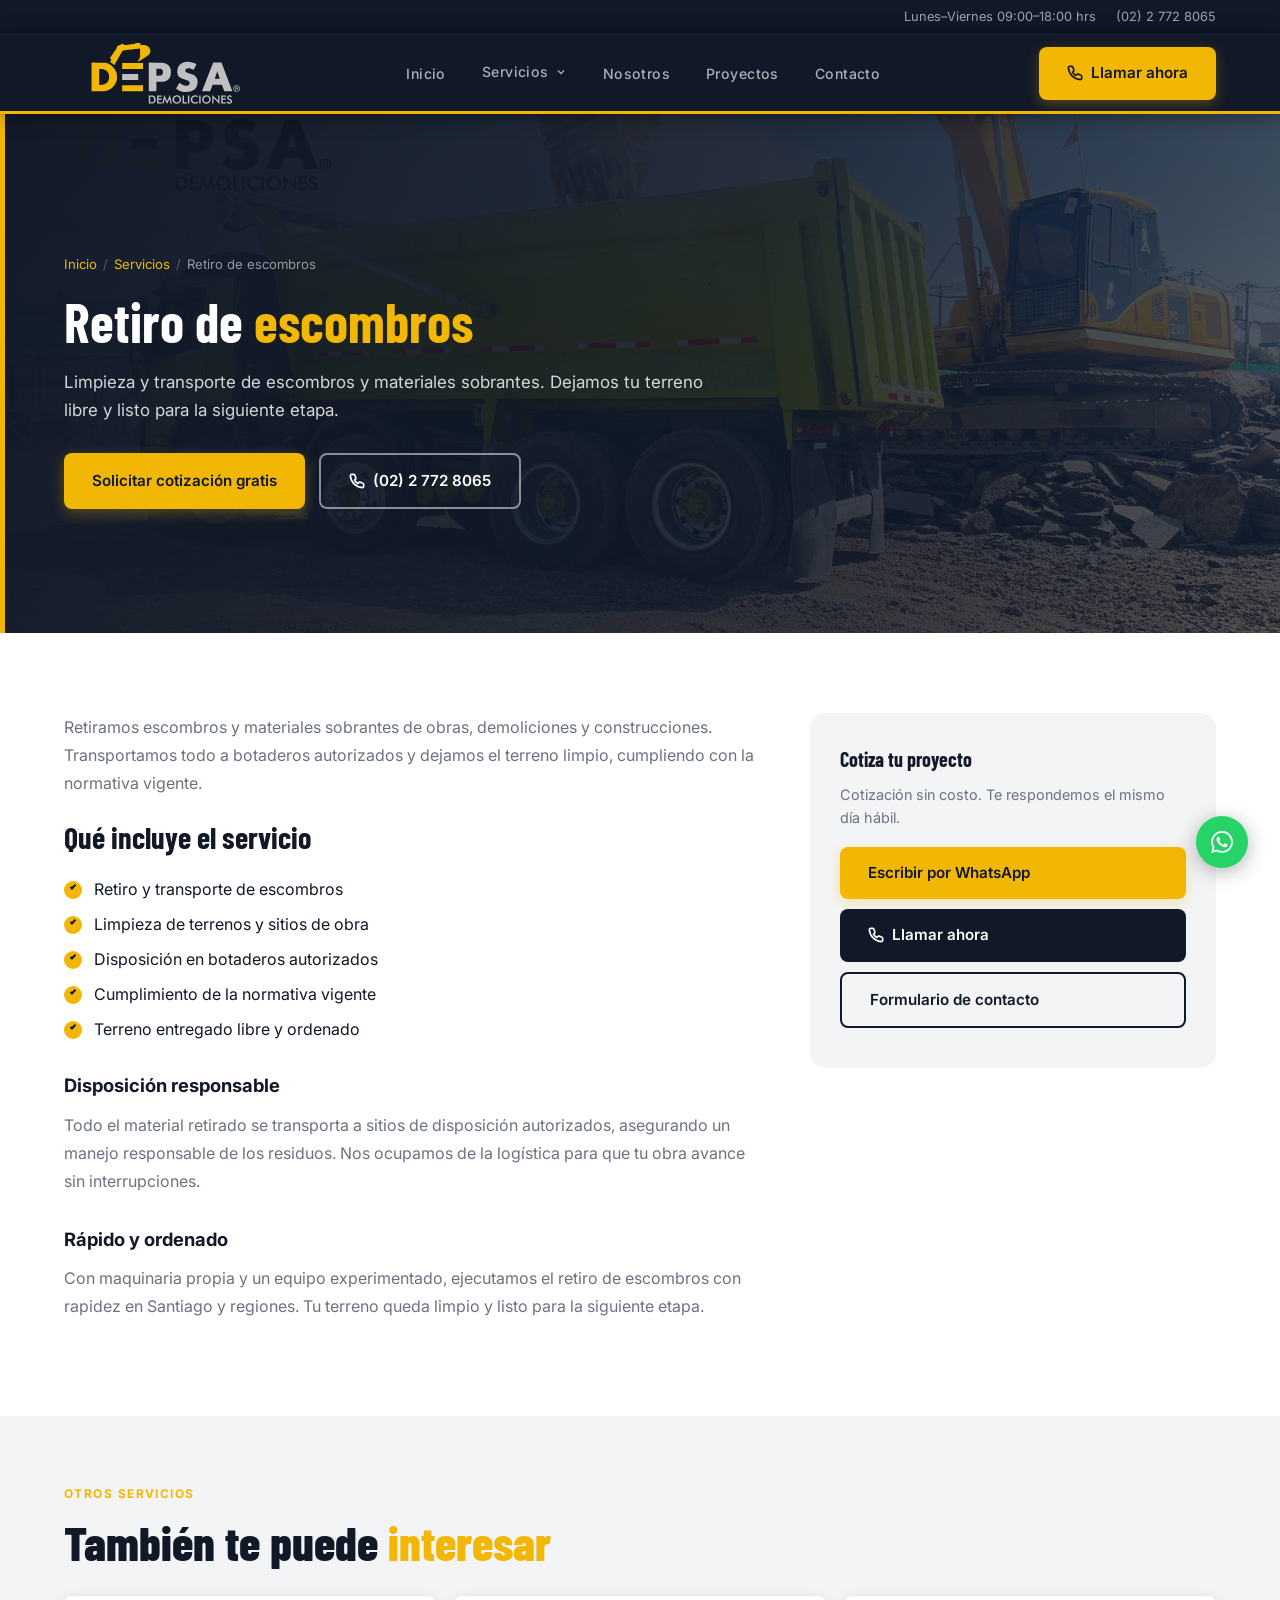
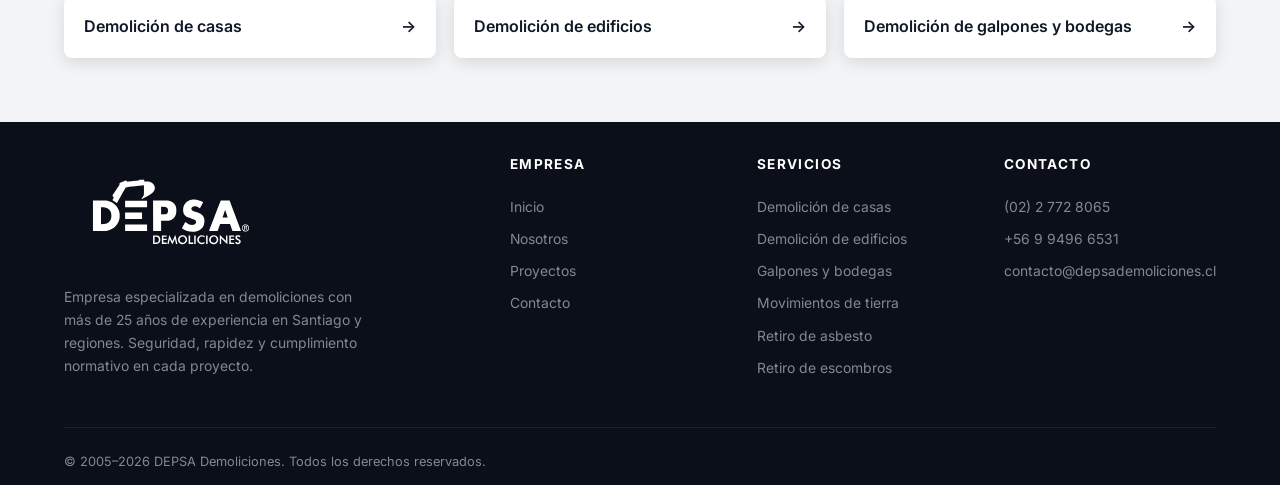
<file: servicios/retiro-de-escombros.html>
<!DOCTYPE html>
<html lang="es-CL">
<head>
  <meta charset="UTF-8" />
  <meta name="viewport" content="width=device-width, initial-scale=1.0" />

  <!-- Google Analytics 4 — reemplaza G-K14TCWM3T4 por tu ID real -->
  <script async src="https://www.googletagmanager.com/gtag/js?id=G-K14TCWM3T4"></script>
  <script>
    window.dataLayer = window.dataLayer || [];
    function gtag(){dataLayer.push(arguments);}
    gtag('js', new Date());
    gtag('config', 'G-K14TCWM3T4');
  </script>

  <meta name="theme-color" content="#111827" />
  <title>Retiro de escombros en Santiago y regiones | DEPSA</title>
  <meta name="description" content="Retiro y transporte de escombros con DEPSA. Limpieza de terrenos y disposición en botaderos autorizados. Tu terreno libre y listo. Cotización gratis." />
  <meta name="keywords" content="retiro de escombros, transporte de escombros, limpieza de terreno, retiro de escombros santiago" />
  <meta name="author" content="DEPSA Demoliciones" />
  <meta name="robots" content="index, follow, max-image-preview:large" />
  <link rel="canonical" href="https://www.depsademoliciones.cl/servicios/retiro-de-escombros.html" />

  <meta name="geo.region" content="CL-RM" />

  <!-- Open Graph -->
  <meta property="og:type" content="website" />
  <meta property="og:url" content="https://www.depsademoliciones.cl/servicios/retiro-de-escombros.html" />
  <meta property="og:title" content="Retiro de escombros en Santiago y regiones | DEPSA" />
  <meta property="og:description" content="Retiramos y transportamos escombros hasta botaderos autorizados, dejando tu terreno limpio y listo para la siguiente etapa. Más de 25 años." />
  <meta property="og:image" content="https://www.depsademoliciones.cl/img/og-image.jpg" />
  <meta property="og:locale" content="es_CL" />
  <meta property="og:site_name" content="DEPSA Demoliciones" />
  <meta name="twitter:card" content="summary_large_image" />

  <script type="application/ld+json">
{
  "@context": "https://schema.org",
  "@type": "Service",
  "name": "Retiro de escombros",
  "serviceType": "Retiro de escombros",
  "provider": {
    "@type": "GeneralContractor",
    "name": "DEPSA Demoliciones",
    "url": "https://www.depsademoliciones.cl/",
    "telephone": "+56227728065",
    "email": "contacto@depsademoliciones.cl"
  },
  "areaServed": [
    {
      "@type": "City",
      "name": "Santiago"
    },
    {
      "@type": "AdministrativeArea",
      "name": "Región Metropolitana"
    },
    {
      "@type": "Country",
      "name": "Chile"
    }
  ],
  "description": "Retiro y transporte de escombros con DEPSA. Limpieza de terrenos y disposición en botaderos autorizados. Tu terreno libre y listo. Cotización gratis.",
  "url": "https://www.depsademoliciones.cl/servicios/retiro-de-escombros.html"
}
  </script>
  <script type="application/ld+json">
{
  "@context": "https://schema.org",
  "@type": "BreadcrumbList",
  "itemListElement": [
    {
      "@type": "ListItem",
      "position": 1,
      "name": "Inicio",
      "item": "https://www.depsademoliciones.cl/"
    },
    {
      "@type": "ListItem",
      "position": 2,
      "name": "Servicios",
      "item": "https://www.depsademoliciones.cl/#servicios"
    },
    {
      "@type": "ListItem",
      "position": 3,
      "name": "Retiro de escombros",
      "item": "https://www.depsademoliciones.cl/servicios/retiro-de-escombros.html"
    }
  ]
}
  </script>

  <link rel="preconnect" href="https://fonts.googleapis.com" />
  <link rel="preconnect" href="https://fonts.gstatic.com" crossorigin />
  <link href="https://fonts.googleapis.com/css2?family=Inter:wght@400;500;600;700;800;900&family=Barlow+Condensed:wght@600;700;800&display=swap" rel="stylesheet" />
  <link rel="icon" href="../img/favicon.svg" type="image/svg+xml" />
  <link rel="icon" href="../img/favicon.png" type="image/png" sizes="64x64" />
  <link rel="apple-touch-icon" href="../img/apple-touch-icon.png" />
  <link rel="stylesheet" href="../css/styles.css" />
</head>
<body>

  <!-- TOP BAR -->
  <div class="topbar">
    <div class="container">
      <div class="topbar-right">
        <div class="topbar-item">Lunes–Viernes 09:00–18:00 hrs</div>
        <div class="topbar-item"><a href="tel:+56227728065" style="color:inherit">(02) 2 772 8065</a></div>
      </div>
    </div>
  </div>

  <!-- NAVBAR -->
  <nav class="navbar" role="navigation" aria-label="Navegación principal">
    <div class="container">
      <a href="../index.html" class="nav-logo" aria-label="DEPSA Demoliciones - Inicio">
        <img src="../img/logo.svg" width="196" height="110" alt="DEPSA Demoliciones - empresa de demoliciones en Santiago" style="height:110px;width:auto;max-width:300px;object-fit:contain" />
      </a>
      <ul class="nav-menu" role="list">
        <li><a href="../index.html#inicio">Inicio</a></li>
        <li class="nav-item-dropdown">
          <a href="../index.html#servicios">Servicios <svg width="12" height="12" fill="none" stroke="currentColor" stroke-width="2.5" viewBox="0 0 24 24" aria-hidden="true"><polyline points="6 9 12 15 18 9"/></svg></a>
          <ul class="nav-dropdown">
            <li><a href="demolicion-de-casas.html">Demolición de casas</a></li>
            <li><a href="demolicion-de-edificios.html">Demolición de edificios</a></li>
            <li><a href="demolicion-de-galpones.html">Galpones y bodegas</a></li>
            <li><a href="movimientos-de-tierra.html">Movimientos de tierra</a></li>
            <li><a href="retiro-de-asbesto.html">Retiro de asbesto</a></li>
            <li><a href="retiro-de-escombros.html">Retiro de escombros</a></li>
          </ul>
        </li>
        <li><a href="../index.html#nosotros">Nosotros</a></li>
        <li><a href="../index.html#proyectos">Proyectos</a></li>
        <li><a href="../index.html#contacto">Contacto</a></li>
      </ul>
      <a href="tel:+56227728065" class="btn btn-primary nav-cta" aria-label="Llamar a DEPSA"><svg width="16" height="16" fill="none" stroke="currentColor" stroke-width="2.5" viewBox="0 0 24 24"><path d="M22 16.92V19.92A2 2 0 0 1 19.92 22 19.4 19.4 0 0 1 2 4.08 2 2 0 0 1 4.08 2H7.08A2 2 0 0 1 9 3.72L10.27 7.5A2 2 0 0 1 9.67 9.5L8.4 10.79A16 16 0 0 0 13.21 15.6L14.5 14.33A2 2 0 0 1 16.5 13.73L20.28 15A2 2 0 0 1 22 16.92Z"/></svg> Llamar ahora</a>
      <button class="nav-toggle" id="navToggle" aria-label="Abrir menú" aria-expanded="false">
        <svg width="24" height="24" fill="none" stroke="currentColor" stroke-width="2" viewBox="0 0 24 24" id="iconMenu"><line x1="3" y1="6" x2="21" y2="6"/><line x1="3" y1="12" x2="21" y2="12"/><line x1="3" y1="18" x2="21" y2="18"/></svg>
        <svg width="24" height="24" fill="none" stroke="currentColor" stroke-width="2" viewBox="0 0 24 24" id="iconClose" style="display:none"><line x1="18" y1="6" x2="6" y2="18"/><line x1="6" y1="6" x2="18" y2="18"/></svg>
      </button>
    </div>
    <div class="nav-mobile" id="navMobile" role="menu">
      <a href="../index.html#inicio" role="menuitem">Inicio</a>
      <a href="../index.html#servicios" role="menuitem">Servicios</a>
      <a href="../index.html#nosotros" role="menuitem">Nosotros</a>
      <a href="../index.html#proyectos" role="menuitem">Proyectos</a>
      <a href="../index.html#contacto" role="menuitem">Contacto</a>
      <a href="tel:+56227728065" class="btn btn-primary"><svg width="16" height="16" fill="none" stroke="currentColor" stroke-width="2.5" viewBox="0 0 24 24"><path d="M22 16.92V19.92A2 2 0 0 1 19.92 22 19.4 19.4 0 0 1 2 4.08 2 2 0 0 1 4.08 2H7.08A2 2 0 0 1 9 3.72L10.27 7.5A2 2 0 0 1 9.67 9.5L8.4 10.79A16 16 0 0 0 13.21 15.6L14.5 14.33A2 2 0 0 1 16.5 13.73L20.28 15A2 2 0 0 1 22 16.92Z"/></svg> (02) 2 772 8065</a>
    </div>
  </nav>

  <!-- PAGE HERO -->
  <section class="page-hero">
    <div class="page-hero-bg page-hero-bg--escombros" role="img" aria-label="Carga de escombros con camión tolva"></div>
    <div class="container">
      <nav class="breadcrumb" aria-label="Ruta de navegación">
        <a href="../index.html">Inicio</a><span>/</span><a href="../index.html#servicios">Servicios</a><span>/</span>Retiro de escombros
      </nav>
      <h1>Retiro de <span>escombros</span></h1>
      <p class="page-lead">Limpieza y transporte de escombros y materiales sobrantes. Dejamos tu terreno libre y listo para la siguiente etapa.</p>
      <div class="hero-actions">
        <a href="../index.html#contacto" class="btn btn-primary">Solicitar cotización gratis</a>
        <a href="tel:+56227728065" class="btn btn-outline"><svg width="16" height="16" fill="none" stroke="currentColor" stroke-width="2.5" viewBox="0 0 24 24"><path d="M22 16.92V19.92A2 2 0 0 1 19.92 22 19.4 19.4 0 0 1 2 4.08 2 2 0 0 1 4.08 2H7.08A2 2 0 0 1 9 3.72L10.27 7.5A2 2 0 0 1 9.67 9.5L8.4 10.79A16 16 0 0 0 13.21 15.6L14.5 14.33A2 2 0 0 1 16.5 13.73L20.28 15A2 2 0 0 1 22 16.92Z"/></svg> (02) 2 772 8065</a>
      </div>
    </div>
  </section>

  <!-- CONTENT -->
  <section class="svc-section">
    <div class="container">
      <div class="svc-grid">
        <div class="prose">
          <p>Retiramos escombros y materiales sobrantes de obras, demoliciones y construcciones. Transportamos todo a botaderos autorizados y dejamos el terreno limpio, cumpliendo con la normativa vigente.</p>
          <h2>Qué incluye el servicio</h2>
          <ul>
          <li>Retiro y transporte de escombros</li>
          <li>Limpieza de terrenos y sitios de obra</li>
          <li>Disposición en botaderos autorizados</li>
          <li>Cumplimiento de la normativa vigente</li>
          <li>Terreno entregado libre y ordenado</li>
          </ul>
          <h3>Disposición responsable</h3>
          <p>Todo el material retirado se transporta a sitios de disposición autorizados, asegurando un manejo responsable de los residuos. Nos ocupamos de la logística para que tu obra avance sin interrupciones.</p>
          <h3>Rápido y ordenado</h3>
          <p>Con maquinaria propia y un equipo experimentado, ejecutamos el retiro de escombros con rapidez en Santiago y regiones. Tu terreno queda limpio y listo para la siguiente etapa.</p>
        </div>
        <aside class="svc-aside">
          <h3>Cotiza tu proyecto</h3>
          <p>Cotización sin costo. Te respondemos el mismo día hábil.</p>
          <a href="https://wa.me/56994966531?text=Hola%20DEPSA%2C%20quiero%20cotizar%20una%20demolici%C3%B3n." target="_blank" rel="noopener" class="btn btn-primary" data-wa="true">Escribir por WhatsApp</a>
          <a href="tel:+56227728065" class="btn btn-dark"><svg width="16" height="16" fill="none" stroke="currentColor" stroke-width="2.5" viewBox="0 0 24 24"><path d="M22 16.92V19.92A2 2 0 0 1 19.92 22 19.4 19.4 0 0 1 2 4.08 2 2 0 0 1 4.08 2H7.08A2 2 0 0 1 9 3.72L10.27 7.5A2 2 0 0 1 9.67 9.5L8.4 10.79A16 16 0 0 0 13.21 15.6L14.5 14.33A2 2 0 0 1 16.5 13.73L20.28 15A2 2 0 0 1 22 16.92Z"/></svg> Llamar ahora</a>
          <a href="../index.html#contacto" class="btn btn-outline" style="color:var(--dark);border-color:var(--dark)">Formulario de contacto</a>
        </aside>
      </div>
    </div>
  </section>

  <!-- RELATED -->
  <section class="svc-related">
    <div class="container">
      <span class="section-tag">Otros servicios</span>
      <h2 class="section-title">También te puede <span>interesar</span></h2>
      <div class="related-grid">
        <a href="demolicion-de-casas.html">Demolición de casas <span aria-hidden="true">→</span></a>
        <a href="demolicion-de-edificios.html">Demolición de edificios <span aria-hidden="true">→</span></a>
        <a href="demolicion-de-galpones.html">Demolición de galpones y bodegas <span aria-hidden="true">→</span></a>
      </div>
    </div>
  </section>

  <!-- FOOTER -->
  <footer class="footer" role="contentinfo">
    <div class="container">
      <div class="footer-grid">
        <div class="footer-brand">
          <div class="footer-logo"><img src="../img/logo.svg" width="206" height="116" alt="DEPSA Demoliciones" loading="lazy" /></div>
          <p>Empresa especializada en demoliciones con más de 25 años de experiencia en Santiago y regiones. Seguridad, rapidez y cumplimiento normativo en cada proyecto.</p>
        </div>
        <div class="footer-col">
          <h4>Empresa</h4>
          <ul>
            <li><a href="../index.html#inicio">Inicio</a></li>
            <li><a href="../index.html#nosotros">Nosotros</a></li>
            <li><a href="../galeria.html">Proyectos</a></li>
            <li><a href="../index.html#contacto">Contacto</a></li>
          </ul>
        </div>

        <div class="footer-col">
          <h4>Servicios</h4>
          <ul>
            <li><a href="../servicios/demolicion-de-casas.html">Demolición de casas</a></li>
            <li><a href="../servicios/demolicion-de-edificios.html">Demolición de edificios</a></li>
            <li><a href="../servicios/demolicion-de-galpones.html">Galpones y bodegas</a></li>
            <li><a href="../servicios/movimientos-de-tierra.html">Movimientos de tierra</a></li>
            <li><a href="../servicios/retiro-de-asbesto.html">Retiro de asbesto</a></li>
            <li><a href="../servicios/retiro-de-escombros.html">Retiro de escombros</a></li>
          </ul>
        </div>
        <div class="footer-col">
          <h4>Contacto</h4>
          <ul>
            <li><a href="tel:+56227728065">(02) 2 772 8065</a></li>
            <li><a href="tel:+56994966531">+56 9 9496 6531</a></li>
            <li><a href="mailto:contacto@depsademoliciones.cl">contacto@depsademoliciones.cl</a></li>
          </ul>
        </div>
      </div>
      <div class="footer-bottom"><span>© <span id="footerYear"></span> DEPSA Demoliciones. Todos los derechos reservados.</span></div>
    </div>
  </footer>

  <div class="float-cta" role="complementary" aria-label="Contacto rápido">
    <a href="https://wa.me/56994966531?text=Hola%20DEPSA%2C%20quiero%20cotizar%20una%20demolici%C3%B3n." target="_blank" rel="noopener" class="float-btn float-phone" data-wa="true" aria-label="Escribir por WhatsApp" title="WhatsApp: +56 9 9496 6531"><svg width="22" height="22" fill="currentColor" viewBox="0 0 24 24" aria-hidden="true"><path d="M17.472 14.382c-.297-.149-1.758-.867-2.03-.967-.273-.099-.471-.148-.67.15-.197.297-.767.966-.94 1.164-.173.199-.347.223-.644.075-.297-.15-1.255-.463-2.39-1.475-.883-.788-1.48-1.761-1.653-2.059-.173-.297-.018-.458.13-.606.134-.133.298-.347.446-.52.149-.174.198-.298.298-.497.099-.198.05-.371-.025-.52-.075-.149-.669-1.612-.916-2.207-.242-.579-.487-.5-.669-.51-.173-.008-.371-.01-.57-.01-.198 0-.52.074-.792.372-.272.297-1.04 1.016-1.04 2.479 0 1.462 1.065 2.875 1.213 3.074.149.198 2.096 3.2 5.077 4.487.709.306 1.262.489 1.694.625.712.227 1.36.195 1.871.118.571-.085 1.758-.719 2.006-1.413.248-.694.248-1.289.173-1.413-.074-.124-.272-.198-.57-.347m-5.421 7.403h-.004a9.87 9.87 0 01-5.031-1.378l-.361-.214-3.741.982.998-3.648-.235-.374a9.86 9.86 0 01-1.51-5.26c.001-5.45 4.436-9.884 9.888-9.884 2.64 0 5.122 1.03 6.988 2.898a9.825 9.825 0 012.893 6.994c-.003 5.45-4.437 9.884-9.885 9.884m8.413-18.297A11.815 11.815 0 0012.05 0C5.495 0 .16 5.335.157 11.892c0 2.096.547 4.142 1.588 5.945L.057 24l6.305-1.654a11.882 11.882 0 005.683 1.448h.005c6.554 0 11.89-5.335 11.893-11.893a11.821 11.821 0 00-3.48-8.413z"/></svg></a>
  </div>

  <script src="../js/main.js" defer></script>
</body>
</html>
</file>
<file: css/styles.css>
/* =====================================================
       RESET & BASE
    ===================================================== */
    *, *::before, *::after { box-sizing: border-box; margin: 0; padding: 0; }

    :root {
      --orange:     #F2B705;
      --orange-dark:#D4A004;
      --dark:       #111827;
      --dark-2:     #1F2937;
      --gray:       #6B7280;
      --gray-light: #F3F4F6;
      --white:      #FFFFFF;
      --border:     #E5E7EB;
      --font-base:  'Inter', sans-serif;
      --font-display:'Barlow Condensed', sans-serif;
      --shadow-sm:  0 1px 3px rgba(0,0,0,.12);
      --shadow-md:  0 4px 16px rgba(0,0,0,.12);
      --shadow-lg:  0 12px 40px rgba(0,0,0,.18);
      --radius:     8px;
      --radius-lg:  16px;
      --max-w:      1200px;
      --transition: .25s ease;
    }

    html { scroll-behavior: smooth; font-size: 16px; }

    body {
      font-family: var(--font-base);
      color: var(--dark);
      background: var(--white);
      line-height: 1.6;
      overflow-x: hidden;
    }

    img { display: block; max-width: 100%; height: auto; }
    a { text-decoration: none; color: inherit; }
    ul { list-style: none; }

    .container {
      width: 100%;
      max-width: var(--max-w);
      margin: 0 auto;
      padding: 0 24px;
    }

    .section-tag {
      display: inline-block;
      font-size: .75rem;
      font-weight: 700;
      letter-spacing: .12em;
      text-transform: uppercase;
      color: var(--orange);
      margin-bottom: 12px;
    }

    .section-title {
      font-family: var(--font-display);
      font-size: clamp(2rem, 4vw, 3rem);
      font-weight: 800;
      line-height: 1.1;
      color: var(--dark);
    }
    .section-title span { color: var(--orange); }

    .section-lead {
      font-size: 1.05rem;
      color: var(--gray);
      max-width: 560px;
      margin-top: 16px;
    }

    .btn {
      display: inline-flex;
      align-items: center;
      gap: 8px;
      padding: 14px 28px;
      border-radius: var(--radius);
      font-weight: 600;
      font-size: .95rem;
      cursor: pointer;
      border: none;
      transition: transform var(--transition), box-shadow var(--transition), background var(--transition);
    }
    .btn:hover { transform: translateY(-2px); }

    .btn-primary {
      background: var(--orange);
      color: var(--dark);
      box-shadow: 0 4px 14px rgba(242,183,5,.3);
    }
    .btn-primary:hover { background: var(--orange-dark); box-shadow: 0 6px 20px rgba(242,183,5,.45); }

    .btn-outline {
      background: transparent;
      color: var(--white);
      border: 2px solid rgba(255,255,255,.5);
    }
    .btn-outline:hover { border-color: var(--white); background: rgba(255,255,255,.1); }

    .btn-dark {
      background: var(--dark);
      color: var(--white);
    }
    .btn-dark:hover { background: var(--dark-2); box-shadow: var(--shadow-md); }

    /* =====================================================
       TOP BAR
    ===================================================== */
    .topbar {
      background: var(--dark);
      color: rgba(255,255,255,.6);
      font-size: .8rem;
      padding: 7px 0;
      border-bottom: 1px solid rgba(255,255,255,.06);
    }
    .topbar .container {
      display: flex;
      justify-content: flex-end;
      align-items: center;
      flex-wrap: wrap;
      gap: 8px;
    }
    .topbar-item {
      display: flex;
      align-items: center;
      gap: 6px;
    }
    .topbar-right { display: flex; gap: 20px; }
    .topbar a { color: rgba(255,255,255,.75); }
    .topbar a:hover { color: var(--orange); }

    /* =====================================================
       NAVBAR
    ===================================================== */
    .navbar {
      position: sticky;
      top: 0;
      z-index: 1000;
      background: var(--dark);
      border-bottom: 3px solid var(--orange);
      box-shadow: 0 2px 20px rgba(0,0,0,.4);
    }
    .navbar .container {
      display: flex;
      align-items: center;
      justify-content: space-between;
      height: 76px;
    }

    .nav-logo { display: flex; align-items: center; }

    .nav-menu {
      display: flex;
      align-items: center;
      gap: 4px;
    }
    .nav-menu a {
      padding: 8px 16px;
      font-size: .88rem;
      font-weight: 500;
      letter-spacing: .03em;
      color: rgba(255,255,255,.65);
      border-bottom: 2px solid transparent;
      transition: color var(--transition), border-color var(--transition);
    }
    .nav-menu a:hover { color: var(--white); border-bottom-color: rgba(242,183,5,.5); }
    .nav-menu a.active { color: var(--orange); font-weight: 600; border-bottom-color: var(--orange); }

    .nav-cta { margin-left: 12px; }

    /* Dropdown de Servicios */
    .nav-item-dropdown { position: relative; }
    .nav-item-dropdown > a { display: inline-flex; align-items: center; gap: 6px; }
    .nav-item-dropdown > a svg { transition: transform var(--transition); }
    .nav-item-dropdown:hover > a svg,
    .nav-item-dropdown:focus-within > a svg { transform: rotate(180deg); }
    .nav-dropdown {
      position: absolute;
      top: 100%;
      left: 0;
      min-width: 250px;
      background: var(--dark);
      border: 1px solid rgba(255,255,255,.08);
      border-top: 2px solid var(--orange);
      box-shadow: 0 12px 28px rgba(0,0,0,.45);
      padding: 8px 0;
      list-style: none;
      opacity: 0;
      visibility: hidden;
      transform: translateY(8px);
      transition: opacity var(--transition), transform var(--transition), visibility var(--transition);
      z-index: 1001;
    }
    .nav-dropdown::before {
      content: '';
      position: absolute;
      top: -14px;
      left: 0;
      right: 0;
      height: 14px;
    }
    .nav-item-dropdown:hover .nav-dropdown,
    .nav-item-dropdown:focus-within .nav-dropdown {
      opacity: 1;
      visibility: visible;
      transform: translateY(0);
    }
    .nav-dropdown a {
      display: block;
      padding: 10px 18px;
      font-size: .85rem;
      border-bottom: none;
      white-space: nowrap;
    }
    .nav-dropdown a:hover {
      color: var(--white);
      background: rgba(255,255,255,.06);
      border-bottom: none;
    }

    .nav-toggle {
      display: none;
      background: none;
      border: none;
      cursor: pointer;
      padding: 8px;
      color: var(--white);
    }

    .nav-mobile {
      display: none;
      flex-direction: column;
      background: var(--dark-2);
      border-top: 1px solid rgba(255,255,255,.08);
      padding: 12px 24px 24px;
      gap: 2px;
    }
    .nav-mobile.open { display: flex; }
    .nav-mobile a {
      padding: 12px 16px;
      border-radius: 6px;
      font-weight: 500;
      color: rgba(255,255,255,.75);
      transition: background var(--transition), color var(--transition);
    }
    .nav-mobile a:hover { background: rgba(255,255,255,.06); color: var(--orange); }
    .nav-mobile .btn { width: 100%; justify-content: center; margin-top: 12px; }

    /* =====================================================
       HERO
    ===================================================== */
    .hero {
      position: relative;
      min-height: 88vh;
      display: flex;
      align-items: center;
      overflow: hidden;
      background: var(--dark);
    }

    .hero-bg {
      position: absolute;
      inset: 0;
      background-image: url('../img/hero-bg.webp');
      background-size: cover;
      background-position: center 30%;
      opacity: .4;
    }
    @media (max-width: 768px) {
      .hero-bg { background-image: url('../img/hero-bg-mobile.webp'); }
    }

    .hero-bg::after {
      content: '';
      position: absolute;
      inset: 0;
      background: linear-gradient(
        105deg,
        rgba(17,24,39,.97) 0%,
        rgba(17,24,39,.65) 55%,
        rgba(17,24,39,.15) 100%
      );
    }

    .hero::before {
      content: '';
      position: absolute;
      left: 0;
      top: 0;
      bottom: 0;
      width: 5px;
      background: var(--orange);
    }

    .hero .container {
      position: relative;
      z-index: 1;
      padding-top: 80px;
      padding-bottom: 80px;
    }

    .hero-badge {
      display: inline-flex;
      align-items: center;
      gap: 8px;
      background: rgba(242,183,5,.12);
      border: 1px solid rgba(242,183,5,.35);
      border-radius: 100px;
      padding: 6px 16px;
      color: var(--orange);
      font-size: .8rem;
      font-weight: 600;
      letter-spacing: .08em;
      text-transform: uppercase;
      margin-bottom: 24px;
    }
    .hero-badge span { width: 6px; height: 6px; background: var(--orange); border-radius: 50%; animation: pulse 1.8s infinite; }

    @keyframes pulse {
      0%, 100% { opacity: 1; transform: scale(1); }
      50% { opacity: .5; transform: scale(1.4); }
    }

    .hero-title {
      font-family: var(--font-display);
      font-size: clamp(2.8rem, 7vw, 5.5rem);
      font-weight: 900;
      line-height: 1.0;
      color: var(--white);
      max-width: 780px;
      margin-bottom: 24px;
    }
    .hero-title em { font-style: normal; color: var(--orange); }

    .hero-desc {
      font-size: 1.1rem;
      color: rgba(255,255,255,.75);
      max-width: 520px;
      margin-bottom: 40px;
      line-height: 1.7;
    }

    .hero-actions {
      display: flex;
      flex-wrap: wrap;
      gap: 12px;
      margin-bottom: 60px;
    }


    /* =====================================================
       TRUST BAR
    ===================================================== */
    .trust-bar { background: var(--dark-2); padding: 18px 0; border-top: 1px solid rgba(255,255,255,.06); }
    .trust-bar .container {
      display: flex;
      justify-content: center;
      flex-wrap: wrap;
      gap: 32px;
    }
    .trust-item {
      display: flex;
      align-items: center;
      gap: 10px;
      color: rgba(255,255,255,.7);
      font-weight: 500;
      font-size: .88rem;
    }
    .trust-item svg { color: var(--orange); opacity: 1; }

    /* =====================================================
       SERVICES
    ===================================================== */
    .services { padding: 100px 0; background: var(--white); }
    .services-header {
      display: flex;
      justify-content: space-between;
      align-items: flex-end;
      flex-wrap: wrap;
      gap: 24px;
      margin-bottom: 56px;
    }

    .services-grid {
      display: grid;
      grid-template-columns: repeat(auto-fit, minmax(300px, 1fr));
      gap: 24px;
    }

    .service-card {
      position: relative;
      background: var(--white);
      border: 1px solid var(--border);
      border-radius: var(--radius-lg);
      padding: 36px 32px;
      transition: border-color var(--transition), box-shadow var(--transition), transform var(--transition);
      overflow: hidden;
    }
    .service-card::before {
      content: '';
      position: absolute;
      bottom: 0; left: 0; right: 0;
      height: 3px;
      background: var(--orange);
      transform: scaleX(0);
      transition: transform var(--transition);
    }
    .service-card:hover { border-color: transparent; box-shadow: var(--shadow-lg); transform: translateY(-4px); }
    .service-card:hover::before { transform: scaleX(1); }

    .service-icon {
      width: 56px; height: 56px;
      background: rgba(242,183,5,.1);
      border-radius: 14px;
      display: flex; align-items: center; justify-content: center;
      margin-bottom: 20px;
      transition: background var(--transition);
    }
    .service-card:hover .service-icon { background: var(--orange); }
    .service-card:hover .service-icon svg { color: var(--dark); }
    .service-icon svg { color: var(--orange); transition: color var(--transition); }

    .service-card h3 { font-size: 1.2rem; font-weight: 700; margin-bottom: 10px; color: var(--dark); }
    .service-card p { font-size: .9rem; color: var(--gray); line-height: 1.65; }
    .service-tag { display: inline-block; margin-top: 16px; font-size: .75rem; font-weight: 600; color: var(--orange); letter-spacing: .05em; }
    a.service-tag:hover { text-decoration: underline; }

    /* =====================================================
       ABOUT
    ===================================================== */
    .about { padding: 100px 0; background: var(--gray-light); }
    .about .container { display: grid; grid-template-columns: 1fr 1fr; gap: 72px; align-items: center; }

    .about-visual { position: relative; }
    .about-img-main { border-radius: var(--radius-lg); overflow: hidden; aspect-ratio: 4/3; background: var(--dark-2); }
    .about-img-main img { width: 100%; height: 100%; object-fit: cover; }
    .about-img-secondary {
      position: absolute; bottom: -32px; right: -32px;
      width: 48%; border-radius: var(--radius-lg); overflow: hidden; aspect-ratio: 1;
      border: 6px solid var(--white); box-shadow: var(--shadow-lg); background: var(--dark-2);
    }
    .about-img-secondary img { width: 100%; height: 100%; object-fit: cover; }
    .about-badge {
      position: absolute; top: -20px; left: -20px;
      background: var(--orange); color: var(--dark);
      border-radius: 50%; width: 100px; height: 100px;
      display: flex; flex-direction: column; align-items: center; justify-content: center;
      text-align: center; font-family: var(--font-display);
      box-shadow: 0 8px 24px rgba(242,183,5,.4);
    }
    .about-badge strong { font-size: 2rem; font-weight: 900; line-height: 1; }
    .about-badge span { font-size: .65rem; font-weight: 700; letter-spacing: .06em; line-height: 1.2; text-transform: uppercase; }

    .about-content { padding-bottom: 32px; }
    .about-list { margin-top: 28px; display: flex; flex-direction: column; gap: 14px; }
    .about-list li { display: flex; align-items: flex-start; gap: 12px; font-size: .95rem; color: var(--dark-2); }
    .check-icon {
      flex-shrink: 0; width: 22px; height: 22px;
      background: var(--orange); border-radius: 50%;
      display: flex; align-items: center; justify-content: center; margin-top: 2px;
    }
    .check-icon svg { color: var(--dark); }
    .about-cta { margin-top: 36px; }

    /* =====================================================
       STRUCTURES
    ===================================================== */
    .structures { padding: 100px 0; background: var(--dark); position: relative; overflow: hidden; }
    .structures::before {
      content: 'DEMOLICIONES';
      position: absolute; top: 50%; left: 50%; transform: translate(-50%, -50%);
      font-family: var(--font-display); font-size: clamp(80px, 15vw, 200px); font-weight: 900;
      color: rgba(255,255,255,.03); white-space: nowrap; pointer-events: none; letter-spacing: .05em;
    }

    .structures-header { margin-bottom: 56px; }
    .structures-header .section-title { color: var(--white); }
    .structures-header .section-lead { color: rgba(255,255,255,.5); }

    .structures-grid { display: grid; grid-template-columns: repeat(4, 1fr); gap: 2px; border-radius: var(--radius-lg); overflow: hidden; }

    .struct-item { position: relative; aspect-ratio: 3/4; overflow: hidden; }
    .struct-item .struct-bg { width: 100%; height: 100%; background-size: cover; background-position: center; transition: transform .5s ease; }
    .struct-item:hover .struct-bg { transform: scale(1.06); }
    .struct-item:nth-child(1) .struct-bg { background-image: url('../img/struct-edificios.webp'); }
    .struct-item:nth-child(2) .struct-bg { background-image: url('../img/struct-casas.webp'); }
    .struct-item:nth-child(3) .struct-bg { background-image: url('../img/struct-galpones.webp'); }
    .struct-item:nth-child(4) .struct-bg { background-image: url('../img/struct-calles.webp'); }
    @media (max-width: 768px) {
      .struct-item:nth-child(1) .struct-bg { background-image: url('../img/struct-edificios-mobile.webp'); }
      .struct-item:nth-child(2) .struct-bg { background-image: url('../img/struct-casas-mobile.webp'); }
      .struct-item:nth-child(3) .struct-bg { background-image: url('../img/struct-galpones-mobile.webp'); }
      .struct-item:nth-child(4) .struct-bg { background-image: url('../img/struct-calles-mobile.webp'); }
    }

    .struct-overlay { position: absolute; inset: 0; background: linear-gradient(to top, rgba(0,0,0,.85) 0%, transparent 60%); }
    .struct-content { position: absolute; bottom: 0; left: 0; right: 0; padding: 24px 20px; }
    .struct-number { font-family: var(--font-display); font-size: 2.5rem; font-weight: 900; color: rgba(255,255,255,.15); line-height: 1; }
    .struct-name { font-family: var(--font-display); font-size: 1.3rem; font-weight: 700; color: var(--white); line-height: 1.2; margin: 0; }
    .struct-line { width: 32px; height: 3px; background: var(--orange); margin: 8px 0; }
    .struct-desc { font-size: .8rem; color: rgba(255,255,255,.6); }

    /* =====================================================
       PROCESS
    ===================================================== */
    .process { padding: 100px 0; background: var(--white); }
    .process-header { text-align: center; margin-bottom: 64px; }
    .process-header .section-lead { margin: 16px auto 0; }

    .process-steps { display: grid; grid-template-columns: repeat(4, 1fr); gap: 0; position: relative; }
    .process-steps::before {
      content: ''; position: absolute;
      top: 36px; left: calc(12.5% + 28px); right: calc(12.5% + 28px);
      height: 2px; background: var(--orange); z-index: 0;
    }

    .step-item { display: flex; flex-direction: column; align-items: center; text-align: center; padding: 0 16px; position: relative; z-index: 1; }
    .step-circle {
      width: 72px; height: 72px; border-radius: 50%;
      background: var(--white); border: 3px solid var(--orange);
      display: flex; align-items: center; justify-content: center;
      font-family: var(--font-display); font-size: 1.5rem; font-weight: 800; color: var(--dark);
      margin-bottom: 20px; box-shadow: 0 0 0 8px var(--white);
    }
    .step-item h4 { font-size: 1rem; font-weight: 700; color: var(--dark); margin-bottom: 8px; }
    .step-item p { font-size: .85rem; color: var(--gray); line-height: 1.5; }

    /* =====================================================
       CONTACT
    ===================================================== */
    .contact { padding: 100px 0; background: var(--gray-light); }
    .contact .container { display: grid; grid-template-columns: 1fr 1fr; gap: 72px; align-items: start; }

    .contact-info .section-title { color: var(--dark); }
    .contact-info .section-lead { color: var(--gray); }

    .contact-cards { display: flex; flex-direction: column; gap: 16px; margin-top: 40px; }
    .contact-card {
      display: flex; align-items: center; gap: 16px;
      background: var(--white); border: 1px solid var(--border);
      border-radius: var(--radius); padding: 18px 20px;
      transition: border-color var(--transition), box-shadow var(--transition);
    }
    .contact-card:hover { border-color: var(--orange); box-shadow: 0 4px 16px rgba(242,183,5,.15); }
    .contact-card-icon {
      width: 44px; height: 44px;
      background: rgba(242,183,5,.1); border-radius: 10px;
      display: flex; align-items: center; justify-content: center; flex-shrink: 0;
    }
    .contact-card-icon svg { color: var(--orange); }
    .contact-card-label { font-size: .75rem; color: var(--gray); text-transform: uppercase; letter-spacing: .08em; font-weight: 600; }
    .contact-card-value { font-size: .98rem; font-weight: 600; color: var(--dark); margin-top: 2px; }
    .contact-card-value a { color: var(--dark); }
    .contact-card-value a:hover { color: var(--orange); }

    .contact-form-wrap { background: var(--white); border-radius: var(--radius-lg); padding: 40px; box-shadow: var(--shadow-md); }
    .form-title { font-family: var(--font-display); font-size: 1.6rem; font-weight: 700; color: var(--dark); margin-bottom: 28px; }
    .form-row { display: grid; grid-template-columns: 1fr 1fr; gap: 16px; }
    .form-group { display: flex; flex-direction: column; gap: 6px; margin-bottom: 16px; }
    .form-group label { font-size: .82rem; font-weight: 600; color: var(--dark); letter-spacing: .03em; }
    .form-group input,
    .form-group textarea {
      padding: 12px 16px;
      border: 1.5px solid var(--border);
      border-radius: var(--radius);
      font-family: var(--font-base);
      font-size: .9rem;
      color: var(--dark);
      background: var(--white);
      transition: border-color var(--transition), box-shadow var(--transition);
      outline: none;
    }
    .form-group input:focus,
    .form-group textarea:focus {
      border-color: var(--orange);
      box-shadow: 0 0 0 3px rgba(242,183,5,.18);
    }
    .form-group textarea { resize: vertical; min-height: 110px; }
    .form-submit { width: 100%; padding: 15px; font-size: 1rem; border-radius: var(--radius); }

    /* Honeypot anti-spam: fuera de la vista pero accesible para bots */
    .hp-field { position: absolute; left: -9999px; width: 1px; height: 1px; overflow: hidden; }

    /* Mensaje de resultado del envío */
    .form-msg { display: none; margin-bottom: 16px; padding: 12px 16px; border-radius: var(--radius); font-size: .9rem; font-weight: 500; }
    .form-msg.show { display: block; }
    .form-msg.ok { background: #e8f6ec; color: #1b7a3d; border: 1px solid #b6e2c4; }
    .form-msg.err { background: #fdeaea; color: #b23030; border: 1px solid #f3c2c2; }

    /* =====================================================
       GALERÍA / TRABAJOS REALIZADOS
    ===================================================== */
    .gallery { padding: 40px 0 100px; background: var(--gray-light); }
    .gallery-header { text-align: center; max-width: 640px; margin: 0 auto 56px; }
    .gallery-header .section-lead { margin-left: auto; margin-right: auto; }
    .gallery-grid {
      display: grid;
      grid-template-columns: repeat(3, 1fr);
      gap: 28px;
    }
    .gallery-card {
      background: var(--white);
      border-radius: var(--radius-lg);
      overflow: hidden;
      box-shadow: var(--shadow-md);
    }
    .gallery-ba { display: grid; grid-template-columns: 1fr 1fr; }
    .gallery-ph {
      position: relative;
      aspect-ratio: 4 / 3;
      background: linear-gradient(135deg, var(--dark-2), var(--dark));
      display: flex; align-items: center; justify-content: center;
    }
    .gallery-ph + .gallery-ph { border-left: 2px solid var(--white); }
    .gallery-ph img { width: 100%; height: 100%; object-fit: cover; }
    .gallery-tag {
      position: absolute; top: 10px; left: 10px;
      background: rgba(17,24,39,.78); color: var(--white);
      font-size: .7rem; font-weight: 700; letter-spacing: .08em; text-transform: uppercase;
      padding: 4px 10px; border-radius: 999px;
    }
    .gallery-ph--after .gallery-tag { background: var(--orange); color: var(--dark); }
    .gallery-body { padding: 20px 22px 24px; }
    .gallery-body h3 { font-family: var(--font-display); font-size: 1.25rem; color: var(--dark); margin-bottom: 6px; }
    .gallery-body p { font-size: .88rem; color: var(--gray); line-height: 1.55; }
    @media (max-width: 900px) { .gallery-grid { grid-template-columns: 1fr 1fr; } }
    @media (max-width: 600px) { .gallery-grid { grid-template-columns: 1fr; } }

    /* Banda CTA que enlaza a la galería (galeria.html) */
    .gallery-cta { padding: 90px 0; background: var(--gray-light); }
    .gallery-cta-inner { text-align: center; max-width: 640px; margin: 0 auto; }
    .gallery-cta-inner .section-lead { margin: 0 auto 28px; }
    .gallery-cta-inner .btn { display: inline-flex; align-items: center; gap: 10px; }

    /* Mosaico de fotos (galeria.html) */
    .gallery-mosaic {
      display: grid;
      grid-template-columns: repeat(3, 1fr);
      gap: 18px;
    }
    .gallery-group-title {
      grid-column: 1 / -1;
      display: flex;
      align-items: baseline;
      gap: 10px;
      flex-wrap: wrap;
      margin: 8px 0 -4px;
      padding-top: 28px;
      border-top: 1px solid var(--gray-light, #e5e7eb);
    }
    .gallery-mosaic > .gallery-group-title:first-child {
      margin-top: 0;
      padding-top: 0;
      border-top: none;
    }
    .gallery-group-title h3 {
      font-family: var(--font-display);
      font-size: 1.3rem;
      color: var(--dark);
      margin: 0;
    }
    .gallery-group-title span {
      font-size: .88rem;
      color: var(--gray);
      font-weight: 600;
    }
    @media (max-width: 560px) {
      .gallery-group-title { padding-top: 20px; }
      .gallery-group-title h3 { font-size: 1.12rem; }
      .gallery-mosaic { gap: 12px; }
      .gallery-item-cap { padding: 22px 12px 10px; font-size: .82rem; }
      .gallery-item::after { width: 28px; height: 28px; top: 8px; right: 8px; }
    }
    .gallery-item {
      position: relative;
      display: block;
      padding: 0;
      border: 0;
      cursor: pointer;
      aspect-ratio: 4 / 3;
      border-radius: var(--radius-lg);
      overflow: hidden;
      background: linear-gradient(135deg, var(--dark-2), var(--dark));
      box-shadow: var(--shadow-md);
    }
    .gallery-item img {
      width: 100%; height: 100%;
      object-fit: cover; display: block;
      transition: transform .45s ease;
    }
    .gallery-item:hover img { transform: scale(1.06); }
    .gallery-item-cap {
      position: absolute; left: 0; right: 0; bottom: 0;
      padding: 30px 16px 14px;
      text-align: left;
      color: var(--white);
      font-weight: 700; font-size: .92rem;
      background: linear-gradient(to top, rgba(17,24,39,.85), rgba(17,24,39,0));
    }
    .gallery-item::after {
      content: "";
      position: absolute; top: 12px; right: 12px;
      width: 34px; height: 34px;
      border-radius: 50%;
      background: rgba(255,255,255,.15) url("data:image/svg+xml,%3Csvg xmlns='http://www.w3.org/2000/svg' width='18' height='18' fill='none' stroke='white' stroke-width='2' viewBox='0 0 24 24'%3E%3Ccircle cx='11' cy='11' r='7'/%3E%3Cpath d='M21 21l-4.3-4.3M11 8v6M8 11h6'/%3E%3C/svg%3E") center / 18px no-repeat;
      opacity: 0; transition: opacity .25s ease;
    }
    .gallery-item:hover::after, .gallery-item:focus-visible::after { opacity: 1; }
    @media (max-width: 900px) { .gallery-mosaic { grid-template-columns: 1fr 1fr; } }
    @media (max-width: 560px) { .gallery-mosaic { grid-template-columns: 1fr; } }

    /* Lightbox */
    .lightbox { position: fixed; inset: 0; z-index: 2000; display: none; align-items: center; justify-content: center; }
    .lightbox.open { display: flex; }
    .lightbox-backdrop { position: absolute; inset: 0; background: rgba(10,12,18,.93); }
    .lightbox-stage { position: relative; z-index: 1; max-width: min(1100px, 92vw); text-align: center; }
    .lightbox-img { max-width: 100%; max-height: 78vh; border-radius: var(--radius-md); object-fit: contain; box-shadow: 0 20px 60px rgba(0,0,0,.5); }
    .lightbox-ph { display: none; }
    .lightbox.has-error .lightbox-img { display: none; }
    .lightbox.has-error .lightbox-ph {
      display: flex; align-items: center; justify-content: center;
      width: min(720px, 88vw); aspect-ratio: 4 / 3;
      border-radius: var(--radius-md);
      background: linear-gradient(135deg, var(--dark-2), var(--dark));
      color: rgba(255,255,255,.6); font-weight: 600; letter-spacing: .04em;
    }
    .lightbox-caption { color: var(--white); margin-top: 16px; font-size: 1.05rem; font-weight: 700; }
    .lightbox-desc { color: rgba(255,255,255,.8); margin: 8px auto 0; max-width: 620px; font-size: .92rem; line-height: 1.55; }
    .lightbox-count { display: block; color: rgba(255,255,255,.55); font-size: .8rem; margin-top: 10px; }
    .lightbox-close, .lightbox-nav {
      position: absolute; z-index: 2;
      display: flex; align-items: center; justify-content: center;
      background: rgba(255,255,255,.12); color: var(--white);
      border: 0; border-radius: 50%; cursor: pointer; line-height: 1;
      transition: background .2s ease, color .2s ease;
    }
    .lightbox-close { top: 20px; right: 22px; width: 46px; height: 46px; font-size: 1.7rem; }
    .lightbox-nav { top: 50%; transform: translateY(-50%); width: 54px; height: 54px; font-size: 2rem; }
    .lightbox-prev { left: 20px; }
    .lightbox-next { right: 20px; }
    .lightbox-close:hover, .lightbox-nav:hover { background: var(--orange); color: var(--dark); }
    @media (max-width: 560px) {
      .lightbox-nav { width: 44px; height: 44px; font-size: 1.6rem; }
      .lightbox-prev { left: 8px; } .lightbox-next { right: 8px; }
      .lightbox-close { width: 38px; height: 38px; font-size: 1.4rem; top: 12px; right: 12px; }
      .lightbox-caption { font-size: .95rem; }
      .lightbox-desc { font-size: .85rem; }
      .lightbox-img { max-height: 68vh; }
    }

    /* =====================================================
       PÁGINAS DE SERVICIO
    ===================================================== */
    .page-hero { background-color: var(--dark); color: var(--white); padding: 140px 0 64px; position: relative; overflow: hidden; }
    .page-hero.page-hero--compact { padding: 64px 0 40px; }
    .page-hero::before { content: ''; position: absolute; left: 0; top: 0; bottom: 0; width: 5px; background: var(--orange); z-index: 2; }
    .page-hero-bg { position: absolute; inset: 0; background-size: cover; background-position: center; opacity: .45; }
    .page-hero-bg--galeria { background-image: url('../img/galeria-hero.webp'); }
    .page-hero-bg--casas { background-image: url('../img/trabajos/trabajo-16.webp'); }
    .page-hero-bg--edificios { background-image: url('../img/trabajos/trabajo-28.webp'); }
    .page-hero-bg--galpones { background-image: url('../img/trabajos/trabajo-3.webp'); }
    .page-hero-bg--tierra { background-image: url('../img/trabajos/trabajo-17.webp'); }
    .page-hero-bg--asbesto { background-image: url('../img/trabajos/trabajo-4.webp'); }
    .page-hero-bg--escombros { background-image: url('../img/trabajos/trabajo-7.webp'); }
    .page-hero-bg::after { content: ''; position: absolute; inset: 0; background: linear-gradient(105deg, rgba(17,24,39,.97) 0%, rgba(17,24,39,.75) 55%, rgba(17,24,39,.35) 100%); }
    @media (max-width: 768px) {
      .page-hero { padding: 112px 0 48px; }
      .page-hero-bg--galeria { background-image: url('../img/galeria-hero-mobile.webp'); }
    }
    .page-hero .container { position: relative; z-index: 1; }
    .breadcrumb { font-size: .82rem; color: rgba(255,255,255,.55); margin-bottom: 18px; }
    .breadcrumb a { color: var(--orange); }
    .breadcrumb span { margin: 0 6px; opacity: .5; }
    .page-hero h1 { font-family: var(--font-display); font-size: clamp(2rem, 5vw, 3.4rem); line-height: 1.05; color: var(--white); margin-bottom: 18px; }
    .page-hero h1 span { color: var(--orange); }
    .page-hero .page-lead { max-width: 660px; color: rgba(255,255,255,.82); font-size: 1.06rem; line-height: 1.65; margin-bottom: 28px; }
    .page-hero .hero-actions { display: flex; gap: 14px; flex-wrap: wrap; }

    .svc-section { padding: 80px 0; }
    .svc-grid { display: grid; grid-template-columns: 1.7fr 1fr; gap: 56px; align-items: start; }
    .prose h2 { font-family: var(--font-display); font-size: 1.9rem; color: var(--dark); margin: 0 0 16px; }
    .prose h3 { font-size: 1.15rem; color: var(--dark); margin: 30px 0 10px; }
    .prose p { color: var(--gray); line-height: 1.75; margin-bottom: 16px; }
    .prose ul { margin: 0 0 22px; padding: 0; list-style: none; display: grid; gap: 11px; }
    .prose ul li { position: relative; padding-left: 30px; color: var(--dark); line-height: 1.5; }
    .prose ul li::before { content: ""; position: absolute; left: 0; top: 4px; width: 18px; height: 18px; border-radius: 50%; background: var(--orange); }
    .prose ul li::after { content: ""; position: absolute; left: 6px; top: 8px; width: 6px; height: 3px; border-left: 2px solid var(--dark); border-bottom: 2px solid var(--dark); transform: rotate(-45deg); }

    .svc-aside { background: var(--gray-light); border-radius: var(--radius-lg); padding: 30px; position: sticky; top: 100px; }
    .svc-aside h3 { font-family: var(--font-display); font-size: 1.25rem; color: var(--dark); margin: 0 0 8px; }
    .svc-aside p { font-size: .9rem; color: var(--gray); line-height: 1.6; margin-bottom: 18px; }
    .svc-aside .btn { width: 100%; margin-bottom: 10px; }

    .svc-related { background: var(--gray-light); padding: 64px 0; }
    .related-grid { display: grid; grid-template-columns: repeat(3, 1fr); gap: 18px; margin-top: 28px; }
    .related-grid a { background: var(--white); border-radius: var(--radius); padding: 18px 20px; font-weight: 600; color: var(--dark); box-shadow: var(--shadow-md); display: flex; justify-content: space-between; align-items: center; gap: 10px; transition: color var(--transition); }
    .related-grid a:hover { color: var(--orange); }

    @media (max-width: 860px) {
      .svc-grid { grid-template-columns: 1fr; gap: 36px; }
      .svc-aside { position: static; }
      .related-grid { grid-template-columns: 1fr; }
    }

    /* =====================================================
       FOOTER
    ===================================================== */
    .footer {
      background: #0a0f1a;
      color: rgba(255,255,255,.5);
      padding: 32px 0 12px;
    }
    .footer-grid {
      display: grid;
      grid-template-columns: 2fr 1fr 1fr 1fr;
      gap: 48px;
      padding-bottom: 48px;
      border-bottom: 1px solid rgba(255,255,255,.08);
    }
    .footer-logo { display: flex; align-items: center; gap: 10px; margin-bottom: 16px; }
    .footer-logo img { height: 116px; width: auto; max-width: 300px; object-fit: contain; filter: brightness(0) invert(1); }
    .footer-brand p { font-size: .87rem; line-height: 1.65; max-width: 300px; }

    .footer-col h4 { font-size: .85rem; font-weight: 700; color: var(--white); text-transform: uppercase; letter-spacing: .1em; margin-bottom: 20px; }
    .footer-col ul { display: flex; flex-direction: column; gap: 10px; }
    .footer-col ul li a { font-size: .87rem; color: rgba(255,255,255,.5); transition: color var(--transition); }
    .footer-col ul li a:hover { color: var(--orange); }
    .footer-col ul li { font-size: .87rem; }

    .footer-bottom {
      display: flex; justify-content: space-between; align-items: center;
      flex-wrap: wrap; gap: 12px; padding-top: 24px; font-size: .8rem;
    }
    .footer-bottom a { color: var(--orange); }

    /* =====================================================
       FLOATING CTA
    ===================================================== */
    .float-cta { position: fixed; bottom: 32px; right: 32px; z-index: 999; display: flex; flex-direction: column; gap: 12px; align-items: flex-end; }
    .float-btn {
      width: 52px; height: 52px; border-radius: 50%;
      display: flex; align-items: center; justify-content: center;
      border: none; cursor: pointer; box-shadow: 0 4px 20px rgba(0,0,0,.3);
      transition: transform var(--transition); text-decoration: none;
    }
    .float-btn:hover { transform: scale(1.1); }
    .float-phone { background: #25D366; color: var(--white); }
    .float-phone-2 { background: var(--orange); color: var(--dark); }

    /* =====================================================
       ANIMATIONS
    ===================================================== */
    .fade-up { opacity: 0; transform: translateY(30px); transition: opacity .6s ease, transform .6s ease; }
    .fade-up.visible { opacity: 1; transform: translateY(0); }
    .delay-1 { transition-delay: .1s; }
    .delay-2 { transition-delay: .2s; }
    .delay-3 { transition-delay: .3s; }
    .delay-4 { transition-delay: .4s; }

    /* =====================================================
       RESPONSIVE
    ===================================================== */
    @media (max-width: 1024px) {
      .about .container,
      .contact .container { grid-template-columns: 1fr; gap: 48px; }
      .about-img-secondary { display: none; }
      .structures-grid { grid-template-columns: repeat(2, 1fr); }
      .process-steps { grid-template-columns: repeat(2, 1fr); gap: 32px; }
      .process-steps::before { display: none; }
      .footer-grid { grid-template-columns: 1fr 1fr; }
    }

    @media (max-width: 768px) {
      .topbar-right { display: none; }
      .nav-menu, .nav-cta { display: none; }
      .nav-toggle { display: flex; }
      .hero-actions { flex-direction: column; }
      .hero-actions .btn { width: 100%; justify-content: center; }
      .trust-bar .container { justify-content: flex-start; }
      .services-header { flex-direction: column; align-items: flex-start; }
      .form-row { grid-template-columns: 1fr; }
      .footer-grid { grid-template-columns: 1fr; gap: 32px; }
      .footer-bottom { flex-direction: column; text-align: center; }
      .float-cta { bottom: 20px; right: 20px; }
    }

    @media (max-width: 480px) {
      .structures-grid { grid-template-columns: 1fr; }
      .struct-item { aspect-ratio: 16/9; }
      .process-steps { grid-template-columns: 1fr; }
      .about-badge { width: 80px; height: 80px; }
      .about-badge strong { font-size: 1.6rem; }
      .contact-form-wrap { padding: 24px 20px; }
    }
</file>
